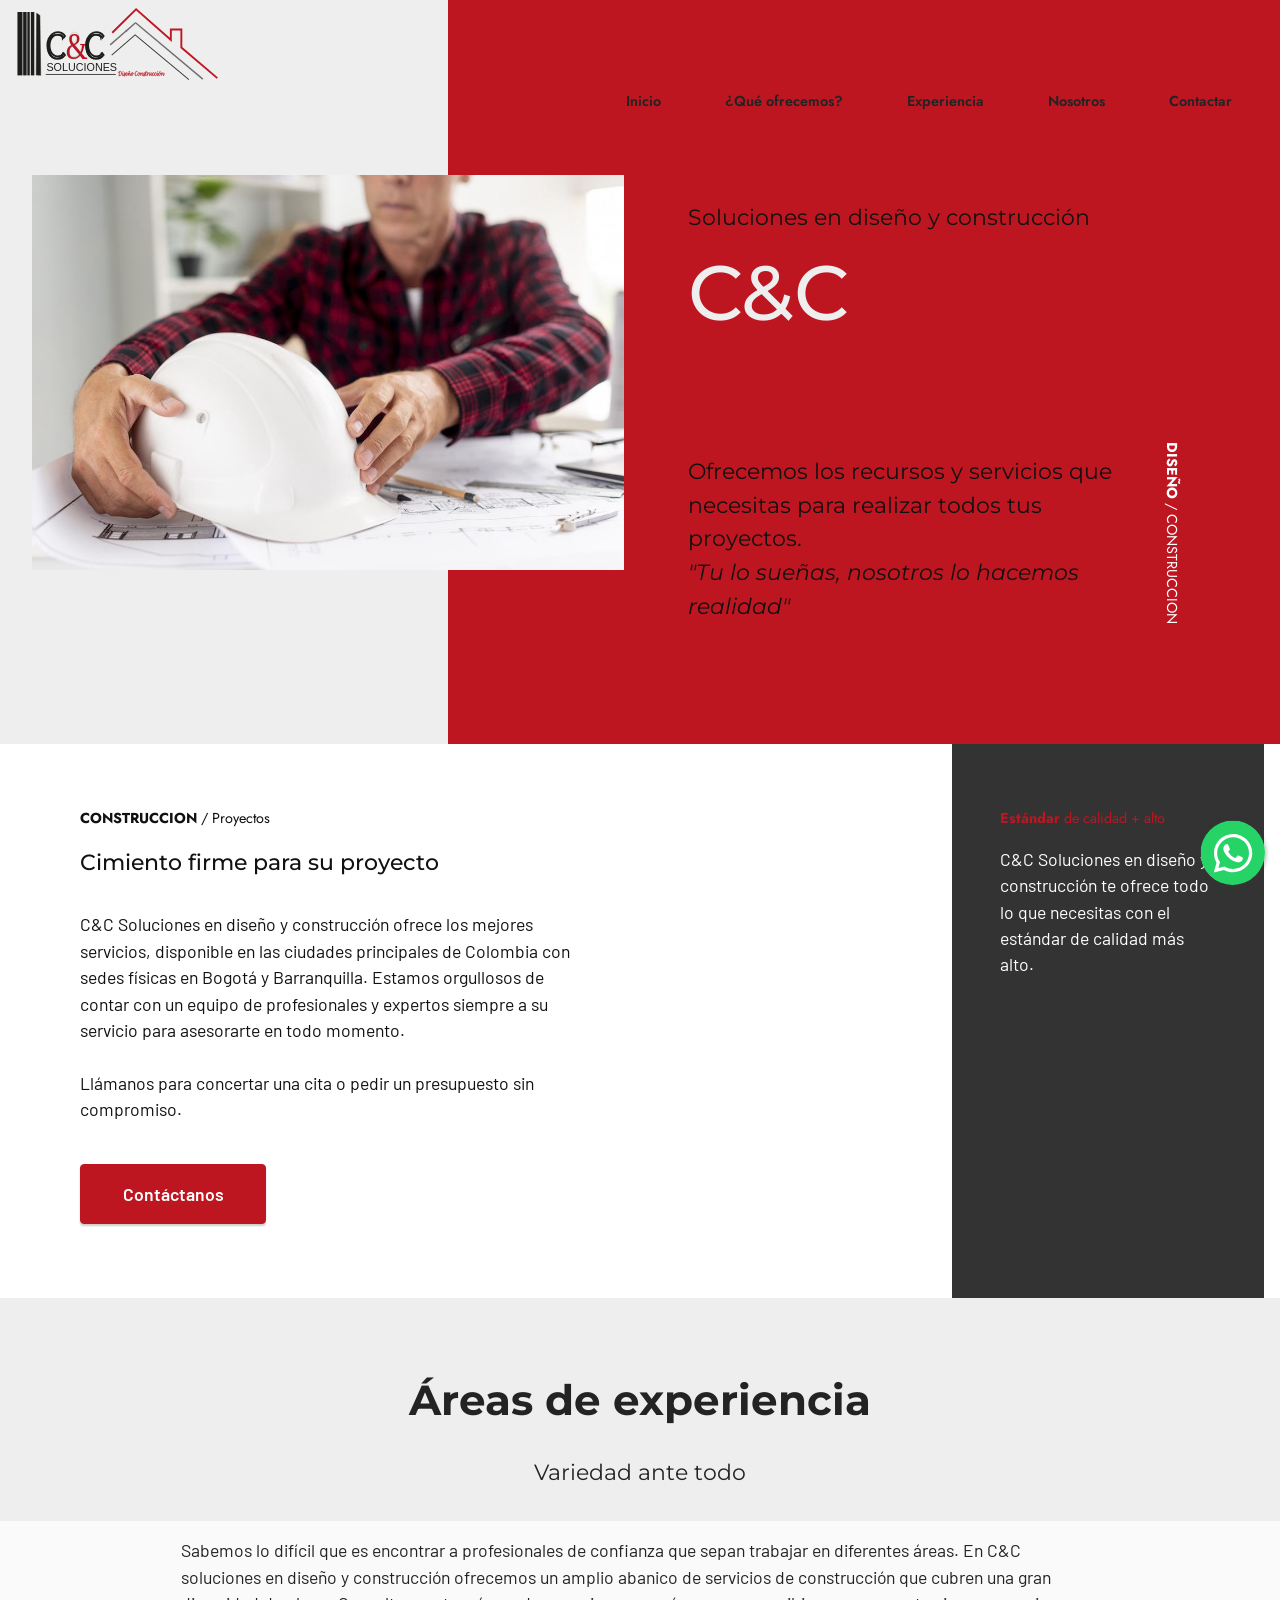
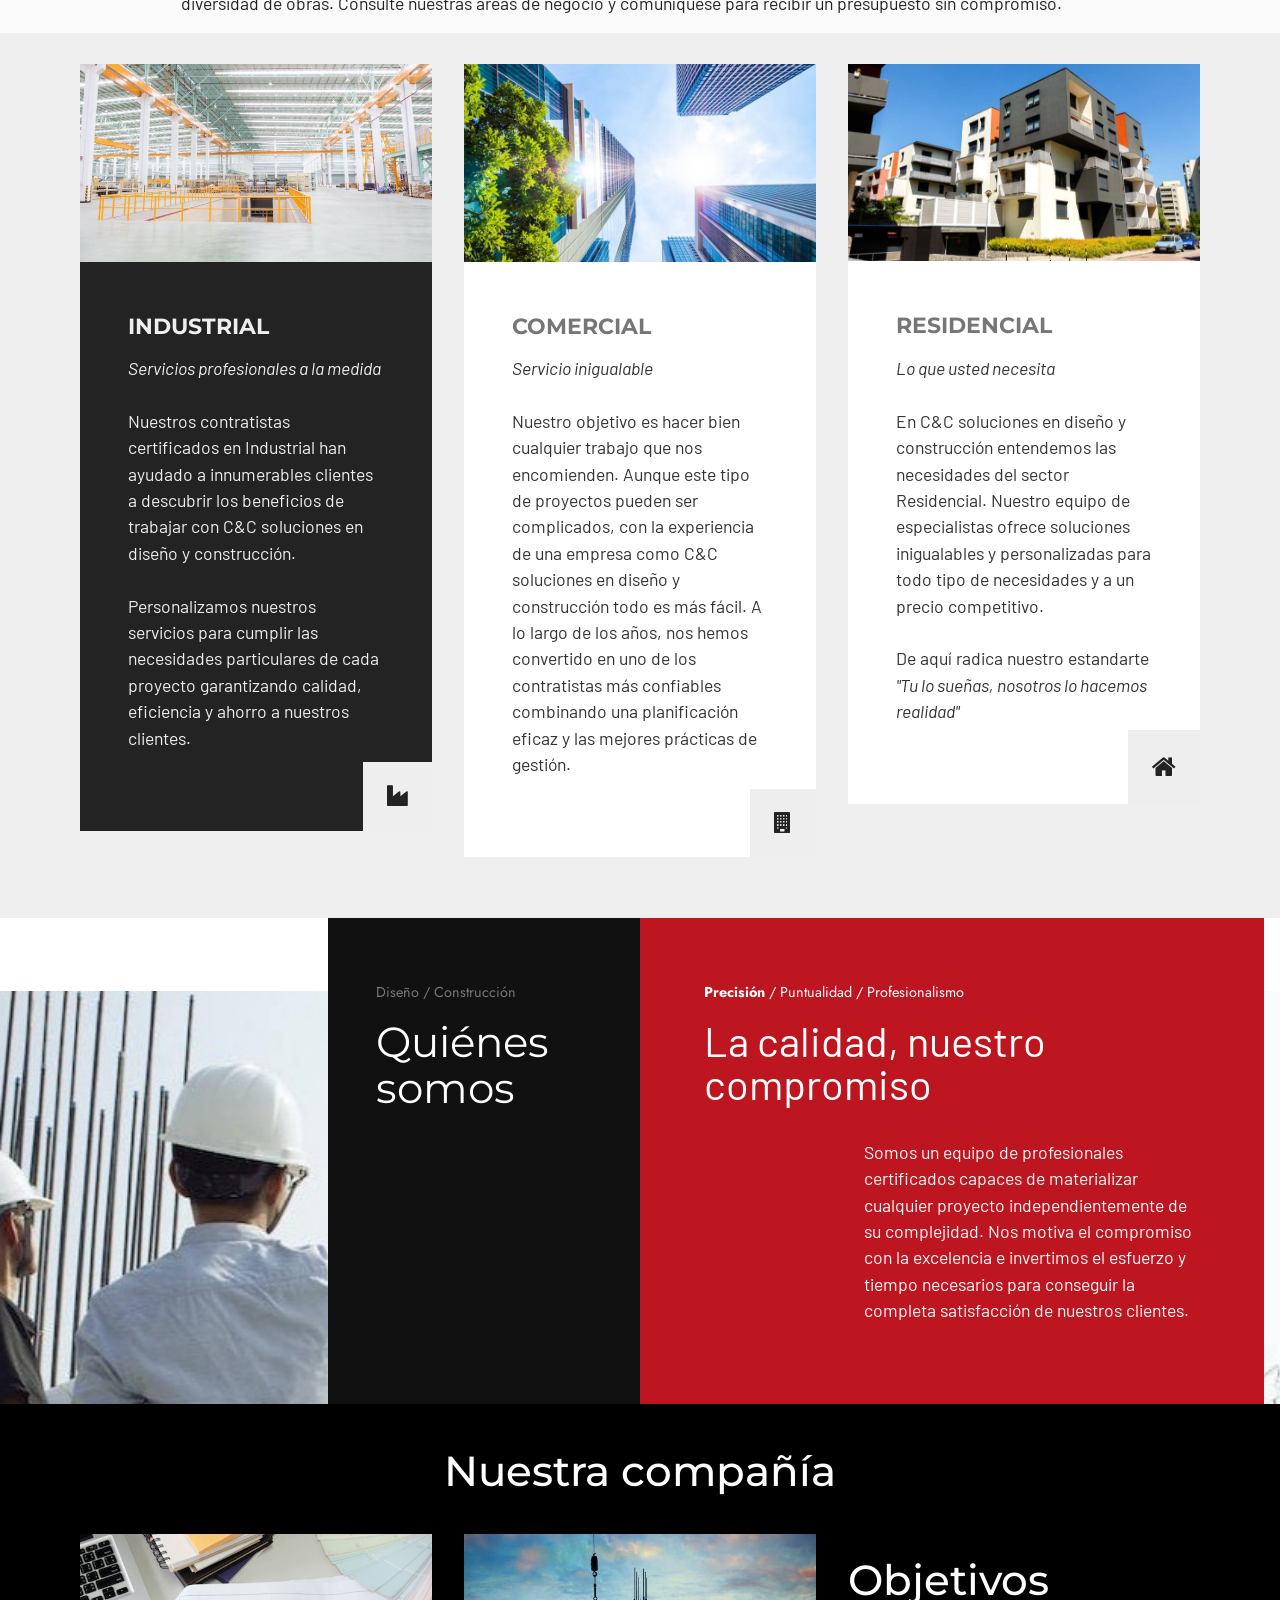
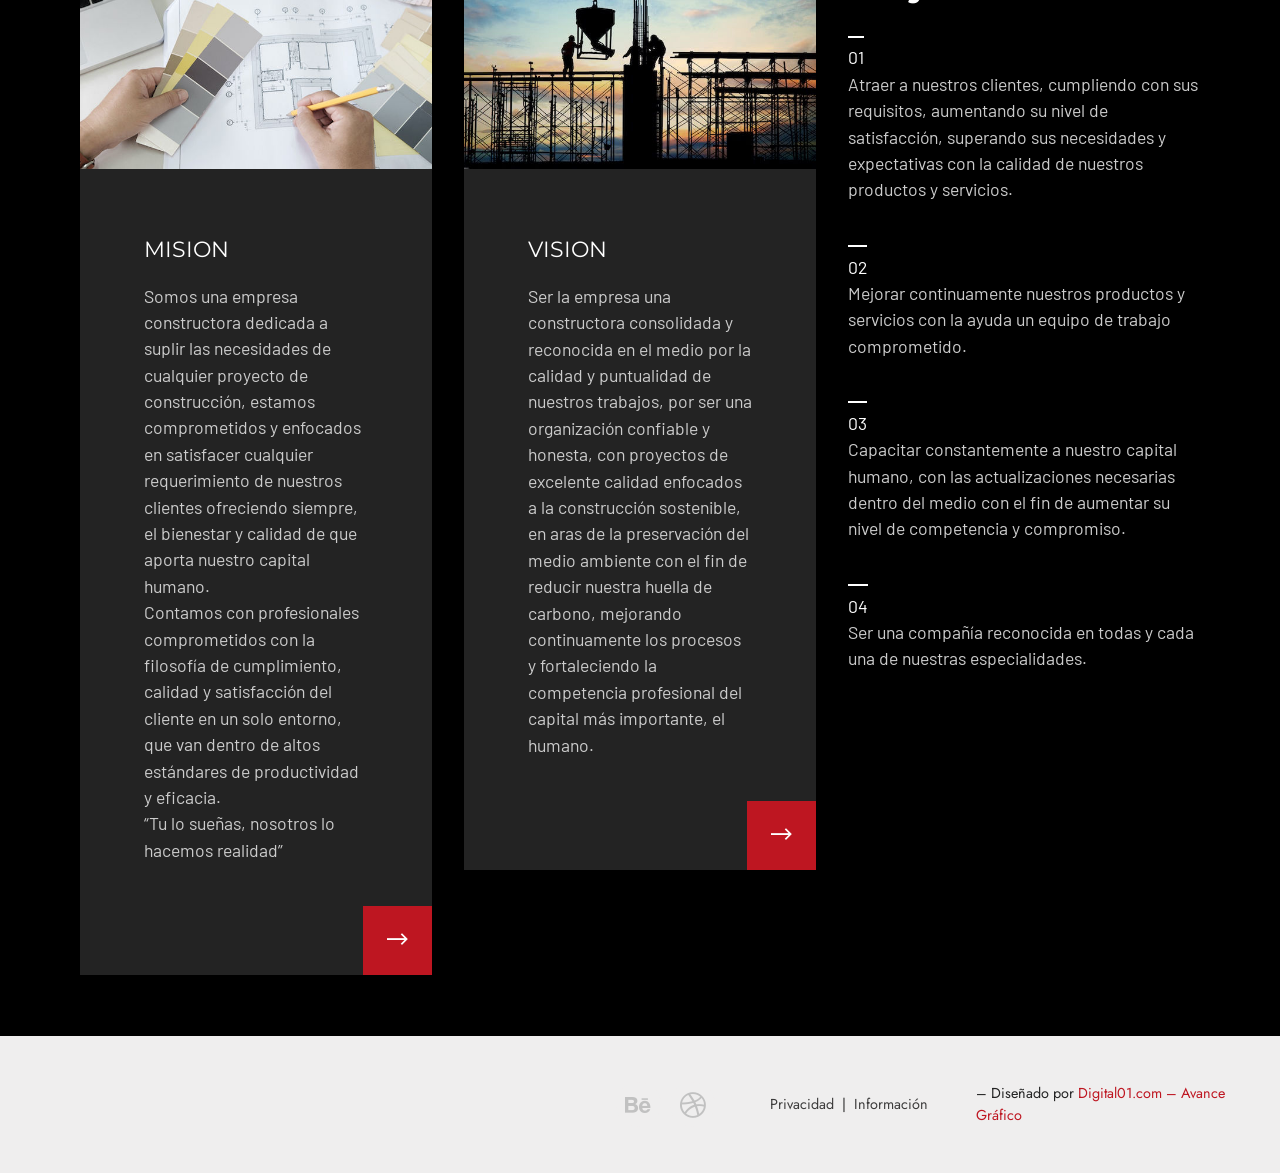
<file: index.html>
<!DOCTYPE html>
<html  lang="es">
<head>
  
  <meta charset="UTF-8">
  <meta http-equiv="X-UA-Compatible" content="IE=edge">
  
  <meta name="viewport" content="width=device-width, initial-scale=1, minimum-scale=1">
  <link rel="shortcut icon" href="assets/images/cyc-icono.svg" type="image/x-icon">
  <meta name="description" content="">
  
  
  <title>C&C Soluciones</title>
  <link rel="stylesheet" href="assets/web/assets/mobirise-icons2/mobirise2.css">
  <link rel="stylesheet" href="assets/FontAwesome/css/font-awesome.css">
  <link rel="stylesheet" href="assets/bootstrap/css/bootstrap.min.css">
  <link rel="stylesheet" href="assets/bootstrap/css/bootstrap-grid.min.css">
  <link rel="stylesheet" href="assets/bootstrap/css/bootstrap-reboot.min.css">
  <link rel="stylesheet" href="assets/parallax/jarallax.css">
  <link rel="stylesheet" href="assets/chatbutton/floating-wpp.css">
  <link rel="stylesheet" href="assets/popup-overlay-plugin/style.css">
  <link rel="stylesheet" href="assets/dropdown/css/style.css">
  <link rel="stylesheet" href="assets/socicon/css/styles.css">
  <link rel="stylesheet" href="assets/theme/css/style.css">
  <link rel="preload" href="https://fonts.googleapis.com/css?family=Montserrat:100,100i,200,200i,300,300i,400,400i,500,500i,600,600i,700,700i,800,800i,900,900i&display=swap" as="style" onload="this.onload=null;this.rel='stylesheet'">
  <noscript><link rel="stylesheet" href="https://fonts.googleapis.com/css?family=Montserrat:100,100i,200,200i,300,300i,400,400i,500,500i,600,600i,700,700i,800,800i,900,900i&display=swap"></noscript>
  <link rel="preload" href="https://fonts.googleapis.com/css?family=Barlow:100,100i,200,200i,300,300i,400,400i,500,500i,600,600i,700,700i,800,800i,900,900i&display=swap" as="style" onload="this.onload=null;this.rel='stylesheet'">
  <noscript><link rel="stylesheet" href="https://fonts.googleapis.com/css?family=Barlow:100,100i,200,200i,300,300i,400,400i,500,500i,600,600i,700,700i,800,800i,900,900i&display=swap"></noscript>
  <link rel="preload" href="https://fonts.googleapis.com/css?family=Jost:100,200,300,400,500,600,700,800,900,100i,200i,300i,400i,500i,600i,700i,800i,900i&display=swap" as="style" onload="this.onload=null;this.rel='stylesheet'">
  <noscript><link rel="stylesheet" href="https://fonts.googleapis.com/css?family=Jost:100,200,300,400,500,600,700,800,900,100i,200i,300i,400i,500i,600i,700i,800i,900i&display=swap"></noscript>
  <link rel="preload" as="style" href="assets/mobirise/css/mbr-additional.css?v=YbWikZ"><link rel="stylesheet" href="assets/mobirise/css/mbr-additional.css?v=YbWikZ" type="text/css">

  
  
  

</head>
<body>
  
  <section data-bs-version="5.1" class="menu cid-rwG64JC5c0" once="menu" id="menu01-17">

    

    <nav class="navbar navbar-expand beta-menu navbar-dropdown align-items-center navbar-fixed-top navbar-toggleable-sm bg-color transparent">
        <button class="navbar-toggler navbar-toggler-right" type="button" data-toggle="collapse" data-bs-toggle="collapse" data-target="#navbarSupportedContent" data-bs-target="#navbarSupportedContent" aria-controls="navbarSupportedContent" aria-expanded="false" aria-label="Toggle navigation">
            <div class="hamburger">
                <span></span>
                <span></span>
                <span></span>
                <span></span>
            </div>
        </button>
        <div class="menu-logo">
            <div class="navbar-brand">
                <span class="navbar-logo">
                    <a href="index.html">
                        <img src="[data-uri]" alt="C&amp;C Soluciones en diseño y construcción" style="height: 4.5rem;" loading="lazy" class="lazyload" data-src="assets/images/logo-cyc.svg">
                    </a>
                </span>
                
            </div>
        </div>
        <div class="collapse navbar-collapse" id="navbarSupportedContent">
            <ul class="navbar-nav nav-dropdown nav-right" data-app-modern-menu="true"><li class="nav-item">
                    <a class="nav-link link text-black text-primary display-4" href="index.html">Inicio</a>
                </li><li class="nav-item"><a class="nav-link link text-black text-primary display-4" href="servicios.html">¿Qué ofrecemos?</a></li>
                
                <li class="nav-item"><a class="nav-link link text-black text-primary display-4" href="index.html#content4-1">Experiencia</a></li><li class="nav-item"><a class="nav-link link text-black text-primary display-4" href="index.html#features003-2h">Nosotros</a></li>
                
                <li class="nav-item">
                    <a class="nav-link link text-black text-primary display-4" href="servicios.html#form001-h">Contactar</a>
                </li></ul>
            
        </div>
    </nav>
</section>

<section data-bs-version="5.1" class="header1 cid-rpRmsCyWoD" id="header002-1g">
    
    
    <div class="back"></div>
    <div class="container-fluid">
        <div class="row">
            <div class="col-lg-6 m-auto">
                <img src="[data-uri]" alt="CyC Soluciones Diseño y Construcción" title="" loading="lazy" class="lazyload" data-src="assets/images/architect-holding-his-safety-helmet-min-1049x700.webp">
            </div>
            <div class="col-lg-6 m-auto">
                <div class="content-wrapper align-left">
                    <h1 class="mbr-section-subtitle mbr-regular mbr-black pb-2 mbr-fonts-style display-5">Soluciones en diseño y construcción</h1>
                    <h2 class="mbr-section-title mbr-semibold mbr-black pb-4 mbr-fonts-style display-1">C&amp;C</h2>
                    <h4 class="mbr-section-subtitle mbr-regular mbr-black pb-2 mbr-fonts-style display-4"><strong>DISEÑO</strong>&nbsp;/ CONSTRUCCION</h4>
                    <p class="mbr-text mbr-white mbr-regular mbr-black mbr-fonts-style display-5">Ofrecemos los recursos y servicios que  necesitas para realizar todos tus proyectos.<br><em>"Tu lo sueñas, nosotros lo hacemos realidad" </em><br></p>
                    
                </div>
            </div>
        </div>
    </div>
</section>

<section data-bs-version="5.1" class="header1 cid-rpSdryG9aP" id="features001-2f">
    
    
    <div class="container-fluid">
        <div class="row">
            <div class="col-lg-6 col-md-12 align-left">
                <div class="content-block">
                    <h3 class="mbr-section-subtitle mbr-regular mbr-black pb-2 mbr-fonts-style display-4"><strong>CONSTRUCCION</strong> / Proyectos</h3>
                    <h2 class="mbr-section-title mbr-semibold mbr-black pb-4 mbr-fonts-style display-5">Cimiento firme para su proyecto</h2>
                    <p class="mbr-text mbr-black mbr-regular mbr-light mbr-fonts-style display-7">
                        C&amp;C Soluciones en diseño y construcción ofrece los mejores servicios, disponible en las ciudades principales de Colombia con sedes físicas en Bogotá y Barranquilla. Estamos orgullosos de contar con un equipo de profesionales y expertos siempre a su servicio para asesorarte en todo momento.&nbsp;<br><br>Llámanos para concertar una cita o pedir un presupuesto sin compromiso.<br></p>
                    <div class="mbr-section-btn pt-3"><a class="btn btn-lg btn-success display-7" href="#">Contáctanos</a></div>
                </div>
            </div>


            <div class="col-lg-6 col-md-12 col align-left">
                <div class="overlay-wrapper">
                    <div class="overlay"></div>
                    <div class="img-content">
                    </div>
                </div>


                <div class="box-content">
                    <div class="content1">
                        <h4 class="box-title2 mbr-medium mbr-white pb-2 mbr-fonts-style display-4"><strong>Estándar</strong> de calidad + alto</h4>
                        <h3 class="box-text2 mbr-regular mbr-white pb-2 mbr-fonts-style display-7">C&amp;C Soluciones en diseño y construcción te ofrece todo lo que necesitas con el estándar de calidad más alto.<br></h3>
                    </div>
                </div>

            </div>



        </div>
    </div>
</section>

<section data-bs-version="5.1" class="content4 cid-srSQ88tJLI" id="content4-1">
    
    
    <div class="container">
        <div class="row justify-content-center">
            <div class="title col-md-12 col-lg-10">
                <h3 class="mbr-section-title mbr-fonts-style align-center mb-4 display-2">
                    <strong>Áreas de experiencia</strong></h3>
                <h4 class="mbr-section-subtitle align-center mbr-fonts-style mb-4 display-5">
                    Variedad ante todo</h4>
                
            </div>
        </div>
    </div>
</section>

<section data-bs-version="5.1" class="content5 cid-srSQrCmyQx" id="content5-2">
    
    <div class="container">
        <div class="row justify-content-center">
            <div class="col-md-12 col-lg-10">
                
                
                <p class="mbr-text mbr-fonts-style display-7">
                    Sabemos lo difícil que es encontrar a profesionales de confianza que sepan trabajar en diferentes áreas. En C&amp;C soluciones en diseño y construcción ofrecemos un amplio abanico de servicios de construcción que cubren una gran diversidad de obras. Consulte nuestras áreas de negocio y comuníquese para recibir un presupuesto sin compromiso.</p>
            </div>
        </div>
    </div>
</section>

<section class="extFeatures cid-srR7Xk1HDq" id="extFeatures41-0">

    

    
    <div class="container">

        


        <div class="row justify-content-center">
            <div class="card p-3 col-12 col-md-8 col-lg-4">
                <div class="card-wrapper card1">
                    <div class="img-wrap">
                        <img src="[data-uri]" alt="Industrial" loading="lazy" class="lazyload" data-src="assets/images/factory-workshop-interior-machines-1-min-818x584.webp">
                    </div>
                    <div class="card-box">
                        <h4 class="card-title title1 pb-1 align-left mbr-white mbr-fonts-style display-5"><strong>INDUSTRIAL</strong></h4>
                        <p class="mbr-text align-left text1 mbr-regular mbr-white mbr-fonts-style display-7"><em>Servicios profesionales a la medida<br></em><br>Nuestros contratistas certificados en Industrial han ayudado a innumerables clientes a descubrir los beneficios de trabajar con C&amp;C soluciones en diseño y construcción.<br><br>Personalizamos nuestros servicios para cumplir las necesidades particulares de cada proyecto garantizando calidad, eficiencia y ahorro a nuestros clientes.</p>
                    </div>
                    <a href="#"><span class="mbr-iconfont icon fa-industry fa"></span></a>
                </div>
            </div>
            <div class="card col2 p-3 col-12 col-md-8 col-lg-4">
                <div class="card-wrapper card2">
                    <div class="img-wrap">
                        <img src="[data-uri]" alt="Comercial" loading="lazy" class="lazyload" data-src="assets/images/beautiful-skyscraper-with-architecture-and-building-around-city-min-818x614.webp">
                    </div>
                    <div class="card-box">
                        <h4 class="card-title title2 pb-1 align-left mbr-white mbr-fonts-style display-5"><strong>COMERCIAL</strong></h4>
                        <p class="mbr-text align-left text2 mbr-regular mbr-white mbr-fonts-style display-7"><em>Servicio inigualable</em><br><br>Nuestro objetivo es hacer bien cualquier trabajo que nos encomienden. Aunque este tipo de proyectos pueden ser complicados, con la experiencia de una empresa como C&amp;C soluciones en diseño y construcción todo es más fácil. A lo largo de los años, nos hemos convertido en uno de los contratistas más confiables combinando una planificación eficaz y las mejores prácticas de gestión.</p>
                    </div>
                    <a href="#"><span class="mbr-iconfont icon fa-building fa"></span></a>
                </div>
            </div>

            <div class="card col3 p-3 col-md-8 col-lg-4">
                <div class="card-wrapper card3">
                    <div class="img-wrap">
                        <img src="[data-uri]" alt="Residencial" loading="lazy" class="lazyload" data-src="assets/images/exterior-of-modern-apartment-buildings-o-min-818x545.webp">
                    </div>
                    <div class="card-box">
                        <h4 class="card-title title3 pb-1 align-left mbr-white mbr-fonts-style display-5">
                            <strong>RESIDENCIAL</strong></h4>
                        <p class="mbr-text align-left text3 mbr-regular mbr-white mbr-fonts-style display-7"><em>Lo que usted necesita</em><br><br>En C&amp;C soluciones en diseño y construcción entendemos las necesidades del sector Residencial. Nuestro equipo de especialistas ofrece soluciones inigualables y personalizadas para todo tipo de necesidades y a un precio competitivo.<br><br>​De aquí radica nuestro estandarte <em>"Tu lo sueñas, nosotros lo hacemos realidad"</em></p>
                    </div>
                    <a href="#"><span class="mbr-iconfont icon fa-home fa" style="font-size: 26px;"></span></a>
                </div>
            </div>

            

        </div>
    </div>
</section>

<section data-bs-version="5.1" class="header1 cid-rpSdrQ9n8l mbr-parallax-background" id="features003-2h">
    
    
    <div class="container-fluid">
        <div class="row">
            <div class="col-lg-6 col-md-12 col align-left">
                <div class="overlay-wrapper">
                    <div class="overlay"></div>
                    <div class="img-content">

                    </div>
                </div>
                <div class="box-content">
                    <div class="content1">
                        <h4 class="box-title2 mbr-medium mbr-white pb-2 mbr-fonts-style display-4">Diseño / Construcción</h4>
                        <h3 class="box-text2 mbr-regular mbr-white pb-2 mbr-fonts-style display-2">Quiénes somos</h3>
                    </div>
                </div>

            </div>

            <div class="col-lg-6 col-md-12 block2 align-left">
                <div class="content-block">
                    <h3 class="mbr-section-subtitle mbr-regular mbr-black pb-2 mbr-fonts-style display-4"><strong>Precisión</strong> / Puntualidad / Profesionalismo</h3>
                    <h2 class="mbr-section-title mbr-semibold mbr-black pb-4 mbr-fonts-style display-7">
<div><span style="font-size: 2.6rem;">La calidad, nuestro compromiso</span><br></div></h2>
                    <p class="mbr-text mbr-black mbr-regular mbr-light mbr-fonts-style display-7">Somos un equipo de profesionales certificados capaces de materializar cualquier proyecto independientemente de su complejidad. Nos motiva el compromiso con la excelencia e invertimos el esfuerzo y tiempo necesarios para conseguir la completa satisfacción de nuestros clientes.<br>
                    </p>
                    
                </div>
            </div>


        </div>
    </div>
</section>

<section class="extFeatures cid-srT1EcTX6u" id="extFeatures42-k">

    

    
    <div class="container">

        <h1 class="mbr-section-title mbr-semibold mbr-white align-center pb-3 mbr-fonts-style display-2">Nuestra compañía</h1>


        <div class="row justify-content-center">
            <div class="card col1 p-3 col-12 col-md-8 col-lg-4 order-lg-2">
                <div class="card-wrapper">
                    <div class="text-wrap align-left">
                        
                        <h2 class="mbr-section-title align-left py-4 mbr-semibold mbr-white mbr-fonts-style display-2">Objetivos</h2>
                        <h3 class="number mbr-medium mbr-white mbr-fonts-style display-7">01</h3>
                        <p class="mbr-text mbr-black align-left mbr-regular mbr-light mbr-fonts-style display-7">Atraer a nuestros clientes, cumpliendo con sus requisitos, aumentando su nivel de satisfacción, superando sus necesidades y expectativas con la calidad de nuestros productos y servicios.<br><br></p>
                        <h3 class="number mbr-medium mbr-white mbr-fonts-style display-7">02</h3>
                        <p class="mbr-text mbr-black align-left mbr-regular mbr-light mbr-fonts-style display-7">Mejorar continuamente nuestros productos y servicios con la ayuda un equipo de trabajo comprometido.<br><br></p>
                        <h3 class="number mbr-medium mbr-white mbr-fonts-style display-7">03</h3>
                        <p class="mbr-text mbr-black align-left mbr-regular mbr-light mbr-fonts-style display-7">Capacitar constantemente a nuestro capital humano, con las actualizaciones necesarias dentro del medio con el fin de aumentar su nivel de competencia y compromiso.<br><br></p>
                        <h3 class="number mbr-medium mbr-white mbr-fonts-style display-7">04</h3>
                        <p class="mbr-text mbr-black align-left mbr-regular mbr-light mbr-fonts-style display-7">Ser una compañía reconocida en todas y cada una de nuestras especialidades.<br></p>
                    </div>
                </div>
            </div>
            <div class="card col2 p-3 col-12 col-md-8 col-lg-4">
                <div class="card-wrapper">
                    <div class="img-wrap">
                        <img src="[data-uri]" alt="CyC - Misión" loading="lazy" class="lazyload" data-src="assets/images/graphic-design-and-color-swatches-and-pens-on-desk-architectural-drawing-with-work-tools-and-accessories-600x400.webp">
                    </div>
                    <div class="card-box">
                        <h4 class="card-title pb-2 align-left mbr-white mbr-fonts-style display-5">MISION</h4>
                        <p class="mbr-text align-left mbr-regular mbr-white mbr-fonts-style display-7">Somos una empresa constructora dedicada a suplir las necesidades de cualquier proyecto de construcción, estamos comprometidos y enfocados en satisfacer cualquier requerimiento de nuestros clientes ofreciendo siempre, el bienestar y calidad de que aporta nuestro capital humano.<br>Contamos con profesionales comprometidos con la filosofía de cumplimiento, calidad y satisfacción del cliente en un solo entorno, que van dentro de altos estándares de productividad y eficacia.<br>“Tu lo sueñas, nosotros lo hacemos realidad”</p>
                    </div>
                    <a href="#"><span class="mbr-iconfont icon mobi-mbri-right mobi-mbri"></span></a>
                </div>
            </div>

            <div class="card col3 p-3 col-md-8 col-lg-4">
                <div class="card-wrapper">
                    <div class="img-wrap">
                        <img src="[data-uri]" alt="CyC - Visión corporativa" loading="lazy" class="lazyload" data-src="assets/images/construction-silhouette-min-599x400.webp">
                    </div>
                    <div class="card-box">
                        <h4 class="card-title pb-2 align-left mbr-white mbr-fonts-style display-5">VISION</h4>
                        <p class="mbr-text mbr-regular align-left mbr-white mbr-fonts-style display-7">Ser la empresa una constructora consolidada y reconocida en el medio por la calidad y puntualidad de nuestros trabajos, por ser una organización confiable y honesta, con proyectos de excelente calidad enfocados a la construcción sostenible, en aras de la preservación del medio ambiente con el fin de reducir nuestra huella de carbono, mejorando continuamente los procesos y fortaleciendo la competencia profesional del capital más importante, el humano.</p>
                    </div>
                    <a href="#"><span class="mbr-iconfont icon mobi-mbri-right mobi-mbri"></span></a>
                </div>
            </div>
        </div>
    </div>
</section>

<section data-bs-version="5.1" class="social1 cid-rpSeO1OpDl" id="footer001-2n">

    
    
    <div class="container-fluid">
        <div class="row justify-content-center">
            <div class="col-md-12 col-lg-7 px-4 align-right">
                <div class="social-list">
                    <div class="soc-item">
                        <a href="https://twitter.com/" target="_blank">
                            <span class="mbr-iconfont mbr-iconfont-social socicon-behance socicon" style="color: rgb(87, 70, 139); fill: rgb(87, 70, 139);"></span>
                        </a>
                    </div>
                    <div class="soc-item">
                        <a href="https://www.facebook.com/" target="_blank">
                            <span class="mbr-iconfont mbr-iconfont-social socicon-dribbble socicon" style="color: rgb(87, 70, 139); fill: rgb(87, 70, 139);"></span>
                        </a>
                    </div>
                    
                    
                    

                    

                    

                    
                </div>
            </div>
            <div class="col-md-12 col-lg-2 m-auto px-4 align-right">
                <p class="mbr-text mb-0 links mbr-fonts-style display-4"><a href="#" class="text-warning">Privacidad</a>&nbsp; | &nbsp;<a href="#" class="text-warning">Información</a></p>
            </div>
            <div class="col-md-12 col-lg-3 m-auto px-4 align-left">
                <p class="mbr-text mb-0 mbr-fonts-style display-4">– Diseñado por <a href="https://digital01.com" class="text-primary" target="_blank">Digital01.com –&nbsp;Avance Gráfico</a></p>
            </div>
        </div>
    </div>
</section>


<script src="assets/bootstrap/js/bootstrap.bundle.min.js"></script>
  <script src="assets/parallax/jarallax.js"></script>
  <script src="assets/smoothscroll/smooth-scroll.js"></script>
  <script src="assets/ytplayer/index.js"></script>
  <script src="assets/chatbutton/floating-wpp.js"></script>
  <script src="assets/chatbutton/script.js"></script>
  <script src="assets/sociallikes/social-likes.js"></script>
  <script src="assets/dropdown/js/navbar-dropdown.js"></script>
  <script src="assets/theme/js/script.js"></script>
  
  
  

<div id="chatbutton-wa" data-phone="+573016195290" data-showpopup="true" data-headertitle="¡Escríbenos vía 👋  WhatsApp!" data-popupmessage="Gracias por comunicarte con 
C&amp;C Soluciones en Diseño y Construcción.
👋 Tú lo sueñas, nosotros lo hacemos realidad.
¿Cómo podemos ayudarte?" data-placeholder="Escribe aquí" data-position="left" data-headercolor="#39847a" data-backgroundcolor="#e5ddd5" data-autoopentimeout="5" data-size="65px"><div class="floating-wpp-button" style="width: 65px; height: 65px;"><div class="floating-wpp-button-image"><!--?xml version="1.0" encoding="UTF-8" standalone="no"?--><svg xmlns="http://www.w3.org/2000/svg" xmlns:xlink="http://www.w3.org/1999/xlink" style="isolation:isolate" viewBox="0 0 800 800" width="65" height="65"><defs><clipPath id="_clipPath_A3g8G5hPEGG2L0B6hFCxamU4cc8rfqzQ"><rect width="800" height="800"></rect></clipPath></defs><g clip-path="url(#_clipPath_A3g8G5hPEGG2L0B6hFCxamU4cc8rfqzQ)"><g><path d=" M 787.59 800 L 12.41 800 C 5.556 800 0 793.332 0 785.108 L 0 14.892 C 0 6.667 5.556 0 12.41 0 L 787.59 0 C 794.444 0 800 6.667 800 14.892 L 800 785.108 C 800 793.332 794.444 800 787.59 800 Z " fill="rgb(37,211,102)"></path></g><g><path d=" M 508.558 450.429 C 502.67 447.483 473.723 433.24 468.325 431.273 C 462.929 429.308 459.003 428.328 455.078 434.22 C 451.153 440.114 439.869 453.377 436.434 457.307 C 433 461.236 429.565 461.729 423.677 458.78 C 417.79 455.834 398.818 449.617 376.328 429.556 C 358.825 413.943 347.008 394.663 343.574 388.768 C 340.139 382.873 343.207 379.687 346.155 376.752 C 348.804 374.113 352.044 369.874 354.987 366.436 C 357.931 362.999 358.912 360.541 360.875 356.614 C 362.837 352.683 361.857 349.246 360.383 346.299 C 358.912 343.352 347.136 314.369 342.231 302.579 C 337.451 291.099 332.597 292.654 328.983 292.472 C 325.552 292.301 321.622 292.265 317.698 292.265 C 313.773 292.265 307.394 293.739 301.996 299.632 C 296.6 305.527 281.389 319.772 281.389 348.752 C 281.389 377.735 302.487 405.731 305.431 409.661 C 308.376 413.592 346.949 473.062 406.015 498.566 C 420.062 504.634 431.03 508.256 439.581 510.969 C 453.685 515.451 466.521 514.818 476.666 513.302 C 487.978 511.613 511.502 499.06 516.409 485.307 C 521.315 471.55 521.315 459.762 519.842 457.307 C 518.371 454.851 514.446 453.377 508.558 450.429 Z  M 401.126 597.117 L 401.047 597.117 C 365.902 597.104 331.431 587.661 301.36 569.817 L 294.208 565.572 L 220.08 585.017 L 239.866 512.743 L 235.21 505.332 C 215.604 474.149 205.248 438.108 205.264 401.1 C 205.307 293.113 293.17 205.257 401.204 205.257 C 453.518 205.275 502.693 225.674 539.673 262.696 C 576.651 299.716 597.004 348.925 596.983 401.258 C 596.939 509.254 509.078 597.117 401.126 597.117 Z  M 567.816 234.565 C 523.327 190.024 464.161 165.484 401.124 165.458 C 271.24 165.458 165.529 271.161 165.477 401.085 C 165.46 442.617 176.311 483.154 196.932 518.892 L 163.502 641 L 288.421 608.232 C 322.839 627.005 361.591 636.901 401.03 636.913 L 401.126 636.913 L 401.127 636.913 C 530.998 636.913 636.717 531.2 636.77 401.274 C 636.794 338.309 612.306 279.105 567.816 234.565" fill-rule="evenodd" fill="rgb(255,255,255)"></path></g></g></svg></div></div></div>
 <script>"use strict";if("loading"in HTMLImageElement.prototype){document.querySelectorAll('img[loading="lazy"]').forEach(e=>{e.src=e.dataset.src;if(e.getAttribute("style")){e.setAttribute("data-temp-style",e.getAttribute("style"))};if(e.getAttribute("data-aspectratio")){e.style.paddingTop=100*e.getAttribute("data-aspectratio")+"%";e.style.height=0;}e.onload=function(){if(e.getAttribute("data-temp-style")){e.setAttribute("style", e.getAttribute("data-temp-style"))}else{e.removeAttribute("style")};e.removeAttribute("data-temp-style")}})}else{const e=document.createElement("script");e.src="https://cdnjs.cloudflare.com/ajax/libs/lazysizes/5.1.2/lazysizes.min.js";document.body.appendChild(e)}</script>
</body>
</html>
</file>
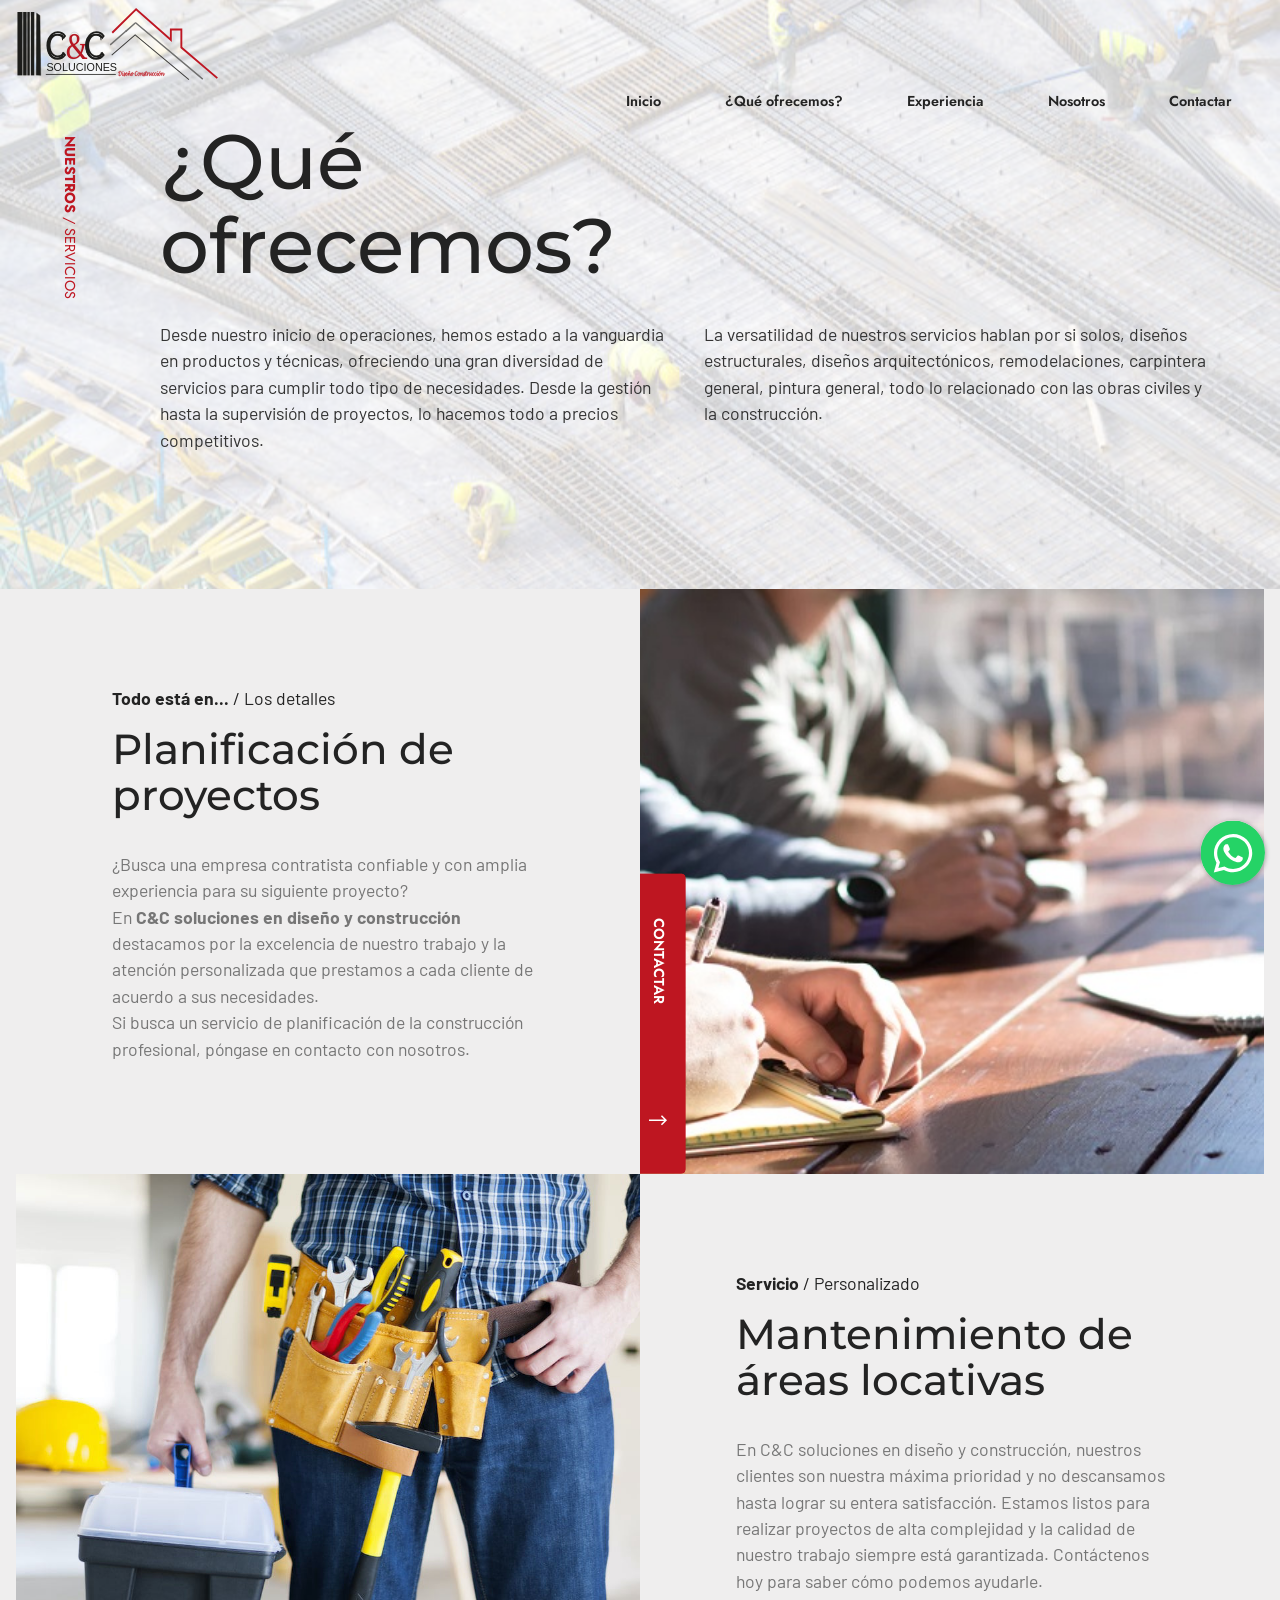
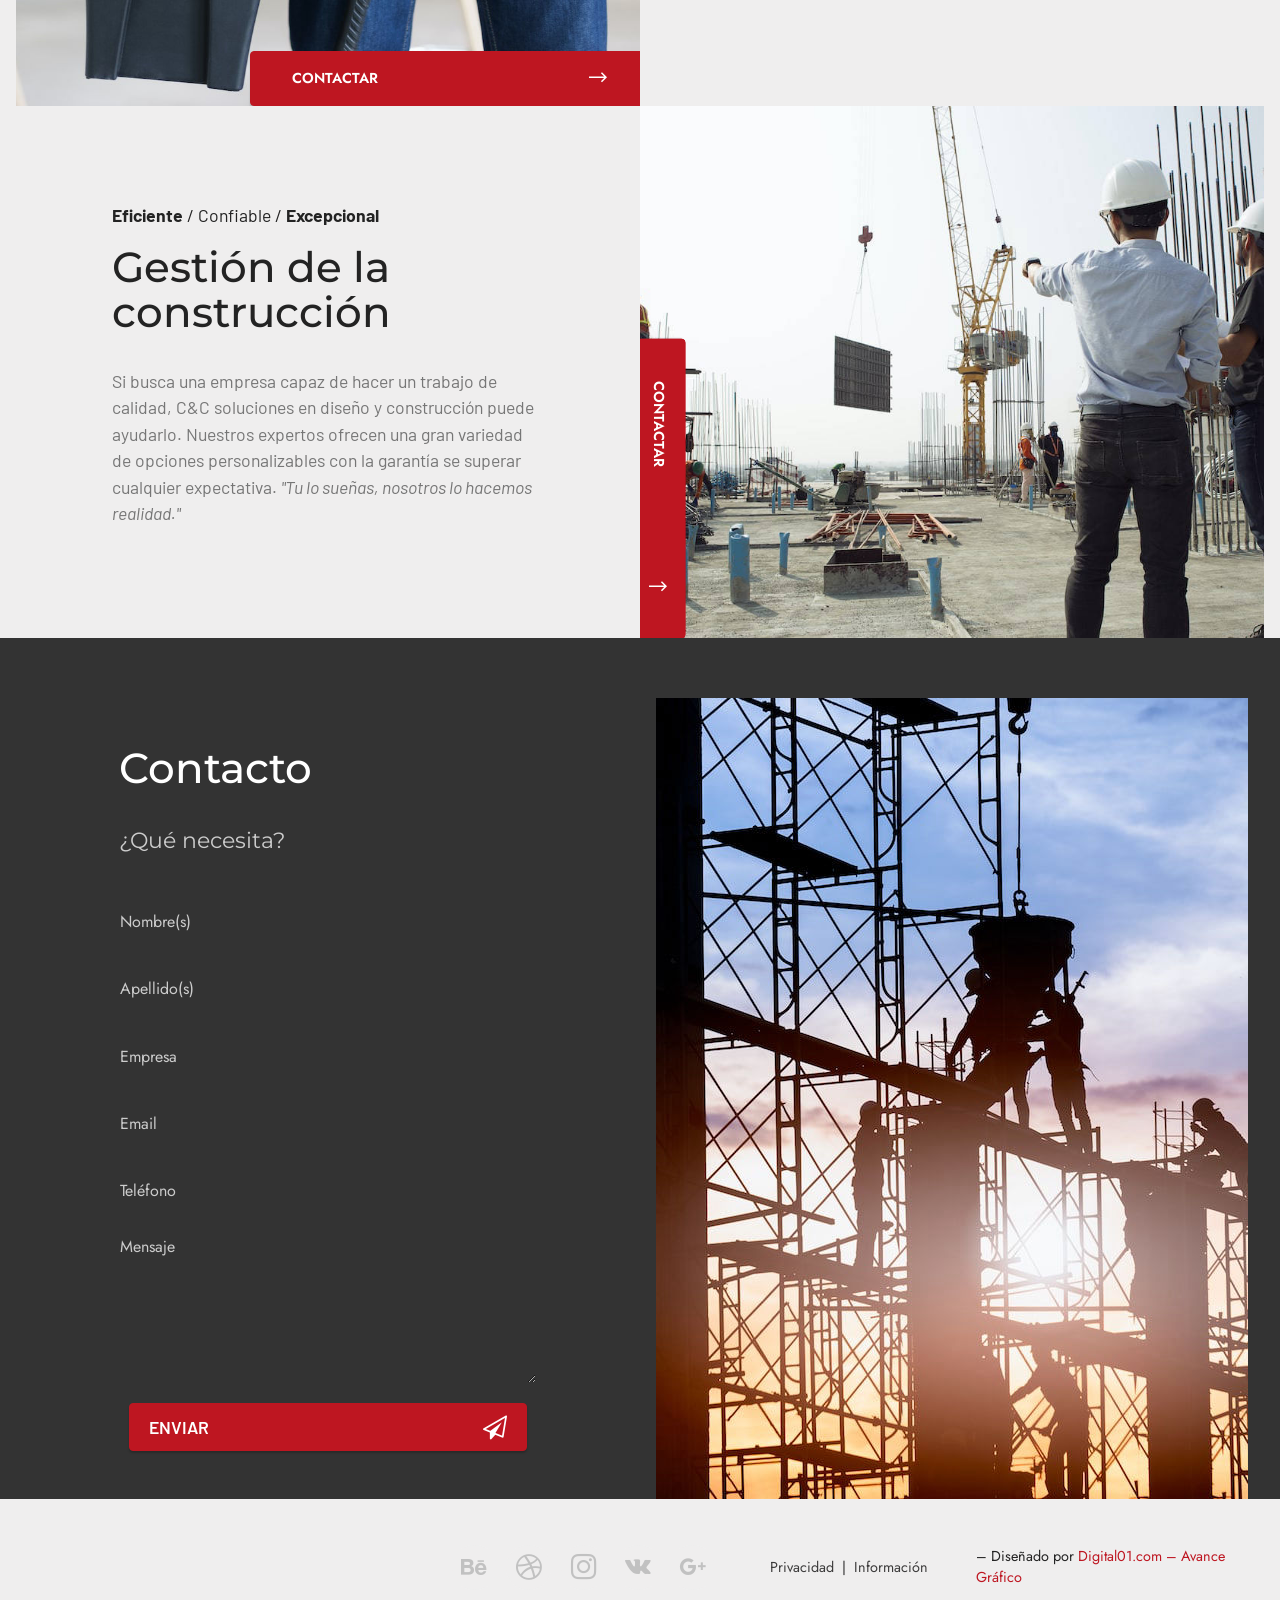
<file: servicios.html>
<!DOCTYPE html>
<html  lang="es">
<head>
  
  <meta charset="UTF-8">
  <meta http-equiv="X-UA-Compatible" content="IE=edge">
  
  <meta name="viewport" content="width=device-width, initial-scale=1, minimum-scale=1">
  <link rel="shortcut icon" href="assets/images/cyc-icono.svg" type="image/x-icon">
  <meta name="description" content="">
  
  
  <title>C&C - Servicios</title>
  <link rel="stylesheet" href="assets/web/assets/mobirise-icons2/mobirise2.css">
  <link rel="stylesheet" href="assets/FontAwesome/css/font-awesome.css">
  <link rel="stylesheet" href="assets/bootstrap/css/bootstrap.min.css">
  <link rel="stylesheet" href="assets/bootstrap/css/bootstrap-grid.min.css">
  <link rel="stylesheet" href="assets/bootstrap/css/bootstrap-reboot.min.css">
  <link rel="stylesheet" href="assets/parallax/jarallax.css">
  <link rel="stylesheet" href="assets/chatbutton/floating-wpp.css">
  <link rel="stylesheet" href="assets/popup-overlay-plugin/style.css">
  <link rel="stylesheet" href="assets/dropdown/css/style.css">
  <link rel="stylesheet" href="assets/socicon/css/styles.css">
  <link rel="stylesheet" href="assets/theme/css/style.css">
  <link rel="stylesheet" href="assets/recaptcha.css">
  <link rel="preload" href="https://fonts.googleapis.com/css?family=Montserrat:100,100i,200,200i,300,300i,400,400i,500,500i,600,600i,700,700i,800,800i,900,900i&display=swap" as="style" onload="this.onload=null;this.rel='stylesheet'">
  <noscript><link rel="stylesheet" href="https://fonts.googleapis.com/css?family=Montserrat:100,100i,200,200i,300,300i,400,400i,500,500i,600,600i,700,700i,800,800i,900,900i&display=swap"></noscript>
  <link rel="preload" href="https://fonts.googleapis.com/css?family=Barlow:100,100i,200,200i,300,300i,400,400i,500,500i,600,600i,700,700i,800,800i,900,900i&display=swap" as="style" onload="this.onload=null;this.rel='stylesheet'">
  <noscript><link rel="stylesheet" href="https://fonts.googleapis.com/css?family=Barlow:100,100i,200,200i,300,300i,400,400i,500,500i,600,600i,700,700i,800,800i,900,900i&display=swap"></noscript>
  <link rel="preload" href="https://fonts.googleapis.com/css?family=Jost:100,200,300,400,500,600,700,800,900,100i,200i,300i,400i,500i,600i,700i,800i,900i&display=swap" as="style" onload="this.onload=null;this.rel='stylesheet'">
  <noscript><link rel="stylesheet" href="https://fonts.googleapis.com/css?family=Jost:100,200,300,400,500,600,700,800,900,100i,200i,300i,400i,500i,600i,700i,800i,900i&display=swap"></noscript>
  <link rel="preload" as="style" href="assets/mobirise/css/mbr-additional.css?v=61UkUc"><link rel="stylesheet" href="assets/mobirise/css/mbr-additional.css?v=61UkUc" type="text/css">

  
  
  

</head>
<body>
  
  <section class="menu cid-srSUk7NRng" once="menu" id="menu01-j">

    

    <nav class="navbar navbar-expand beta-menu navbar-dropdown align-items-center navbar-fixed-top navbar-toggleable-sm bg-color transparent">
        <button class="navbar-toggler navbar-toggler-right" type="button" data-toggle="collapse" data-target="#navbarSupportedContent" aria-controls="navbarSupportedContent" aria-expanded="false" aria-label="Toggle navigation">
            <div class="hamburger">
                <span></span>
                <span></span>
                <span></span>
                <span></span>
            </div>
        </button>
        <div class="menu-logo">
            <div class="navbar-brand">
                <span class="navbar-logo">
                    <a href="index.html">
                        <img src="[data-uri]" alt="C&amp;C Soluciones en diseño y construcción" style="height: 4.5rem;" loading="lazy" class="lazyload" data-src="assets/images/logo-cyc.svg">
                    </a>
                </span>
                
            </div>
        </div>
        <div class="collapse navbar-collapse" id="navbarSupportedContent">
            <ul class="navbar-nav nav-dropdown nav-right" data-app-modern-menu="true"><li class="nav-item">
                    <a class="nav-link link text-black text-primary display-4" href="index.html">Inicio</a>
                </li><li class="nav-item"><a class="nav-link link text-black text-primary display-4" href="servicios.html">¿Qué ofrecemos?</a></li>
                
                <li class="nav-item"><a class="nav-link link text-black text-primary display-4" href="index.html#content4-1">Experiencia</a></li><li class="nav-item"><a class="nav-link link text-black text-primary display-4" href="index.html#features003-2h">Nosotros</a></li>
                
                <li class="nav-item">
                    <a class="nav-link link text-black text-primary display-4" href="servicios.html#form001-h">Contactar</a>
                </li></ul>
            
        </div>
    </nav>
</section>

<section class="header1 cid-srSUjZaWEE mbr-parallax-background" id="content005-b">
    
    <div class="mbr-overlay" style="opacity: 0.8; background-color: rgb(255, 255, 255);">
    </div>
    <div class="container">
        <div class="row">
            <h4 class="mbr-section-subtitle mbr-regular pb-2 mbr-fonts-style display-4"><strong>NUESTROS</strong>&nbsp;/ SERVICIOS</h4>
            <div class="col-lg-12">
                <div class="content-wrapper align-left">
                    
                    <h2 class="mbr-section-title mbr-semibold pb-4 mbr-fonts-style display-1">¿Qué ofrecemos?</h2>
                </div>
            </div>
            <div class="col-lg-6">
                <p class="mbr-text mbr-regular align-left mbr-fonts-style display-7">Desde nuestro inicio de operaciones, hemos estado a la vanguardia en productos y técnicas, ofreciendo una gran diversidad de servicios para cumplir todo tipo de necesidades. Desde la gestión hasta la supervisión de proyectos, lo hacemos todo a precios competitivos. </p>
                
            </div>
            <div class="col-lg-6">
                <p class="mbr-text mbr-regular align-left mbr-fonts-style display-7">La versatilidad de nuestros servicios hablan por si solos, diseños estructurales, diseños arquitectónicos, remodelaciones, carpintera general, pintura general, todo lo relacionado con las obras civiles y la construcción.</p>
                
            </div>
        </div>
    </div>
</section>

<section class="header1 cid-srSUk2oswp" id="content004-e">
    
    
    <div class="container-fluid">
        <div class="row">
            <div class="col-lg-6 text-col align-left">
                <h3 class="mbr-section-subtitle mbr-regular pb-2 mbr-fonts-style display-7"><strong>Todo está en...</strong> / Los detalles</h3>
                <h1 class="mbr-section-title mbr-semibold pb-4 mbr-fonts-style display-2">Planificación de proyectos</h1>
                <p class="mbr-text mbr-black mbr-regular mbr-light mbr-fonts-style display-7">¿Busca una empresa contratista confiable y con amplia experiencia para su siguiente proyecto?<br>En <strong>C&amp;C soluciones en diseño y construcción</strong> destacamos por la excelencia de nuestro trabajo y la atención personalizada que prestamos a cada cliente de acuerdo a sus necesidades.<br>Si busca un servicio de planificación de la construcción profesional, póngase en contacto con nosotros.</p>
            </div>
            <div class="col-lg-6 img-col">
                <img src="[data-uri]" alt="Simple Bootstrap Best Template" title="" loading="lazy" class="lazyload" data-src="assets/images/04.webp">
                <div class="mbr-section-btn pt-3"><a class="btn btn-lg btn-success display-4" href="#"><span class="mobi-mbri mobi-mbri-right mbr-iconfont mbr-iconfont-btn"></span>CONTACTAR&nbsp; &nbsp; &nbsp; &nbsp; &nbsp; &nbsp; &nbsp; &nbsp; &nbsp; &nbsp; &nbsp; &nbsp; &nbsp; &nbsp;</a></div>
            </div>
        </div>
    </div>
</section>

<section class="extСontent cid-srSUk3nZaV" id="extContent7-f">
    
    
    <div class="container-fluid">
        <div class="row">
            <div class="col-lg-6 img-col">
                <img src="[data-uri]" alt="Mantenimiento áreas locativas" loading="lazy" class="lazyload" data-src="assets/images/part-of-male-construction-worker-min-1200x800.webp">
                <div class="mbr-section-btn pt-3"><a class="btn btn-lg btn-success display-4" href="#"><span class="mobi-mbri mobi-mbri-right mbr-iconfont mbr-iconfont-btn"></span>CONTACTAR</a></div>
            </div>
            <div class="col-lg-6 text-col align-left">
                <h3 class="mbr-section-subtitle mbr-regular pb-2 mbr-fonts-style display-7"><strong>Servicio</strong> / Personalizado</h3>
                <h1 class="mbr-section-title mbr-semibold pb-4 mbr-fonts-style display-2">Mantenimiento de áreas locativas</h1>
                <p class="mbr-text mbr-black mbr-regular mbr-light mbr-fonts-style display-7">En C&amp;C soluciones en diseño y construcción, nuestros clientes son nuestra máxima prioridad y no descansamos hasta lograr su entera satisfacción. Estamos listos para realizar proyectos de alta complejidad y la calidad de nuestro trabajo siempre está garantizada. Contáctenos hoy para saber cómo podemos ayudarle.</p>
            </div>
        </div>
    </div>
</section>

<section class="extСontent cid-srSUk4lKiR" id="extContent8-g">
    
    
    <div class="container-fluid">
        <div class="row">
            <div class="col-lg-6 text-col align-left">
                <h3 class="mbr-section-subtitle mbr-regular pb-2 mbr-fonts-style display-7"><strong>Eficiente</strong> / Confiable / <strong>Excepcional</strong></h3>
                <h1 class="mbr-section-title mbr-semibold pb-4 mbr-fonts-style display-2">Gestión de la construcción</h1>
                <p class="mbr-text mbr-black mbr-regular mbr-light mbr-fonts-style display-7">Si busca una empresa capaz de hacer un trabajo de calidad, C&amp;C soluciones en diseño y construcción puede ayudarlo. Nuestros expertos ofrecen una gran variedad de opciones personalizables con la garantía se superar cualquier expectativa.&nbsp;<em>"Tu lo sueñas, nosotros lo hacemos realidad."</em></p>
            </div>
            <div class="col-lg-6 img-col">
                <img src="[data-uri]" alt="Gestión de la construcción" loading="lazy" class="lazyload" data-src="assets/images/two-engineers-work-construction-site-min-1050x700.webp">
                <div class="mbr-section-btn pt-3"><a class="btn btn-lg btn-success display-4" href="#"><span class="mobi-mbri mobi-mbri-right mbr-iconfont mbr-iconfont-btn"></span>CONTACTAR</a></div>
            </div>
        </div>
    </div>
</section>

<section class="form cid-srSUk5ctUX" id="form001-h">
    
    
    <div class="container-fluid">
        <div class="row">
            <div class="col-lg-6 mx-auto py-5 mbr-form" data-form-type="formoid">
<!--Formbuilder Form-->
<form action="https://mobirise.eu/" method="POST" class="mbr-form form-with-styler" data-form-title="Form Name"><input type="hidden" name="email" data-form-email="true" value="Vh3ykWj+f1ST9r44WhmRggvE1K59kYyVv8pMtF1sqMKcF4eW4lDuQhwMCF7YpTUi2LDKMM1SAFKnSkHHCZtDXnuCfvPi3sn0kvpA9lcU+sRt+LQJ6dF/b1KJi77OPfU/.foBkXHoIwV1HdWssf/4yl7a5lKJ5BCLEJCYfLoCVlIc3GSfrozWPbVeqLUIZ3Drq46/Yo9NZugsezVawSO16qcf/M9nCQpln7ZCncnsyO/4LEBVRATPthJYw4cnFs/IU">
<div class="form-row">
<div hidden="hidden" data-form-alert="" class="alert alert-success col-12">¡Gracias por comunicarse con nosotros!</div>
<div hidden="hidden" data-form-alert-danger="" class="alert alert-danger col-12">Oops...! some problem!</div>
</div>
<div class="dragArea form-row">
<div class="col-lg-12">
<h2 class="mbr-section-title align-left pb-4 mbr-semibold mbr-white mbr-fonts-style display-2">Contacto<br></h2>
</div>
<div class="col-lg-12">
<p class="mbr-text mbr-black align-left pb-4 mbr-regular mbr-light mbr-fonts-style display-5">¿Qué necesita?</p>
</div>
<div data-for="first-name" class="col-lg-12 form-group">
<input type="text" name="first-name" placeholder="Nombre(s)" data-form-field="first-name" class="form-control display-7" value="" id="first-name-form001-h">
</div>
<div data-for="last-name" class="col-lg-12 form-group">
<input type="text" name="last-name" placeholder="Apellido(s)" data-form-field="last-name" class="form-control display-7" value="" id="last-name-form001-h">
</div>
<div data-for="company" class="col-lg-12 form-group">
<input type="text" name="company" placeholder="Empresa" data-form-field="company" class="form-control display-7" value="" id="company-form001-h">
</div>
<div data-for="email" class="col-lg-12 form-group">
<input type="email" name="email" placeholder="Email" data-form-field="email" class="form-control display-7" value="" id="email-form001-h">
</div>
<div class="col-lg-12 form-group" data-for="phone">
<input type="tel" name="phone" placeholder="Teléfono" pattern="*" data-form-field="phone" class="form-control display-7" value="" id="phone-form001-h">
</div>
<div data-for="message" class="col-lg-12 form-group">
<textarea name="message" placeholder="Mensaje" data-form-field="message" class="form-control display-7" id="message-form001-h"></textarea>
</div>
<div class="col-lg-12 mbr-section-btn"><button type="submit" class="btn btn-success display-7"><span class="fa fa-send-o mbr-iconfont mbr-iconfont-btn"></span>ENVIAR</button></div>
</div>
</form><!--Formbuilder Form-->
</div>

            <div class="col-lg-6 img-col">
                <img src="[data-uri]" alt="Diseño - Construcción" title="" loading="lazy" class="lazyload" data-src="assets/images/silhouette-worker-construction-building-casting-concrete-work-scaffolding-min-1200x801.webp">
            </div>
        </div>

    </div>
</section>

<section class="social1 cid-srSUk6hlbx" id="footer001-i">

    
    
    <div class="container-fluid">
        <div class="row justify-content-center">
            <div class="col-md-12 col-lg-7 px-4 align-right">
                <div class="social-list">
                    <div class="soc-item">
                        <a href="https://twitter.com/mobirise" target="_blank">
                            <span class="mbr-iconfont mbr-iconfont-social socicon-behance socicon" style="color: rgb(87, 70, 139); fill: rgb(87, 70, 139);"></span>
                        </a>
                    </div>
                    <div class="soc-item">
                        <a href="https://www.facebook.com/pages/Mobirise/1616226671953247" target="_blank">
                            <span class="mbr-iconfont mbr-iconfont-social socicon-dribbble socicon" style="color: rgb(87, 70, 139); fill: rgb(87, 70, 139);"></span>
                        </a>
                    </div>
                    <div class="soc-item">
                        <a href="https://www.youtube.com/c/mobirise" target="_blank">
                            <span class="mbr-iconfont mbr-iconfont-social socicon-instagram socicon" style="color: rgb(87, 70, 139); fill: rgb(87, 70, 139);"></span>
                        </a>
                    </div>
                    <div class="soc-item">
                        <a href="https://instagram.com/mobirise" target="_blank">
                            <span class="mbr-iconfont mbr-iconfont-social socicon-vkontakte socicon" style="color: rgb(87, 70, 139); fill: rgb(87, 70, 139);"></span>
                        </a>
                    </div>
                    <div class="soc-item">
                        <a href="https://plus.google.com/u/0/+Mobirise" target="_blank">
                            <span class="mbr-iconfont mbr-iconfont-social socicon-googleplus socicon" style="color: rgb(87, 70, 139); fill: rgb(87, 70, 139);"></span>
                        </a>
                    </div>

                    

                    

                    
                </div>
            </div>
            <div class="col-md-12 col-lg-2 m-auto px-4 align-right">
                <p class="mbr-text mb-0 links mbr-fonts-style display-4"><a href="#" class="text-warning">Privacidad</a>&nbsp; | &nbsp;<a href="#" class="text-warning">Información</a></p>
            </div>
            <div class="col-md-12 col-lg-3 m-auto px-4 align-left">
                <p class="mbr-text mb-0 mbr-fonts-style display-4">– Diseñado por <a href="https://digital01.com" class="text-primary" target="_blank">Digital01.com –&nbsp;Avance Gráfico</a></p>
            </div>
        </div>
    </div>
</section>


<script src="assets/bootstrap/js/bootstrap.bundle.min.js"></script>
  <script src="assets/parallax/jarallax.js"></script>
  <script src="assets/smoothscroll/smooth-scroll.js"></script>
  <script src="assets/ytplayer/index.js"></script>
  <script src="assets/chatbutton/floating-wpp.js"></script>
  <script src="assets/chatbutton/script.js"></script>
  <script src="assets/sociallikes/social-likes.js"></script>
  <script src="assets/dropdown/js/navbar-dropdown.js"></script>
  <script src="assets/theme/js/script.js"></script>
  <script src="assets/formoid.min.js"></script>
  
  
  

<div id="chatbutton-wa" data-phone="+573016195290" data-showpopup="true" data-headertitle="¡Escríbenos vía 👋  WhatsApp!" data-popupmessage="Gracias por comunicarte con 
C&amp;C Soluciones en Diseño y Construcción.
👋 Tú lo sueñas, nosotros lo hacemos realidad.
¿Cómo podemos ayudarte?" data-placeholder="Escribe aquí" data-position="left" data-headercolor="#39847a" data-backgroundcolor="#e5ddd5" data-autoopentimeout="5" data-size="65px"><div class="floating-wpp-button" style="width: 65px; height: 65px;"><div class="floating-wpp-button-image"><!--?xml version="1.0" encoding="UTF-8" standalone="no"?--><svg xmlns="http://www.w3.org/2000/svg" xmlns:xlink="http://www.w3.org/1999/xlink" style="isolation:isolate" viewBox="0 0 800 800" width="65" height="65"><defs><clipPath id="_clipPath_A3g8G5hPEGG2L0B6hFCxamU4cc8rfqzQ"><rect width="800" height="800"></rect></clipPath></defs><g clip-path="url(#_clipPath_A3g8G5hPEGG2L0B6hFCxamU4cc8rfqzQ)"><g><path d=" M 787.59 800 L 12.41 800 C 5.556 800 0 793.332 0 785.108 L 0 14.892 C 0 6.667 5.556 0 12.41 0 L 787.59 0 C 794.444 0 800 6.667 800 14.892 L 800 785.108 C 800 793.332 794.444 800 787.59 800 Z " fill="rgb(37,211,102)"></path></g><g><path d=" M 508.558 450.429 C 502.67 447.483 473.723 433.24 468.325 431.273 C 462.929 429.308 459.003 428.328 455.078 434.22 C 451.153 440.114 439.869 453.377 436.434 457.307 C 433 461.236 429.565 461.729 423.677 458.78 C 417.79 455.834 398.818 449.617 376.328 429.556 C 358.825 413.943 347.008 394.663 343.574 388.768 C 340.139 382.873 343.207 379.687 346.155 376.752 C 348.804 374.113 352.044 369.874 354.987 366.436 C 357.931 362.999 358.912 360.541 360.875 356.614 C 362.837 352.683 361.857 349.246 360.383 346.299 C 358.912 343.352 347.136 314.369 342.231 302.579 C 337.451 291.099 332.597 292.654 328.983 292.472 C 325.552 292.301 321.622 292.265 317.698 292.265 C 313.773 292.265 307.394 293.739 301.996 299.632 C 296.6 305.527 281.389 319.772 281.389 348.752 C 281.389 377.735 302.487 405.731 305.431 409.661 C 308.376 413.592 346.949 473.062 406.015 498.566 C 420.062 504.634 431.03 508.256 439.581 510.969 C 453.685 515.451 466.521 514.818 476.666 513.302 C 487.978 511.613 511.502 499.06 516.409 485.307 C 521.315 471.55 521.315 459.762 519.842 457.307 C 518.371 454.851 514.446 453.377 508.558 450.429 Z  M 401.126 597.117 L 401.047 597.117 C 365.902 597.104 331.431 587.661 301.36 569.817 L 294.208 565.572 L 220.08 585.017 L 239.866 512.743 L 235.21 505.332 C 215.604 474.149 205.248 438.108 205.264 401.1 C 205.307 293.113 293.17 205.257 401.204 205.257 C 453.518 205.275 502.693 225.674 539.673 262.696 C 576.651 299.716 597.004 348.925 596.983 401.258 C 596.939 509.254 509.078 597.117 401.126 597.117 Z  M 567.816 234.565 C 523.327 190.024 464.161 165.484 401.124 165.458 C 271.24 165.458 165.529 271.161 165.477 401.085 C 165.46 442.617 176.311 483.154 196.932 518.892 L 163.502 641 L 288.421 608.232 C 322.839 627.005 361.591 636.901 401.03 636.913 L 401.126 636.913 L 401.127 636.913 C 530.998 636.913 636.717 531.2 636.77 401.274 C 636.794 338.309 612.306 279.105 567.816 234.565" fill-rule="evenodd" fill="rgb(255,255,255)"></path></g></g></svg></div></div></div>
 <script>"use strict";if("loading"in HTMLImageElement.prototype){document.querySelectorAll('img[loading="lazy"]').forEach(e=>{e.src=e.dataset.src;if(e.getAttribute("style")){e.setAttribute("data-temp-style",e.getAttribute("style"))};if(e.getAttribute("data-aspectratio")){e.style.paddingTop=100*e.getAttribute("data-aspectratio")+"%";e.style.height=0;}e.onload=function(){if(e.getAttribute("data-temp-style")){e.setAttribute("style", e.getAttribute("data-temp-style"))}else{e.removeAttribute("style")};e.removeAttribute("data-temp-style")}})}else{const e=document.createElement("script");e.src="https://cdnjs.cloudflare.com/ajax/libs/lazysizes/5.1.2/lazysizes.min.js";document.body.appendChild(e)}</script>
</body>
</html>
</file>
<file: assets/web/assets/mobirise-icons2/mobirise2.css>
@font-face {
  font-family: 'Moririse2';
  font-display: swap;
  src:  url('mobirise2.eot?f2bix4');
  src:  url('mobirise2.eot?f2bix4#iefix') format('embedded-opentype'),
    url('mobirise2.ttf?f2bix4') format('truetype'),
    url('mobirise2.woff?f2bix4') format('woff'),
    url('mobirise2.svg?f2bix4#mobirise2') format('svg');
  font-weight: normal;
  font-style: normal;
}

[class^="mobi-"], [class*=" mobi-"] {
  /* use !important to prevent issues with browser extensions that change fonts */
  font-family: 'Moririse2' !important;
  speak: none;
  font-style: normal;
  font-weight: normal;
  font-variant: normal;
  text-transform: none;
  line-height: 1;

  /* Better Font Rendering =========== */
  -webkit-font-smoothing: antialiased;
  -moz-osx-font-smoothing: grayscale;
}

.mobi-mbri-add-submenu:before {
  content: "\e900";
}
.mobi-mbri-alert:before {
  content: "\e901";
}
.mobi-mbri-align-center:before {
  content: "\e902";
}
.mobi-mbri-align-justify:before {
  content: "\e903";
}
.mobi-mbri-align-left:before {
  content: "\e904";
}
.mobi-mbri-align-right:before {
  content: "\e905";
}
.mobi-mbri-android:before {
  content: "\e906";
}
.mobi-mbri-apple:before {
  content: "\e907";
}
.mobi-mbri-arrow-down:before {
  content: "\e908";
}
.mobi-mbri-arrow-next:before {
  content: "\e909";
}
.mobi-mbri-arrow-prev:before {
  content: "\e90a";
}
.mobi-mbri-arrow-up:before {
  content: "\e90b";
}
.mobi-mbri-bold:before {
  content: "\e90c";
}
.mobi-mbri-bookmark:before {
  content: "\e90d";
}
.mobi-mbri-bootstrap:before {
  content: "\e90e";
}
.mobi-mbri-briefcase:before {
  content: "\e90f";
}
.mobi-mbri-browse:before {
  content: "\e910";
}
.mobi-mbri-bulleted-list:before {
  content: "\e911";
}
.mobi-mbri-calendar:before {
  content: "\e912";
}
.mobi-mbri-camera:before {
  content: "\e913";
}
.mobi-mbri-cart-add:before {
  content: "\e914";
}
.mobi-mbri-cart-full:before {
  content: "\e915";
}
.mobi-mbri-cash:before {
  content: "\e916";
}
.mobi-mbri-change-style:before {
  content: "\e917";
}
.mobi-mbri-chat:before {
  content: "\e918";
}
.mobi-mbri-clock:before {
  content: "\e919";
}
.mobi-mbri-close:before {
  content: "\e91a";
}
.mobi-mbri-cloud:before {
  content: "\e91b";
}
.mobi-mbri-code:before {
  content: "\e91c";
}
.mobi-mbri-contact-form:before {
  content: "\e91d";
}
.mobi-mbri-credit-card:before {
  content: "\e91e";
}
.mobi-mbri-cursor-click:before {
  content: "\e91f";
}
.mobi-mbri-cust-feedback:before {
  content: "\e920";
}
.mobi-mbri-database:before {
  content: "\e921";
}
.mobi-mbri-delivery:before {
  content: "\e922";
}
.mobi-mbri-desktop:before {
  content: "\e923";
}
.mobi-mbri-devices:before {
  content: "\e924";
}
.mobi-mbri-down:before {
  content: "\e925";
}
.mobi-mbri-download-2:before {
  content: "\e926";
}
.mobi-mbri-download:before {
  content: "\e927";
}
.mobi-mbri-drag-n-drop-2:before {
  content: "\e928";
}
.mobi-mbri-drag-n-drop:before {
  content: "\e929";
}
.mobi-mbri-edit-2:before {
  content: "\e92a";
}
.mobi-mbri-edit:before {
  content: "\e92b";
}
.mobi-mbri-error:before {
  content: "\e92c";
}
.mobi-mbri-extension:before {
  content: "\e92d";
}
.mobi-mbri-features:before {
  content: "\e92e";
}
.mobi-mbri-file:before {
  content: "\e92f";
}
.mobi-mbri-flag:before {
  content: "\e930";
}
.mobi-mbri-folder:before {
  content: "\e931";
}
.mobi-mbri-gift:before {
  content: "\e932";
}
.mobi-mbri-github:before {
  content: "\e933";
}
.mobi-mbri-globe-2:before {
  content: "\e934";
}
.mobi-mbri-globe:before {
  content: "\e935";
}
.mobi-mbri-growing-chart:before {
  content: "\e936";
}
.mobi-mbri-hearth:before {
  content: "\e937";
}
.mobi-mbri-help:before {
  content: "\e938";
}
.mobi-mbri-home:before {
  content: "\e939";
}
.mobi-mbri-hot-cup:before {
  content: "\e93a";
}
.mobi-mbri-idea:before {
  content: "\e93b";
}
.mobi-mbri-image-gallery:before {
  content: "\e93c";
}
.mobi-mbri-image-slider:before {
  content: "\e93d";
}
.mobi-mbri-info:before {
  content: "\e93e";
}
.mobi-mbri-italic:before {
  content: "\e93f";
}
.mobi-mbri-key:before {
  content: "\e940";
}
.mobi-mbri-laptop:before {
  content: "\e941";
}
.mobi-mbri-layers:before {
  content: "\e942";
}
.mobi-mbri-left-right:before {
  content: "\e943";
}
.mobi-mbri-left:before {
  content: "\e944";
}
.mobi-mbri-letter:before {
  content: "\e945";
}
.mobi-mbri-like:before {
  content: "\e946";
}
.mobi-mbri-link:before {
  content: "\e947";
}
.mobi-mbri-lock:before {
  content: "\e948";
}
.mobi-mbri-login:before {
  content: "\e949";
}
.mobi-mbri-logout:before {
  content: "\e94a";
}
.mobi-mbri-magic-stick:before {
  content: "\e94b";
}
.mobi-mbri-map-pin:before {
  content: "\e94c";
}
.mobi-mbri-menu:before {
  content: "\e94d";
}
.mobi-mbri-mobile-2:before {
  content: "\e94e";
}
.mobi-mbri-mobile-horizontal:before {
  content: "\e94f";
}
.mobi-mbri-mobile:before {
  content: "\e950";
}
.mobi-mbri-mobirise:before {
  content: "\e951";
}
.mobi-mbri-more-horizontal:before {
  content: "\e952";
}
.mobi-mbri-more-vertical:before {
  content: "\e953";
}
.mobi-mbri-music:before {
  content: "\e954";
}
.mobi-mbri-new-file:before {
  content: "\e955";
}
.mobi-mbri-numbered-list:before {
  content: "\e956";
}
.mobi-mbri-opened-folder:before {
  content: "\e957";
}
.mobi-mbri-pages:before {
  content: "\e958";
}
.mobi-mbri-paper-plane:before {
  content: "\e959";
}
.mobi-mbri-paperclip:before {
  content: "\e95a";
}
.mobi-mbri-phone:before {
  content: "\e95b";
}
.mobi-mbri-photo:before {
  content: "\e95c";
}
.mobi-mbri-photos:before {
  content: "\e95d";
}
.mobi-mbri-pin:before {
  content: "\e95e";
}
.mobi-mbri-play:before {
  content: "\e95f";
}
.mobi-mbri-plus:before {
  content: "\e960";
}
.mobi-mbri-preview:before {
  content: "\e961";
}
.mobi-mbri-print:before {
  content: "\e962";
}
.mobi-mbri-protect:before {
  content: "\e963";
}
.mobi-mbri-question:before {
  content: "\e964";
}
.mobi-mbri-quote-left:before {
  content: "\e965";
}
.mobi-mbri-quote-right:before {
  content: "\e966";
}
.mobi-mbri-redo:before {
  content: "\e967";
}
.mobi-mbri-refresh:before {
  content: "\e968";
}
.mobi-mbri-responsive-2:before {
  content: "\e969";
}
.mobi-mbri-responsive:before {
  content: "\e96a";
}
.mobi-mbri-right:before {
  content: "\e96b";
}
.mobi-mbri-rocket:before {
  content: "\e96c";
}
.mobi-mbri-sad-face:before {
  content: "\e96d";
}
.mobi-mbri-sale:before {
  content: "\e96e";
}
.mobi-mbri-save:before {
  content: "\e96f";
}
.mobi-mbri-search:before {
  content: "\e970";
}
.mobi-mbri-setting-2:before {
  content: "\e971";
}
.mobi-mbri-setting-3:before {
  content: "\e972";
}
.mobi-mbri-setting:before {
  content: "\e973";
}
.mobi-mbri-share:before {
  content: "\e974";
}
.mobi-mbri-shopping-bag:before {
  content: "\e975";
}
.mobi-mbri-shopping-basket:before {
  content: "\e976";
}
.mobi-mbri-shopping-cart:before {
  content: "\e977";
}
.mobi-mbri-sites:before {
  content: "\e978";
}
.mobi-mbri-smile-face:before {
  content: "\e979";
}
.mobi-mbri-speed:before {
  content: "\e97a";
}
.mobi-mbri-star:before {
  content: "\e97b";
}
.mobi-mbri-success:before {
  content: "\e97c";
}
.mobi-mbri-sun:before {
  content: "\e97d";
}
.mobi-mbri-sun2:before {
  content: "\e97e";
}
.mobi-mbri-tablet-vertical:before {
  content: "\e97f";
}
.mobi-mbri-tablet:before {
  content: "\e980";
}
.mobi-mbri-target:before {
  content: "\e981";
}
.mobi-mbri-timer:before {
  content: "\e982";
}
.mobi-mbri-to-ftp:before {
  content: "\e983";
}
.mobi-mbri-to-local-drive:before {
  content: "\e984";
}
.mobi-mbri-touch-swipe:before {
  content: "\e985";
}
.mobi-mbri-touch:before {
  content: "\e986";
}
.mobi-mbri-trash:before {
  content: "\e987";
}
.mobi-mbri-underline:before {
  content: "\e988";
}
.mobi-mbri-undo:before {
  content: "\e989";
}
.mobi-mbri-unlink:before {
  content: "\e98a";
}
.mobi-mbri-unlock:before {
  content: "\e98b";
}
.mobi-mbri-up-down:before {
  content: "\e98c";
}
.mobi-mbri-up:before {
  content: "\e98d";
}
.mobi-mbri-update:before {
  content: "\e98e";
}
.mobi-mbri-upload-2:before {
  content: "\e98f";
}
.mobi-mbri-upload:before {
  content: "\e990";
}
.mobi-mbri-user-2:before {
  content: "\e991";
}
.mobi-mbri-user:before {
  content: "\e992";
}
.mobi-mbri-users:before {
  content: "\e993";
}
.mobi-mbri-video-play:before {
  content: "\e994";
}
.mobi-mbri-video:before {
  content: "\e995";
}
.mobi-mbri-watch:before {
  content: "\e996";
}
.mobi-mbri-website-theme-2:before {
  content: "\e997";
}
.mobi-mbri-website-theme:before {
  content: "\e998";
}
.mobi-mbri-wifi:before {
  content: "\e999";
}
.mobi-mbri-windows:before {
  content: "\e99a";
}
.mobi-mbri-zoom-in:before {
  content: "\e99b";
}
.mobi-mbri-zoom-out:before {
  content: "\e99c";
}
</file>
<file: assets/parallax/jarallax.css>
.jarallax {
    position: relative;
    z-index: 0;
}
.jarallax > .jarallax-img {
    position: absolute;
    object-fit: cover;
    /* support for plugin https://github.com/bfred-it/object-fit-images */
    font-family: 'object-fit: cover;';
    top: 0;
    left: 0;
    width: 100%;
    height: 100%;
    z-index: -1;
}
</file>
<file: assets/chatbutton/floating-wpp.css>
.floating-wpp {
    position: fixed;
    bottom: 15px;
    left: 15px;
    font-size: 14px;
    transition: bottom 0.2s;
    z-index: 1021;
}

.floating-wpp .floating-wpp-button {
    position: relative;
    border-radius: 50%;
    box-shadow: 1px 1px 4px rgba(60, 60, 60, 0.4);
    transition: box-shadow 0.2s;
    cursor: pointer;
    overflow: hidden;
}

.floating-wpp .floating-wpp-button img,
.floating-wpp .floating-wpp-button svg {
    position: absolute;
    width: 100%;
    height: auto;
    object-fit: cover;
    top: 50%;
    left: 50%;
    transform: translate3d(-50%, -50%, 0);
    border-radius: 50%;
}

.floating-wpp:hover .floating-wpp-button {
    box-shadow: 1px 2px 8px rgba(60, 60, 60, 0.4);
}

.floating-wpp .floating-wpp-popup {
    /*border: 2px solid white;*/
    border-radius: 8px;
    background-color: #e5ddd5;
    position: absolute;
    overflow: hidden;
    padding: 0;
    box-shadow: 1px 2px 8px rgba(60, 60, 60, 0.25);
    width: 0px;
    height: 0px;
    bottom: 0;
    opacity: 0;
    transition: bottom 0.1s ease-out, opacity 0.2s ease-out;
    transform-origin: bottom;
}

.floating-wpp .floating-wpp-popup.active {
    padding: 0 15px 12px 15px;
    width: 280px;
    height: auto;
    bottom: 82px;
    opacity: 1;
}

.floating-wpp .floating-wpp-popup .floating-wpp-message {
    background-color: white;
    padding: 8px;
    border-radius: 7.5px 7.5px 7.5px 7.5px;
    box-shadow: 1px 1px 5px rgba(0, 0, 0, 0.15);
    opacity: 0;
    transition: opacity 0.2s;
    max-width: 100%;
}

.floating-wpp .floating-wpp-popup.active .floating-wpp-message {
    opacity: 1;
    transition-delay: 0.2s;
}

.floating-wpp .floating-wpp-popup .floating-wpp-head {
    text-align: left;
    color: white;
    margin: 0 -15px 15px -15px;
    padding: 15px 15px;
    display: flex;
    flex-direction: column;
    justify-content: space-between;
    cursor: pointer;
}

.floating-wpp-headName {
    margin: 0;
}

.floating-wpp .floating-wpp-popup .floating-wpp-head .close {
    position: absolute;
    top: 14px;
    right: 8px;
    color: #ffffff;
    text-shadow: none;
    opacity: 1;
    font-size: inherit;
}

.floating-wpp .floating-wpp-input-message {
    background-color: #e5ddd5;
    margin: 5px -15px -15px -15px;
    padding: 0 15px;
    display: flex;
    align-items: center;
}

.floating-wpp .floating-wpp-input-message textarea {
    border: 1px solid #ffffff;
    border-radius: 21px;
    box-shadow: none;
    padding: 8px 12px;
    margin: 10px 0 15px 0;
    width: 100%;
    max-width: 100%;
    font-family: inherit;
    font-size: inherit;
    resize: none;
    outline: none;
    color: #4a4a4a;
    box-shadow: 1px 2px 8px rgba(60, 60, 60, 0.25);
    visibility: visible !important;
    animation-delay: 0s;
    animation-duration: 0s;
}

.floating-wpp .floating-wpp-btn-send {
    margin: 10px 0 15px 12px;
    font-size: 0;
    cursor: pointer;
    box-shadow: 1px 2px 8px rgba(60, 60, 60, 0.25);
    border-radius: 50%;
}
</file>
<file: assets/popup-overlay-plugin/style.css>
html.is-builder .modal-backdrop.show {
    display: none !important;
}
</file>
<file: assets/dropdown/css/style.css>
.navbar-dropdown {
  left: 0;
  padding: 0;
  position: absolute;
  right: 0;
  top: 0;
  transition: all 0.45s ease;
  z-index: 1030;
  background: #282828; }
  .navbar-dropdown .navbar-logo {
    margin-right: 0.8rem;
    transition: margin 0.3s ease-in-out;
    vertical-align: middle; }
    .navbar-dropdown .navbar-logo img {
      height: 3.125rem;
      transition: all 0.3s ease-in-out; }
    .navbar-dropdown .navbar-logo.mbr-iconfont {
      font-size: 3.125rem;
      line-height: 3.125rem; }
  .navbar-dropdown .navbar-caption {
    font-weight: 700;
    white-space: normal;
    vertical-align: -4px;
    line-height: 3.125rem !important; }
    .navbar-dropdown .navbar-caption, .navbar-dropdown .navbar-caption:hover {
      color: inherit;
      text-decoration: none; }
  .navbar-dropdown .mbr-iconfont + .navbar-caption {
    vertical-align: -1px; }
  .navbar-dropdown.navbar-fixed-top {
    position: fixed; }
  .navbar-dropdown .navbar-brand span {
    vertical-align: -4px; }
  .navbar-dropdown.bg-color.transparent {
    background: none; }
  .navbar-dropdown.navbar-short .navbar-brand {
    padding: 0.625rem 0; }
    .navbar-dropdown.navbar-short .navbar-brand span {
      vertical-align: -1px; }
  .navbar-dropdown.navbar-short .navbar-caption {
    line-height: 2.375rem !important;
    vertical-align: -2px; }
  .navbar-dropdown.navbar-short .navbar-logo {
    margin-right: 0.5rem; }
    .navbar-dropdown.navbar-short .navbar-logo img {
      height: 2.375rem; }
    .navbar-dropdown.navbar-short .navbar-logo.mbr-iconfont {
      font-size: 2.375rem;
      line-height: 2.375rem; }
  .navbar-dropdown.navbar-short .mbr-table-cell {
    height: 3.625rem; }
  .navbar-dropdown .navbar-close {
    left: 0.6875rem;
    position: fixed;
    top: 0.75rem;
    z-index: 1000; }
  .navbar-dropdown .hamburger-icon {
    content: "";
    display: inline-block;
    vertical-align: middle;
    width: 16px;
    -webkit-box-shadow: 0 -6px 0 1px #282828,0 0 0 1px #282828,0 6px 0 1px #282828;
    -moz-box-shadow: 0 -6px 0 1px #282828,0 0 0 1px #282828,0 6px 0 1px #282828;
    box-shadow: 0 -6px 0 1px #282828,0 0 0 1px #282828,0 6px 0 1px #282828; }

.dropdown-menu .dropdown-toggle[data-toggle="dropdown-submenu"]::after {
  border-bottom: 0.35em solid transparent;
  border-left: 0.35em solid;
  border-right: 0;
  border-top: 0.35em solid transparent;
  margin-left: 0.3rem; }

.dropdown-menu .dropdown-item:focus {
  outline: 0; }

.nav-dropdown {
  font-size: 0.75rem;
  font-weight: 500;
  height: auto !important; }
  .nav-dropdown .nav-btn {
    padding-left: 1rem; }
  .nav-dropdown .link {
    margin: .667em 1.667em;
    font-weight: 500;
    padding: 0;
    transition: color .2s ease-in-out; }
    .nav-dropdown .link.dropdown-toggle {
      margin-right: 2.583em; }
      .nav-dropdown .link.dropdown-toggle::after {
        margin-left: .25rem;
        border-top: 0.35em solid;
        border-right: 0.35em solid transparent;
        border-left: 0.35em solid transparent;
        border-bottom: 0; }
      .nav-dropdown .link.dropdown-toggle[aria-expanded="true"] {
        margin: 0;
        padding: 0.667em 3.263em  0.667em 1.667em; }
  .nav-dropdown .link::after,
  .nav-dropdown .dropdown-item::after {
    color: inherit; }
  .nav-dropdown .btn {
    font-size: 0.75rem;
    font-weight: 700;
    letter-spacing: 0;
    margin-bottom: 0;
    padding-left: 1.25rem;
    padding-right: 1.25rem; }
  .nav-dropdown .dropdown-menu {
    border-radius: 0;
    border: 0;
    left: 0;
    margin: 0;
    padding-bottom: 1.25rem;
    padding-top: 1.25rem;
    position: relative; }
  .nav-dropdown .dropdown-submenu {
    margin-left: 0.125rem;
    top: 0; }
  .nav-dropdown .dropdown-item {
    font-weight: 500;
    line-height: 2;
    padding: 0.3846em 4.615em 0.3846em 1.5385em;
    position: relative;
    transition: color .2s ease-in-out, background-color .2s ease-in-out; }
    .nav-dropdown .dropdown-item::after {
      margin-top: -0.3077em;
      position: absolute;
      right: 1.1538em;
      top: 50%; }
    .nav-dropdown .dropdown-item:focus, .nav-dropdown .dropdown-item:hover {
      background: none; }

@media (max-width: 767px) {
  .nav-dropdown.navbar-toggleable-sm {
    bottom: 0;
    display: none;
    left: 0;
    overflow-x: hidden;
    position: fixed;
    top: 0;
    transform: translateX(-100%);
    -ms-transform: translateX(-100%);
    -webkit-transform: translateX(-100%);
    width: 18.75rem;
    z-index: 999; } }
.nav-dropdown.navbar-toggleable-xl {
  bottom: 0;
  display: none;
  left: 0;
  overflow-x: hidden;
  position: fixed;
  top: 0;
  transform: translateX(-100%);
  -ms-transform: translateX(-100%);
  -webkit-transform: translateX(-100%);
  width: 18.75rem;
  z-index: 999; }

.nav-dropdown-sm {
  display: block !important;
  overflow-x: hidden;
  overflow: auto;
  padding-top: 3.875rem; }
  .nav-dropdown-sm::after {
    content: "";
    display: block;
    height: 3rem;
    width: 100%; }
  .nav-dropdown-sm.collapse.in ~ .navbar-close {
    display: block !important; }
  .nav-dropdown-sm.collapsing, .nav-dropdown-sm.collapse.in {
    transform: translateX(0);
    -ms-transform: translateX(0);
    -webkit-transform: translateX(0);
    transition: all 0.25s ease-out;
    -webkit-transition: all 0.25s ease-out;
    background: #282828; }
  .nav-dropdown-sm.collapsing[aria-expanded="false"] {
    transform: translateX(-100%);
    -ms-transform: translateX(-100%);
    -webkit-transform: translateX(-100%); }
  .nav-dropdown-sm .nav-item {
    display: block;
    margin-left: 0 !important;
    padding-left: 0; }
  .nav-dropdown-sm .link,
  .nav-dropdown-sm .dropdown-item {
    border-top: 1px dotted rgba(255, 255, 255, 0.1);
    font-size: 0.8125rem;
    line-height: 1.6;
    margin: 0 !important;
    padding: 0.875rem 2.4rem 0.875rem 1.5625rem !important;
    position: relative;
    white-space: normal; }
    .nav-dropdown-sm .link:focus, .nav-dropdown-sm .link:hover,
    .nav-dropdown-sm .dropdown-item:focus,
    .nav-dropdown-sm .dropdown-item:hover {
      background: rgba(0, 0, 0, 0.2) !important;
      color: #c0a375; }
  .nav-dropdown-sm .nav-btn {
    position: relative;
    padding: 1.5625rem 1.5625rem 0 1.5625rem; }
    .nav-dropdown-sm .nav-btn::before {
      border-top: 1px dotted rgba(255, 255, 255, 0.1);
      content: "";
      left: 0;
      position: absolute;
      top: 0;
      width: 100%; }
    .nav-dropdown-sm .nav-btn + .nav-btn {
      padding-top: 0.625rem; }
      .nav-dropdown-sm .nav-btn + .nav-btn::before {
        display: none; }
  .nav-dropdown-sm .btn {
    padding: 0.625rem 0; }
  .nav-dropdown-sm .dropdown-toggle[data-toggle="dropdown-submenu"]::after {
    margin-left: .25rem;
    border-top: 0.35em solid;
    border-right: 0.35em solid transparent;
    border-left: 0.35em solid transparent;
    border-bottom: 0; }
  .nav-dropdown-sm .dropdown-toggle[data-toggle="dropdown-submenu"][aria-expanded="true"]::after {
    border-top: 0;
    border-right: 0.35em solid transparent;
    border-left: 0.35em solid transparent;
    border-bottom: 0.35em solid; }
  .nav-dropdown-sm .dropdown-menu {
    margin: 0;
    padding: 0;
    position: relative;
    top: 0;
    left: 0;
    width: 100%;
    border: 0;
    float: none;
    border-radius: 0;
    background: none; }
  .nav-dropdown-sm .dropdown-submenu {
    left: 100%;
    margin-left: 0.125rem;
    margin-top: -1.25rem;
    top: 0; }

.navbar-toggleable-sm .nav-dropdown .dropdown-menu {
  position: absolute; }

.navbar-toggleable-sm .nav-dropdown .dropdown-submenu {
  left: 100%;
  margin-left: 0.125rem;
  margin-top: -1.25rem;
  top: 0; }

.navbar-toggleable-sm.opened .nav-dropdown .dropdown-menu {
  position: relative; }

.navbar-toggleable-sm.opened .nav-dropdown .dropdown-submenu {
  left: 0;
  margin-left: 00rem;
  margin-top: 0rem;
  top: 0; }

.is-builder .nav-dropdown.collapsing {
  transition: none !important; }
</file>
<file: assets/socicon/css/styles.css>
@charset "UTF-8";

@font-face {
  font-family: 'Socicon';
  src:  url('../fonts/socicon.eot');
  src:  url('../fonts/socicon.eot?#iefix') format('embedded-opentype'),
    url('../fonts/socicon.woff2') format('woff2'),
    url('../fonts/socicon.ttf') format('truetype'),
    url('../fonts/socicon.woff') format('woff'),
    url('../fonts/socicon.svg#socicon') format('svg');
  font-weight: normal;
  font-style: normal;
  font-display: swap;
}

[data-icon]:before {
  font-family: "socicon" !important;
  content: attr(data-icon);
  font-style: normal !important;
  font-weight: normal !important;
  font-variant: normal !important;
  text-transform: none !important;
  speak: none;
  line-height: 1;
  -webkit-font-smoothing: antialiased;
  -moz-osx-font-smoothing: grayscale;
}

[class^="socicon-"], [class*=" socicon-"] {
  /* use !important to prevent issues with browser extensions that change fonts */
  font-family: 'Socicon' !important;
  speak: none;
  font-style: normal;
  font-weight: normal;
  font-variant: normal;
  text-transform: none;
  line-height: 1;

  /* Better Font Rendering =========== */
  -webkit-font-smoothing: antialiased;
  -moz-osx-font-smoothing: grayscale;
}

.socicon-500px:before {
  content: "\e000";
}
.socicon-8tracks:before {
  content: "\e001";
}
.socicon-airbnb:before {
  content: "\e002";
}
.socicon-alliance:before {
  content: "\e003";
}
.socicon-amazon:before {
  content: "\e004";
}
.socicon-amplement:before {
  content: "\e005";
}
.socicon-android:before {
  content: "\e006";
}
.socicon-angellist:before {
  content: "\e007";
}
.socicon-apple:before {
  content: "\e008";
}
.socicon-appnet:before {
  content: "\e009";
}
.socicon-baidu:before {
  content: "\e00a";
}
.socicon-bandcamp:before {
  content: "\e00b";
}
.socicon-battlenet:before {
  content: "\e00c";
}
.socicon-mixer:before {
  content: "\e00d";
}
.socicon-bebee:before {
  content: "\e00e";
}
.socicon-bebo:before {
  content: "\e00f";
}
.socicon-behance:before {
  content: "\e010";
}
.socicon-blizzard:before {
  content: "\e011";
}
.socicon-blogger:before {
  content: "\e012";
}
.socicon-buffer:before {
  content: "\e013";
}
.socicon-chrome:before {
  content: "\e014";
}
.socicon-coderwall:before {
  content: "\e015";
}
.socicon-curse:before {
  content: "\e016";
}
.socicon-dailymotion:before {
  content: "\e017";
}
.socicon-deezer:before {
  content: "\e018";
}
.socicon-delicious:before {
  content: "\e019";
}
.socicon-deviantart:before {
  content: "\e01a";
}
.socicon-diablo:before {
  content: "\e01b";
}
.socicon-digg:before {
  content: "\e01c";
}
.socicon-discord:before {
  content: "\e01d";
}
.socicon-disqus:before {
  content: "\e01e";
}
.socicon-douban:before {
  content: "\e01f";
}
.socicon-draugiem:before {
  content: "\e020";
}
.socicon-dribbble:before {
  content: "\e021";
}
.socicon-drupal:before {
  content: "\e022";
}
.socicon-ebay:before {
  content: "\e023";
}
.socicon-ello:before {
  content: "\e024";
}
.socicon-endomodo:before {
  content: "\e025";
}
.socicon-envato:before {
  content: "\e026";
}
.socicon-etsy:before {
  content: "\e027";
}
.socicon-facebook:before {
  content: "\e028";
}
.socicon-feedburner:before {
  content: "\e029";
}
.socicon-filmweb:before {
  content: "\e02a";
}
.socicon-firefox:before {
  content: "\e02b";
}
.socicon-flattr:before {
  content: "\e02c";
}
.socicon-flickr:before {
  content: "\e02d";
}
.socicon-formulr:before {
  content: "\e02e";
}
.socicon-forrst:before {
  content: "\e02f";
}
.socicon-foursquare:before {
  content: "\e030";
}
.socicon-friendfeed:before {
  content: "\e031";
}
.socicon-github:before {
  content: "\e032";
}
.socicon-goodreads:before {
  content: "\e033";
}
.socicon-google:before {
  content: "\e034";
}
.socicon-googlescholar:before {
  content: "\e035";
}
.socicon-googlegroups:before {
  content: "\e036";
}
.socicon-googlephotos:before {
  content: "\e037";
}
.socicon-googleplus:before {
  content: "\e038";
}
.socicon-grooveshark:before {
  content: "\e039";
}
.socicon-hackerrank:before {
  content: "\e03a";
}
.socicon-hearthstone:before {
  content: "\e03b";
}
.socicon-hellocoton:before {
  content: "\e03c";
}
.socicon-heroes:before {
  content: "\e03d";
}
.socicon-smashcast:before {
  content: "\e03e";
}
.socicon-horde:before {
  content: "\e03f";
}
.socicon-houzz:before {
  content: "\e040";
}
.socicon-icq:before {
  content: "\e041";
}
.socicon-identica:before {
  content: "\e042";
}
.socicon-imdb:before {
  content: "\e043";
}
.socicon-instagram:before {
  content: "\e044";
}
.socicon-issuu:before {
  content: "\e045";
}
.socicon-istock:before {
  content: "\e046";
}
.socicon-itunes:before {
  content: "\e047";
}
.socicon-keybase:before {
  content: "\e048";
}
.socicon-lanyrd:before {
  content: "\e049";
}
.socicon-lastfm:before {
  content: "\e04a";
}
.socicon-line:before {
  content: "\e04b";
}
.socicon-linkedin:before {
  content: "\e04c";
}
.socicon-livejournal:before {
  content: "\e04d";
}
.socicon-lyft:before {
  content: "\e04e";
}
.socicon-macos:before {
  content: "\e04f";
}
.socicon-mail:before {
  content: "\e050";
}
.socicon-medium:before {
  content: "\e051";
}
.socicon-meetup:before {
  content: "\e052";
}
.socicon-mixcloud:before {
  content: "\e053";
}
.socicon-modelmayhem:before {
  content: "\e054";
}
.socicon-mumble:before {
  content: "\e055";
}
.socicon-myspace:before {
  content: "\e056";
}
.socicon-newsvine:before {
  content: "\e057";
}
.socicon-nintendo:before {
  content: "\e058";
}
.socicon-npm:before {
  content: "\e059";
}
.socicon-odnoklassniki:before {
  content: "\e05a";
}
.socicon-openid:before {
  content: "\e05b";
}
.socicon-opera:before {
  content: "\e05c";
}
.socicon-outlook:before {
  content: "\e05d";
}
.socicon-overwatch:before {
  content: "\e05e";
}
.socicon-patreon:before {
  content: "\e05f";
}
.socicon-paypal:before {
  content: "\e060";
}
.socicon-periscope:before {
  content: "\e061";
}
.socicon-persona:before {
  content: "\e062";
}
.socicon-pinterest:before {
  content: "\e063";
}
.socicon-play:before {
  content: "\e064";
}
.socicon-player:before {
  content: "\e065";
}
.socicon-playstation:before {
  content: "\e066";
}
.socicon-pocket:before {
  content: "\e067";
}
.socicon-qq:before {
  content: "\e068";
}
.socicon-quora:before {
  content: "\e069";
}
.socicon-raidcall:before {
  content: "\e06a";
}
.socicon-ravelry:before {
  content: "\e06b";
}
.socicon-reddit:before {
  content: "\e06c";
}
.socicon-renren:before {
  content: "\e06d";
}
.socicon-researchgate:before {
  content: "\e06e";
}
.socicon-residentadvisor:before {
  content: "\e06f";
}
.socicon-reverbnation:before {
  content: "\e070";
}
.socicon-rss:before {
  content: "\e071";
}
.socicon-sharethis:before {
  content: "\e072";
}
.socicon-skype:before {
  content: "\e073";
}
.socicon-slideshare:before {
  content: "\e074";
}
.socicon-smugmug:before {
  content: "\e075";
}
.socicon-snapchat:before {
  content: "\e076";
}
.socicon-songkick:before {
  content: "\e077";
}
.socicon-soundcloud:before {
  content: "\e078";
}
.socicon-spotify:before {
  content: "\e079";
}
.socicon-stackexchange:before {
  content: "\e07a";
}
.socicon-stackoverflow:before {
  content: "\e07b";
}
.socicon-starcraft:before {
  content: "\e07c";
}
.socicon-stayfriends:before {
  content: "\e07d";
}
.socicon-steam:before {
  content: "\e07e";
}
.socicon-storehouse:before {
  content: "\e07f";
}
.socicon-strava:before {
  content: "\e080";
}
.socicon-streamjar:before {
  content: "\e081";
}
.socicon-stumbleupon:before {
  content: "\e082";
}
.socicon-swarm:before {
  content: "\e083";
}
.socicon-teamspeak:before {
  content: "\e084";
}
.socicon-teamviewer:before {
  content: "\e085";
}
.socicon-technorati:before {
  content: "\e086";
}
.socicon-telegram:before {
  content: "\e087";
}
.socicon-tripadvisor:before {
  content: "\e088";
}
.socicon-tripit:before {
  content: "\e089";
}
.socicon-triplej:before {
  content: "\e08a";
}
.socicon-tumblr:before {
  content: "\e08b";
}
.socicon-twitch:before {
  content: "\e08c";
}
.socicon-twitter:before {
  content: "\e08d";
}
.socicon-uber:before {
  content: "\e08e";
}
.socicon-ventrilo:before {
  content: "\e08f";
}
.socicon-viadeo:before {
  content: "\e090";
}
.socicon-viber:before {
  content: "\e091";
}
.socicon-viewbug:before {
  content: "\e092";
}
.socicon-vimeo:before {
  content: "\e093";
}
.socicon-vine:before {
  content: "\e094";
}
.socicon-vkontakte:before {
  content: "\e095";
}
.socicon-warcraft:before {
  content: "\e096";
}
.socicon-wechat:before {
  content: "\e097";
}
.socicon-weibo:before {
  content: "\e098";
}
.socicon-whatsapp:before {
  content: "\e099";
}
.socicon-wikipedia:before {
  content: "\e09a";
}
.socicon-windows:before {
  content: "\e09b";
}
.socicon-wordpress:before {
  content: "\e09c";
}
.socicon-wykop:before {
  content: "\e09d";
}
.socicon-xbox:before {
  content: "\e09e";
}
.socicon-xing:before {
  content: "\e09f";
}
.socicon-yahoo:before {
  content: "\e0a0";
}
.socicon-yammer:before {
  content: "\e0a1";
}
.socicon-yandex:before {
  content: "\e0a2";
}
.socicon-yelp:before {
  content: "\e0a3";
}
.socicon-younow:before {
  content: "\e0a4";
}
.socicon-youtube:before {
  content: "\e0a5";
}
.socicon-zapier:before {
  content: "\e0a6";
}
.socicon-zerply:before {
  content: "\e0a7";
}
.socicon-zomato:before {
  content: "\e0a8";
}
.socicon-zynga:before {
  content: "\e0a9";
}
.socicon-spreadshirt:before {
  content: "\e901";
}
.socicon-gamejolt:before {
  content: "\e902";
}
.socicon-trello:before {
  content: "\e903";
}
.socicon-tunein:before {
  content: "\e904";
}
.socicon-bloglovin:before {
  content: "\e905";
}
.socicon-gamewisp:before {
  content: "\e906";
}
.socicon-messenger:before {
  content: "\e907";
}
.socicon-pandora:before {
  content: "\e908";
}
.socicon-augment:before {
  content: "\e909";
}
.socicon-bitbucket:before {
  content: "\e90a";
}
.socicon-fyuse:before {
  content: "\e90b";
}
.socicon-yt-gaming:before {
  content: "\e90c";
}
.socicon-sketchfab:before {
  content: "\e90d";
}
.socicon-mobcrush:before {
  content: "\e90e";
}
.socicon-microsoft:before {
  content: "\e90f";
}
.socicon-realtor:before {
  content: "\e910";
}
.socicon-tidal:before {
  content: "\e911";
}
.socicon-qobuz:before {
  content: "\e912";
}
.socicon-natgeo:before {
  content: "\e913";
}
.socicon-mastodon:before {
  content: "\e914";
}
.socicon-unsplash:before {
  content: "\e915";
}
.socicon-homeadvisor:before {
  content: "\e916";
}
.socicon-angieslist:before {
  content: "\e917";
}
.socicon-codepen:before {
  content: "\e918";
}
.socicon-slack:before {
  content: "\e919";
}
.socicon-openaigym:before {
  content: "\e91a";
}
.socicon-logmein:before {
  content: "\e91b";
}
.socicon-fiverr:before {
  content: "\e91c";
}
.socicon-gotomeeting:before {
  content: "\e91d";
}
.socicon-aliexpress:before {
  content: "\e91e";
}
.socicon-guru:before {
  content: "\e91f";
}
.socicon-appstore:before {
  content: "\e920";
}
.socicon-homes:before {
  content: "\e921";
}
.socicon-zoom:before {
  content: "\e922";
}
.socicon-alibaba:before {
  content: "\e923";
}
.socicon-craigslist:before {
  content: "\e924";
}
.socicon-wix:before {
  content: "\e925";
}
.socicon-redfin:before {
  content: "\e926";
}
.socicon-googlecalendar:before {
  content: "\e927";
}
.socicon-shopify:before {
  content: "\e928";
}
.socicon-freelancer:before {
  content: "\e929";
}
.socicon-seedrs:before {
  content: "\e92a";
}
.socicon-bing:before {
  content: "\e92b";
}
.socicon-doodle:before {
  content: "\e92c";
}
.socicon-bonanza:before {
  content: "\e92d";
}
.socicon-squarespace:before {
  content: "\e92e";
}
.socicon-toptal:before {
  content: "\e92f";
}
.socicon-gust:before {
  content: "\e930";
}
.socicon-ask:before {
  content: "\e931";
}
.socicon-trulia:before {
  content: "\e932";
}
.socicon-loomly:before {
  content: "\e933";
}
.socicon-ghost:before {
  content: "\e934";
}
.socicon-upwork:before {
  content: "\e935";
}
.socicon-fundable:before {
  content: "\e936";
}
.socicon-booking:before {
  content: "\e937";
}
.socicon-googlemaps:before {
  content: "\e938";
}
.socicon-zillow:before {
  content: "\e939";
}
.socicon-niconico:before {
  content: "\e93a";
}
.socicon-toneden:before {
  content: "\e93b";
}
.socicon-crunchbase:before {
  content: "\e93c";
}
.socicon-homefy:before {
  content: "\e93d";
}
.socicon-calendly:before {
  content: "\e93e";
}
.socicon-livemaster:before {
  content: "\e93f";
}
.socicon-udemy:before {
  content: "\e940";
}
.socicon-codered:before {
  content: "\e941";
}
.socicon-origin:before {
  content: "\e942";
}
.socicon-nextdoor:before {
  content: "\e943";
}
.socicon-portfolio:before {
  content: "\e944";
}
.socicon-instructables:before {
  content: "\e945";
}
.socicon-gitlab:before {
  content: "\e946";
}
.socicon-hackernews:before {
  content: "\e947";
}
.socicon-smashwords:before {
  content: "\e948";
}
.socicon-kobo:before {
  content: "\e949";
}
.socicon-bookbub:before {
  content: "\e94a";
}
.socicon-mailru:before {
  content: "\e94b";
}
.socicon-moddb:before {
  content: "\e94c";
}
.socicon-indiedb:before {
  content: "\e94d";
}
.socicon-traxsource:before {
  content: "\e94e";
}
.socicon-gamefor:before {
  content: "\e94f";
}
.socicon-pixiv:before {
  content: "\e950";
}
.socicon-myanimelist:before {
  content: "\e951";
}
.socicon-blackberry:before {
  content: "\e952";
}
.socicon-wickr:before {
  content: "\e953";
}
.socicon-spip:before {
  content: "\e954";
}
.socicon-napster:before {
  content: "\e955";
}
.socicon-beatport:before {
  content: "\e956";
}
.socicon-hackerone:before {
  content: "\e957";
}
.socicon-internet:before {
  content: "\e958";
}
.socicon-ubuntu:before {
  content: "\e959";
}
.socicon-artstation:before {
  content: "\e95a";
}
.socicon-invision:before {
  content: "\e95b";
}
.socicon-torial:before {
  content: "\e95c";
}
.socicon-collectorz:before {
  content: "\e95d";
}
.socicon-seenthis:before {
  content: "\e95e";
}
.socicon-googleplaymusic:before {
  content: "\e95f";
}
.socicon-debian:before {
  content: "\e960";
}
.socicon-filmfreeway:before {
  content: "\e961";
}
.socicon-gnome:before {
  content: "\e962";
}
.socicon-itchio:before {
  content: "\e963";
}
.socicon-jamendo:before {
  content: "\e964";
}
.socicon-mix:before {
  content: "\e965";
}
.socicon-sharepoint:before {
  content: "\e966";
}
.socicon-tinder:before {
  content: "\e967";
}
.socicon-windguru:before {
  content: "\e968";
}
.socicon-cdbaby:before {
  content: "\e969";
}
.socicon-elementaryos:before {
  content: "\e96a";
}
.socicon-stage32:before {
  content: "\e96b";
}
.socicon-tiktok:before {
  content: "\e96c";
}
.socicon-gitter:before {
  content: "\e96d";
}
.socicon-letterboxd:before {
  content: "\e96e";
}
.socicon-threema:before {
  content: "\e96f";
}
.socicon-splice:before {
  content: "\e970";
}
.socicon-metapop:before {
  content: "\e971";
}
.socicon-naver:before {
  content: "\e972";
}
.socicon-remote:before {
  content: "\e973";
}
.socicon-flipboard:before {
  content: "\e974";
}
.socicon-googlehangouts:before {
  content: "\e975";
}
.socicon-dlive:before {
  content: "\e976";
}
.socicon-vsco:before {
  content: "\e977";
}
.socicon-stitcher:before {
  content: "\e978";
}
.socicon-avvo:before {
  content: "\e979";
}
.socicon-redbubble:before {
  content: "\e97a";
}
.socicon-society6:before {
  content: "\e97b";
}
.socicon-zazzle:before {
  content: "\e97c";
}
.socicon-eitaa:before {
  content: "\e97d";
}
.socicon-soroush:before {
  content: "\e97e";
}
.socicon-bale:before {
  content: "\e97f";
}
</file>
<file: assets/theme/css/style.css>
@charset "UTF-8";
section {
  background-color: #ffffff;
}

body {
  font-style: normal;
  line-height: 1.5;
  font-weight: 400;
  color: #232323;
  position: relative;
}

button {
  background-color: transparent;
  border-color: transparent;
}

section,
.container,
.container-fluid {
  position: relative;
  word-wrap: break-word;
}

a.mbr-iconfont:hover {
  text-decoration: none;
}

.article .lead p,
.article .lead ul,
.article .lead ol,
.article .lead pre,
.article .lead blockquote {
  margin-bottom: 0;
}

a {
  font-style: normal;
  font-weight: 400;
  cursor: pointer;
}
a, a:hover {
  text-decoration: none;
}

.mbr-section-title {
  font-style: normal;
  line-height: 1.3;
}

.mbr-section-subtitle {
  line-height: 1.3;
}

.mbr-text {
  font-style: normal;
  line-height: 1.7;
}

h1,
h2,
h3,
h4,
h5,
h6,
.display-1,
.display-2,
.display-4,
.display-5,
.display-7,
span,
p,
a {
  line-height: 1;
  word-break: break-word;
  word-wrap: break-word;
  font-weight: 400;
}

b,
strong {
  font-weight: bold;
}

input:-webkit-autofill, input:-webkit-autofill:hover, input:-webkit-autofill:focus, input:-webkit-autofill:active {
  transition-delay: 9999s;
  -webkit-transition-property: background-color, color;
  transition-property: background-color, color;
}

textarea[type=hidden] {
  display: none;
}

section {
  background-position: 50% 50%;
  background-repeat: no-repeat;
  background-size: cover;
}
section .mbr-background-video,
section .mbr-background-video-preview {
  position: absolute;
  bottom: 0;
  left: 0;
  right: 0;
  top: 0;
}

.hidden {
  visibility: hidden;
}

.mbr-z-index20 {
  z-index: 20;
}

/*! Base colors */
.mbr-white {
  color: #ffffff;
}

.mbr-black {
  color: #111111;
}

.mbr-bg-white {
  background-color: #ffffff;
}

.mbr-bg-black {
  background-color: #000000;
}

/*! Text-aligns */
.align-left {
  text-align: left;
}

.align-center {
  text-align: center;
}

.align-right {
  text-align: right;
}

/*! Font-weight  */
.mbr-light {
  font-weight: 300;
}

.mbr-regular {
  font-weight: 400;
}

.mbr-semibold {
  font-weight: 500;
}

.mbr-bold {
  font-weight: 700;
}

/*! Media  */
.media-content {
  flex-basis: 100%;
}

.media-container-row {
  display: flex;
  flex-direction: row;
  flex-wrap: wrap;
  justify-content: center;
  align-content: center;
  align-items: start;
}
.media-container-row .media-size-item {
  width: 400px;
}

.media-container-column {
  display: flex;
  flex-direction: column;
  flex-wrap: wrap;
  justify-content: center;
  align-content: center;
  align-items: stretch;
}
.media-container-column > * {
  width: 100%;
}

@media (min-width: 992px) {
  .media-container-row {
    flex-wrap: nowrap;
  }
}
figure {
  margin-bottom: 0;
  overflow: hidden;
}

figure[mbr-media-size] {
  transition: width 0.1s;
}

img,
iframe {
  display: block;
  width: 100%;
}

.card {
  background-color: transparent;
  border: none;
}

.card-box {
  width: 100%;
}

.card-img {
  text-align: center;
  flex-shrink: 0;
  -webkit-flex-shrink: 0;
}

.media {
  max-width: 100%;
  margin: 0 auto;
}

.mbr-figure {
  align-self: center;
}

.media-container > div {
  max-width: 100%;
}

.mbr-figure img,
.card-img img {
  width: 100%;
}

@media (max-width: 991px) {
  .media-size-item {
    width: auto !important;
  }

  .media {
    width: auto;
  }

  .mbr-figure {
    width: 100% !important;
  }
}
/*! Buttons */
.mbr-section-btn {
  margin-left: -0.6rem;
  margin-right: -0.6rem;
  font-size: 0;
}

.btn {
  font-weight: 600;
  border-width: 1px;
  font-style: normal;
  margin: 0.6rem 0.6rem;
  white-space: normal;
  transition: all 0.2s ease-in-out;
  display: inline-flex;
  align-items: center;
  justify-content: center;
  word-break: break-word;
}

.btn-sm {
  font-weight: 600;
  letter-spacing: 0px;
  transition: all 0.3s ease-in-out;
}

.btn-md {
  font-weight: 600;
  letter-spacing: 0px;
  transition: all 0.3s ease-in-out;
}

.btn-lg {
  font-weight: 600;
  letter-spacing: 0px;
  transition: all 0.3s ease-in-out;
}

.btn-form {
  margin: 0;
}
.btn-form:hover {
  cursor: pointer;
}

nav .mbr-section-btn {
  margin-left: 0rem;
  margin-right: 0rem;
}

/*! Btn icon margin */
.btn .mbr-iconfont,
.btn.btn-sm .mbr-iconfont {
  order: 1;
  cursor: pointer;
  margin-left: 0.5rem;
  vertical-align: sub;
}

.btn.btn-md .mbr-iconfont,
.btn.btn-md .mbr-iconfont {
  margin-left: 0.8rem;
}

.mbr-regular {
  font-weight: 400;
}

.mbr-semibold {
  font-weight: 500;
}

.mbr-bold {
  font-weight: 700;
}

[type=submit] {
  -webkit-appearance: none;
}

/*! Full-screen */
.mbr-fullscreen .mbr-overlay {
  min-height: 100vh;
}

.mbr-fullscreen {
  display: flex;
  display: -moz-flex;
  display: -ms-flex;
  display: -o-flex;
  align-items: center;
  min-height: 100vh;
  padding-top: 3rem;
  padding-bottom: 3rem;
}

/*! Map */
.map {
  height: 25rem;
  position: relative;
}
.map iframe {
  width: 100%;
  height: 100%;
}

/*! Scroll to top arrow */
.mbr-arrow-up {
  bottom: 25px;
  right: 90px;
  position: fixed;
  text-align: right;
  z-index: 5000;
  color: #ffffff;
  font-size: 22px;
}

.mbr-arrow-up a {
  background: rgba(0, 0, 0, 0.2);
  border-radius: 50%;
  color: #fff;
  display: inline-block;
  height: 60px;
  width: 60px;
  border: 2px solid #fff;
  outline-style: none !important;
  position: relative;
  text-decoration: none;
  transition: all 0.3s ease-in-out;
  cursor: pointer;
  text-align: center;
}
.mbr-arrow-up a:hover {
  background-color: rgba(0, 0, 0, 0.4);
}
.mbr-arrow-up a i {
  line-height: 60px;
}

.mbr-arrow-up-icon {
  display: block;
  color: #fff;
}

.mbr-arrow-up-icon::before {
  content: "›";
  display: inline-block;
  font-family: serif;
  font-size: 22px;
  line-height: 1;
  font-style: normal;
  position: relative;
  top: 6px;
  left: -4px;
  transform: rotate(-90deg);
}

/*! Arrow Down */
.mbr-arrow {
  position: absolute;
  bottom: 45px;
  left: 50%;
  width: 60px;
  height: 60px;
  cursor: pointer;
  background-color: rgba(80, 80, 80, 0.5);
  border-radius: 50%;
  transform: translateX(-50%);
}
@media (max-width: 767px) {
  .mbr-arrow {
    display: none;
  }
}
.mbr-arrow > a {
  display: inline-block;
  text-decoration: none;
  outline-style: none;
  -webkit-animation: arrowdown 1.7s ease-in-out infinite;
          animation: arrowdown 1.7s ease-in-out infinite;
  color: #ffffff;
}
.mbr-arrow > a > i {
  position: absolute;
  top: -2px;
  left: 15px;
  font-size: 2rem;
}

#scrollToTop a i::before {
  content: "";
  position: absolute;
  display: block;
  border-bottom: 2.5px solid #fff;
  border-left: 2.5px solid #fff;
  width: 27.8%;
  height: 27.8%;
  left: 50%;
  top: 51%;
  transform: translateY(-30%) translateX(-50%) rotate(135deg);
}

@keyframes arrowdown {
  0% {
    transform: translateY(0px);
  }
  50% {
    transform: translateY(-5px);
  }
  100% {
    transform: translateY(0px);
  }
}
@-webkit-keyframes arrowdown {
  0% {
    transform: translateY(0px);
  }
  50% {
    transform: translateY(-5px);
  }
  100% {
    transform: translateY(0px);
  }
}
@media (max-width: 500px) {
  .mbr-arrow-up {
    left: 0;
    right: 0;
    text-align: center;
  }
}
/*Gradients animation*/
@keyframes gradient-animation {
  from {
    background-position: 0% 100%;
    -webkit-animation-timing-function: ease-in-out;
            animation-timing-function: ease-in-out;
  }
  to {
    background-position: 100% 0%;
    -webkit-animation-timing-function: ease-in-out;
            animation-timing-function: ease-in-out;
  }
}
@-webkit-keyframes gradient-animation {
  from {
    background-position: 0% 100%;
    -webkit-animation-timing-function: ease-in-out;
            animation-timing-function: ease-in-out;
  }
  to {
    background-position: 100% 0%;
    -webkit-animation-timing-function: ease-in-out;
            animation-timing-function: ease-in-out;
  }
}
.bg-gradient {
  background-size: 200% 200%;
  animation: gradient-animation 5s infinite alternate;
  -webkit-animation: gradient-animation 5s infinite alternate;
}

.menu .navbar-brand {
  display: -webkit-flex;
}
.menu .navbar-brand span {
  display: flex;
  display: -webkit-flex;
}
.menu .navbar-brand .navbar-caption-wrap {
  display: -webkit-flex;
}
.menu .navbar-brand .navbar-logo img {
  display: -webkit-flex;
  width: auto;
}
@media (min-width: 768px) and (max-width: 991px) {
  .menu .navbar-toggleable-sm .navbar-nav {
    display: -ms-flexbox;
  }
}
@media (max-width: 991px) {
  .menu .navbar-collapse {
    max-height: 93.5vh;
  }
  .menu .navbar-collapse.show {
    overflow: auto;
  }
}
@media (min-width: 992px) {
  .menu .navbar-nav.nav-dropdown {
    display: -webkit-flex;
  }
  .menu .navbar-toggleable-sm .navbar-collapse {
    display: -webkit-flex !important;
  }
  .menu .collapsed .navbar-collapse {
    max-height: 93.5vh;
  }
  .menu .collapsed .navbar-collapse.show {
    overflow: auto;
  }
}
@media (max-width: 767px) {
  .menu .navbar-collapse {
    max-height: 80vh;
  }
}

.nav-link .mbr-iconfont {
  margin-right: 0.5rem;
}

.navbar {
  display: -webkit-flex;
  -webkit-flex-wrap: wrap;
  -webkit-align-items: center;
  -webkit-justify-content: space-between;
}

.navbar-collapse {
  -webkit-flex-basis: 100%;
  -webkit-flex-grow: 1;
  -webkit-align-items: center;
}

.nav-dropdown .link {
  padding: 0.667em 1.667em !important;
  margin: 0 !important;
}

.nav {
  display: -webkit-flex;
  -webkit-flex-wrap: wrap;
}

.row {
  display: -webkit-flex;
  -webkit-flex-wrap: wrap;
}

.justify-content-center {
  -webkit-justify-content: center;
}

.form-inline {
  display: -webkit-flex;
}

.card-wrapper {
  -webkit-flex: 1;
}

.carousel-control {
  z-index: 10;
  display: -webkit-flex;
}

.carousel-controls {
  display: -webkit-flex;
}

.media {
  display: -webkit-flex;
}

.form-group:focus {
  outline: none;
}

.jq-selectbox__select {
  padding: 7px 0;
  position: relative;
}

.jq-selectbox__dropdown {
  overflow: hidden;
  border-radius: 10px;
  position: absolute;
  top: 100%;
  left: 0 !important;
  width: 100% !important;
}

.jq-selectbox__trigger-arrow {
  right: 0;
  transform: translateY(-50%);
}

.jq-selectbox li {
  padding: 1.07em 0.5em;
}

input[type=range] {
  padding-left: 0 !important;
  padding-right: 0 !important;
}

.modal-dialog,
.modal-content {
  height: 100%;
}

.modal-dialog .carousel-inner {
  height: calc(100vh - 1.75rem);
}
@media (max-width: 575px) {
  .modal-dialog .carousel-inner {
    height: calc(100vh - 1rem);
  }
}

.carousel-item {
  text-align: center;
}

.carousel-item img {
  margin: auto;
}

.navbar-toggler {
  align-self: flex-start;
  padding: 0.25rem 0.75rem;
  font-size: 1.25rem;
  line-height: 1;
  background: transparent;
  border: 1px solid transparent;
  border-radius: 0.25rem;
}

.navbar-toggler:focus,
.navbar-toggler:hover {
  text-decoration: none;
  box-shadow: none;
}

.navbar-toggler-icon {
  display: inline-block;
  width: 1.5em;
  height: 1.5em;
  vertical-align: middle;
  content: "";
  background: no-repeat center center;
  background-size: 100% 100%;
}

.navbar-toggler-left {
  position: absolute;
  left: 1rem;
}

.navbar-toggler-right {
  position: absolute;
  right: 1rem;
}

.card-img {
  width: auto;
}

.menu .navbar.collapsed:not(.beta-menu) {
  flex-direction: column;
}

.carousel-item.active,
.carousel-item-next,
.carousel-item-prev {
  display: flex;
}

.note-air-layout .dropup .dropdown-menu,
.note-air-layout .navbar-fixed-bottom .dropdown .dropdown-menu {
  bottom: initial !important;
}

html,
body {
  height: auto;
  min-height: 100vh;
}

.dropup .dropdown-toggle::after {
  display: none;
}

.form-asterisk {
  font-family: initial;
  position: absolute;
  top: -2px;
  font-weight: normal;
}

.form-control-label {
  position: relative;
  cursor: pointer;
  margin-bottom: 0.357em;
  padding: 0;
}

.alert {
  color: #ffffff;
  border-radius: 0;
  border: 0;
  font-size: 1.1rem;
  line-height: 1.5;
  margin-bottom: 1.875rem;
  padding: 1.25rem;
  position: relative;
  text-align: center;
}
.alert.alert-form::after {
  background-color: inherit;
  bottom: -7px;
  content: "";
  display: block;
  height: 14px;
  left: 50%;
  margin-left: -7px;
  position: absolute;
  transform: rotate(45deg);
  width: 14px;
}

.form-control {
  background-color: #ffffff;
  background-clip: border-box;
  color: #232323;
  line-height: 1rem !important;
  height: auto;
  padding: 0.6rem 1.2rem;
  transition: border-color 0.25s ease 0s;
  border: 1px solid transparent !important;
  border-radius: 4px;
  box-shadow: rgba(0, 0, 0, 0.07) 0px 1px 1px 0px, rgba(0, 0, 0, 0.07) 0px 1px 3px 0px, rgba(0, 0, 0, 0.03) 0px 0px 0px 1px;
}
.form-active .form-control:invalid {
  border-color: red;
}

form .row {
  margin-left: -0.6rem;
  margin-right: -0.6rem;
}
form .row [class*=col] {
  padding-left: 0.6rem;
  padding-right: 0.6rem;
}

form .mbr-section-btn {
  margin: 0;
  padding-left: 0.6rem;
  padding-right: 0.6rem;
}

form .btn {
  display: flex;
  padding: 0.6rem 1.2rem;
  margin: 0;
}

form .form-check-input {
  margin-top: 0.5;
}

textarea.form-control {
  line-height: 1.5rem !important;
}

.form-group {
  margin-bottom: 1.2rem;
}

.form-control,
form .btn {
  min-height: 48px;
}

.gdpr-block label span.textGDPR input[name=gdpr] {
  top: 7px;
}

.form-control:focus {
  box-shadow: none;
}

:focus {
  outline: none;
}

.mbr-overlay {
  background-color: #000;
  bottom: 0;
  left: 0;
  opacity: 0.5;
  position: absolute;
  right: 0;
  top: 0;
  z-index: 0;
  pointer-events: none;
}

blockquote {
  font-style: italic;
  padding: 3rem;
  font-size: 1.09rem;
  position: relative;
  border-left: 3px solid;
}

ul,
ol,
pre,
blockquote {
  margin-bottom: 2.3125rem;
}

.mt-4 {
  margin-top: 2rem !important;
}

.mb-4 {
  margin-bottom: 2rem !important;
}

@media (min-width: 992px) {
  .container {
    padding-left: 16px;
    padding-right: 16px;
  }

  .row {
    margin-left: -16px;
    margin-right: -16px;
  }
  .row > [class*=col] {
    padding-left: 16px;
    padding-right: 16px;
  }
}
@media (min-width: 768px) {
  .container-fluid {
    padding-left: 32px;
    padding-right: 32px;
  }
}
@media (min-width: 768px) and (max-width: 991px) {
  .mbr-container {
    padding-left: 32px;
    padding-right: 32px;
  }
}
@media (max-width: 767px) {
  .mbr-container {
    padding-left: 16px;
    padding-right: 16px;
  }
}
.card-wrapper,
.item-wrapper {
  overflow: hidden;
}

.app-video-wrapper > img {
  opacity: 1;
}

.item {
  position: relative;
}

.dropdown-menu .dropdown-menu {
  left: 100%;
}

.dropdown-item + .dropdown-menu {
  display: none;
}

.dropdown-item:hover + .dropdown-menu,
.dropdown-menu:hover {
  display: block;
}

@media (min-aspect-ratio: 16/9) {
  .mbr-video-foreground {
    height: 300% !important;
    top: -100% !important;
  }
}
@media (max-aspect-ratio: 16/9) {
  .mbr-video-foreground {
    width: 300% !important;
    left: -100% !important;
  }
}
</file>
<file: assets/mobirise/css/mbr-additional.css>
body {
  font-family: Barlow;
}
.display-1 {
  font-family: 'Montserrat', sans-serif;
  font-size: 4.8rem;
  line-height: 1.1;
}
.display-1 > .mbr-iconfont {
  font-size: 6rem;
}
.display-2 {
  font-family: 'Montserrat', sans-serif;
  font-size: 2.6rem;
  line-height: 1.1;
}
.display-2 > .mbr-iconfont {
  font-size: 3.25rem;
}
.display-4 {
  font-family: 'Jost', sans-serif;
  font-size: 0.9rem;
  line-height: 1.5;
}
.display-4 > .mbr-iconfont {
  font-size: 1.125rem;
}
.display-5 {
  font-family: 'Montserrat', sans-serif;
  font-size: 1.4rem;
  line-height: 1.5;
}
.display-5 > .mbr-iconfont {
  font-size: 1.75rem;
}
.display-7 {
  font-family: 'Barlow', sans-serif;
  font-size: 1.1rem;
  line-height: 1.5;
}
.display-7 > .mbr-iconfont {
  font-size: 1.375rem;
}
/* ---- Fluid typography for mobile devices ---- */
/* 1.4 - font scale ratio ( bootstrap == 1.42857 ) */
/* 100vw - current viewport width */
/* (48 - 20)  48 == 48rem == 768px, 20 == 20rem == 320px(minimal supported viewport) */
/* 0.65 - min scale variable, may vary */
@media (max-width: 992px) {
  .display-1 {
    font-size: 3.84rem;
  }
}
@media (max-width: 768px) {
  .display-1 {
    font-size: 3.36rem;
    font-size: calc( 2.33rem + (4.8 - 2.33) * ((100vw - 20rem) / (48 - 20)));
    line-height: calc( 1.1 * (2.33rem + (4.8 - 2.33) * ((100vw - 20rem) / (48 - 20))));
  }
  .display-2 {
    font-size: 2.08rem;
    font-size: calc( 1.56rem + (2.6 - 1.56) * ((100vw - 20rem) / (48 - 20)));
    line-height: calc( 1.3 * (1.56rem + (2.6 - 1.56) * ((100vw - 20rem) / (48 - 20))));
  }
  .display-4 {
    font-size: 0.72rem;
    font-size: calc( 0.965rem + (0.9 - 0.965) * ((100vw - 20rem) / (48 - 20)));
    line-height: calc( 1.4 * (0.965rem + (0.9 - 0.965) * ((100vw - 20rem) / (48 - 20))));
  }
  .display-5 {
    font-size: 1.12rem;
    font-size: calc( 1.14rem + (1.4 - 1.14) * ((100vw - 20rem) / (48 - 20)));
    line-height: calc( 1.4 * (1.14rem + (1.4 - 1.14) * ((100vw - 20rem) / (48 - 20))));
  }
  .display-7 {
    font-size: 0.88rem;
    font-size: calc( 1.0350000000000001rem + (1.1 - 1.0350000000000001) * ((100vw - 20rem) / (48 - 20)));
    line-height: calc( 1.4 * (1.0350000000000001rem + (1.1 - 1.0350000000000001) * ((100vw - 20rem) / (48 - 20))));
  }
}
/* Buttons */
.btn {
  padding: 0.6rem 1.2rem;
  border-radius: 4px;
}
.btn-sm {
  padding: 0.6rem 1.2rem;
  border-radius: 4px;
}
.btn-md {
  padding: 0.6rem 1.2rem;
  border-radius: 4px;
}
.btn-lg {
  padding: 1rem 2.6rem;
  border-radius: 4px;
}
.bg-primary {
  background-color: #be1621 !important;
}
.bg-success {
  background-color: #be1621 !important;
}
.bg-info {
  background-color: #6f6f6e !important;
}
.bg-warning {
  background-color: #3c3b3b !important;
}
.bg-danger {
  background-color: #b1a374 !important;
}
.btn-primary,
.btn-primary:active {
  background-color: #be1621 !important;
  border-color: #be1621 !important;
  color: #ffffff !important;
  box-shadow: 0 2px 2px 0 rgba(0, 0, 0, 0.2);
}
.btn-primary:hover,
.btn-primary:focus,
.btn-primary.focus,
.btn-primary.active {
  color: #ffffff !important;
  background-color: #700d14 !important;
  border-color: #700d14 !important;
  box-shadow: 0 2px 5px 0 rgba(0, 0, 0, 0.2);
}
.btn-primary.disabled,
.btn-primary:disabled {
  color: #ffffff !important;
  background-color: #700d14 !important;
  border-color: #700d14 !important;
}
.btn-secondary,
.btn-secondary:active {
  background-color: #ff3366 !important;
  border-color: #ff3366 !important;
  color: #ffffff !important;
  box-shadow: 0 2px 2px 0 rgba(0, 0, 0, 0.2);
}
.btn-secondary:hover,
.btn-secondary:focus,
.btn-secondary.focus,
.btn-secondary.active {
  color: #ffffff !important;
  background-color: #db0037 !important;
  border-color: #db0037 !important;
  box-shadow: 0 2px 5px 0 rgba(0, 0, 0, 0.2);
}
.btn-secondary.disabled,
.btn-secondary:disabled {
  color: #ffffff !important;
  background-color: #db0037 !important;
  border-color: #db0037 !important;
}
.btn-info,
.btn-info:active {
  background-color: #6f6f6e !important;
  border-color: #6f6f6e !important;
  color: #ffffff !important;
  box-shadow: 0 2px 2px 0 rgba(0, 0, 0, 0.2);
}
.btn-info:hover,
.btn-info:focus,
.btn-info.focus,
.btn-info.active {
  color: #ffffff !important;
  background-color: #434343 !important;
  border-color: #434343 !important;
  box-shadow: 0 2px 5px 0 rgba(0, 0, 0, 0.2);
}
.btn-info.disabled,
.btn-info:disabled {
  color: #ffffff !important;
  background-color: #434343 !important;
  border-color: #434343 !important;
}
.btn-success,
.btn-success:active {
  background-color: #be1621 !important;
  border-color: #be1621 !important;
  color: #ffffff !important;
  box-shadow: 0 2px 2px 0 rgba(0, 0, 0, 0.2);
}
.btn-success:hover,
.btn-success:focus,
.btn-success.focus,
.btn-success.active {
  color: #ffffff !important;
  background-color: #700d14 !important;
  border-color: #700d14 !important;
  box-shadow: 0 2px 5px 0 rgba(0, 0, 0, 0.2);
}
.btn-success.disabled,
.btn-success:disabled {
  color: #ffffff !important;
  background-color: #700d14 !important;
  border-color: #700d14 !important;
}
.btn-warning,
.btn-warning:active {
  background-color: #3c3b3b !important;
  border-color: #3c3b3b !important;
  color: #ffffff !important;
  box-shadow: 0 2px 2px 0 rgba(0, 0, 0, 0.2);
}
.btn-warning:hover,
.btn-warning:focus,
.btn-warning.focus,
.btn-warning.active {
  color: #ffffff !important;
  background-color: #101010 !important;
  border-color: #101010 !important;
  box-shadow: 0 2px 5px 0 rgba(0, 0, 0, 0.2);
}
.btn-warning.disabled,
.btn-warning:disabled {
  color: #ffffff !important;
  background-color: #101010 !important;
  border-color: #101010 !important;
}
.btn-danger,
.btn-danger:active {
  background-color: #b1a374 !important;
  border-color: #b1a374 !important;
  color: #ffffff !important;
  box-shadow: 0 2px 2px 0 rgba(0, 0, 0, 0.2);
}
.btn-danger:hover,
.btn-danger:focus,
.btn-danger.focus,
.btn-danger.active {
  color: #ffffff !important;
  background-color: #84774a !important;
  border-color: #84774a !important;
  box-shadow: 0 2px 5px 0 rgba(0, 0, 0, 0.2);
}
.btn-danger.disabled,
.btn-danger:disabled {
  color: #ffffff !important;
  background-color: #84774a !important;
  border-color: #84774a !important;
}
.btn-white,
.btn-white:active {
  background-color: #fafafa !important;
  border-color: #fafafa !important;
  color: #7a7a7a !important;
  box-shadow: 0 2px 2px 0 rgba(0, 0, 0, 0.2);
}
.btn-white:hover,
.btn-white:focus,
.btn-white.focus,
.btn-white.active {
  color: #4f4f4f !important;
  background-color: #cfcfcf !important;
  border-color: #cfcfcf !important;
  box-shadow: 0 2px 5px 0 rgba(0, 0, 0, 0.2);
}
.btn-white.disabled,
.btn-white:disabled {
  color: #7a7a7a !important;
  background-color: #cfcfcf !important;
  border-color: #cfcfcf !important;
}
.btn-black,
.btn-black:active {
  background-color: #232323 !important;
  border-color: #232323 !important;
  color: #ffffff !important;
  box-shadow: 0 2px 2px 0 rgba(0, 0, 0, 0.2);
}
.btn-black:hover,
.btn-black:focus,
.btn-black.focus,
.btn-black.active {
  color: #ffffff !important;
  background-color: #000000 !important;
  border-color: #000000 !important;
  box-shadow: 0 2px 5px 0 rgba(0, 0, 0, 0.2);
}
.btn-black.disabled,
.btn-black:disabled {
  color: #ffffff !important;
  background-color: #000000 !important;
  border-color: #000000 !important;
}
.btn-primary-outline,
.btn-primary-outline:active {
  background-color: transparent !important;
  border-color: transparent;
  color: #be1621;
}
.btn-primary-outline:hover,
.btn-primary-outline:focus,
.btn-primary-outline.focus,
.btn-primary-outline.active {
  color: #700d14 !important;
  background-color: transparent!important;
  border-color: transparent!important;
  box-shadow: none!important;
}
.btn-primary-outline.disabled,
.btn-primary-outline:disabled {
  color: #ffffff !important;
  background-color: #be1621 !important;
  border-color: #be1621 !important;
}
.btn-secondary-outline,
.btn-secondary-outline:active {
  background-color: transparent !important;
  border-color: transparent;
  color: #ff3366;
}
.btn-secondary-outline:hover,
.btn-secondary-outline:focus,
.btn-secondary-outline.focus,
.btn-secondary-outline.active {
  color: #db0037 !important;
  background-color: transparent!important;
  border-color: transparent!important;
  box-shadow: none!important;
}
.btn-secondary-outline.disabled,
.btn-secondary-outline:disabled {
  color: #ffffff !important;
  background-color: #ff3366 !important;
  border-color: #ff3366 !important;
}
.btn-info-outline,
.btn-info-outline:active {
  background-color: transparent !important;
  border-color: transparent;
  color: #6f6f6e;
}
.btn-info-outline:hover,
.btn-info-outline:focus,
.btn-info-outline.focus,
.btn-info-outline.active {
  color: #434343 !important;
  background-color: transparent!important;
  border-color: transparent!important;
  box-shadow: none!important;
}
.btn-info-outline.disabled,
.btn-info-outline:disabled {
  color: #ffffff !important;
  background-color: #6f6f6e !important;
  border-color: #6f6f6e !important;
}
.btn-success-outline,
.btn-success-outline:active {
  background-color: transparent !important;
  border-color: transparent;
  color: #be1621;
}
.btn-success-outline:hover,
.btn-success-outline:focus,
.btn-success-outline.focus,
.btn-success-outline.active {
  color: #700d14 !important;
  background-color: transparent!important;
  border-color: transparent!important;
  box-shadow: none!important;
}
.btn-success-outline.disabled,
.btn-success-outline:disabled {
  color: #ffffff !important;
  background-color: #be1621 !important;
  border-color: #be1621 !important;
}
.btn-warning-outline,
.btn-warning-outline:active {
  background-color: transparent !important;
  border-color: transparent;
  color: #3c3b3b;
}
.btn-warning-outline:hover,
.btn-warning-outline:focus,
.btn-warning-outline.focus,
.btn-warning-outline.active {
  color: #101010 !important;
  background-color: transparent!important;
  border-color: transparent!important;
  box-shadow: none!important;
}
.btn-warning-outline.disabled,
.btn-warning-outline:disabled {
  color: #ffffff !important;
  background-color: #3c3b3b !important;
  border-color: #3c3b3b !important;
}
.btn-danger-outline,
.btn-danger-outline:active {
  background-color: transparent !important;
  border-color: transparent;
  color: #b1a374;
}
.btn-danger-outline:hover,
.btn-danger-outline:focus,
.btn-danger-outline.focus,
.btn-danger-outline.active {
  color: #84774a !important;
  background-color: transparent!important;
  border-color: transparent!important;
  box-shadow: none!important;
}
.btn-danger-outline.disabled,
.btn-danger-outline:disabled {
  color: #ffffff !important;
  background-color: #b1a374 !important;
  border-color: #b1a374 !important;
}
.btn-black-outline,
.btn-black-outline:active {
  background-color: transparent !important;
  border-color: transparent;
  color: #232323;
}
.btn-black-outline:hover,
.btn-black-outline:focus,
.btn-black-outline.focus,
.btn-black-outline.active {
  color: #000000 !important;
  background-color: transparent!important;
  border-color: transparent!important;
  box-shadow: none!important;
}
.btn-black-outline.disabled,
.btn-black-outline:disabled {
  color: #ffffff !important;
  background-color: #232323 !important;
  border-color: #232323 !important;
}
.btn-white-outline,
.btn-white-outline:active {
  background-color: transparent !important;
  border-color: transparent;
  color: #fafafa;
}
.btn-white-outline:hover,
.btn-white-outline:focus,
.btn-white-outline.focus,
.btn-white-outline.active {
  color: #cfcfcf !important;
  background-color: transparent!important;
  border-color: transparent!important;
  box-shadow: none!important;
}
.btn-white-outline.disabled,
.btn-white-outline:disabled {
  color: #7a7a7a !important;
  background-color: #fafafa !important;
  border-color: #fafafa !important;
}
.text-primary {
  color: #be1621 !important;
}
.text-secondary {
  color: #ff3366 !important;
}
.text-success {
  color: #be1621 !important;
}
.text-info {
  color: #6f6f6e !important;
}
.text-warning {
  color: #3c3b3b !important;
}
.text-danger {
  color: #b1a374 !important;
}
.text-white {
  color: #fafafa !important;
}
.text-black {
  color: #232323 !important;
}
a.text-primary:hover,
a.text-primary:focus,
a.text-primary.active {
  color: #630b11 !important;
}
a.text-secondary:hover,
a.text-secondary:focus,
a.text-secondary.active {
  color: #cc0033 !important;
}
a.text-success:hover,
a.text-success:focus,
a.text-success.active {
  color: #630b11 !important;
}
a.text-info:hover,
a.text-info:focus,
a.text-info.active {
  color: #3c3c3b !important;
}
a.text-warning:hover,
a.text-warning:focus,
a.text-warning.active {
  color: #090808 !important;
}
a.text-danger:hover,
a.text-danger:focus,
a.text-danger.active {
  color: #7a6e45 !important;
}
a.text-white:hover,
a.text-white:focus,
a.text-white.active {
  color: #c7c7c7 !important;
}
a.text-black:hover,
a.text-black:focus,
a.text-black.active {
  color: #000000 !important;
}
a[class*="text-"]:not(.nav-link):not(.dropdown-item):not([role]):not(.navbar-caption) {
  position: relative;
  background-image: transparent;
  background-size: 10000px 2px;
  background-repeat: no-repeat;
  background-position: 0px 1.2em;
  background-position: -10000px 1.2em;
}
a[class*="text-"]:not(.nav-link):not(.dropdown-item):not([role]):not(.navbar-caption):hover {
  transition: background-position 2s ease-in-out;
  background-image: linear-gradient(currentColor 50%, currentColor 50%);
  background-position: 0px 1.2em;
}
.nav-tabs .nav-link.active {
  color: #be1621;
}
.nav-tabs .nav-link:not(.active) {
  color: #232323;
}
.alert-success {
  background-color: #70c770;
}
.alert-info {
  background-color: #6f6f6e;
}
.alert-warning {
  background-color: #3c3b3b;
}
.alert-danger {
  background-color: #b1a374;
}
.mbr-gallery-filter li.active .btn {
  background-color: #be1621;
  border-color: #be1621;
  color: #ffffff;
}
.mbr-gallery-filter li.active .btn:focus {
  box-shadow: none;
}
a,
a:hover {
  color: #be1621;
}
.mbr-plan-header.bg-primary .mbr-plan-subtitle,
.mbr-plan-header.bg-primary .mbr-plan-price-desc {
  color: #ed666f;
}
.mbr-plan-header.bg-success .mbr-plan-subtitle,
.mbr-plan-header.bg-success .mbr-plan-price-desc {
  color: #ed666f;
}
.mbr-plan-header.bg-info .mbr-plan-subtitle,
.mbr-plan-header.bg-info .mbr-plan-price-desc {
  color: #afafae;
}
.mbr-plan-header.bg-warning .mbr-plan-subtitle,
.mbr-plan-header.bg-warning .mbr-plan-price-desc {
  color: #afaeae;
}
.mbr-plan-header.bg-danger .mbr-plan-subtitle,
.mbr-plan-header.bg-danger .mbr-plan-price-desc {
  color: #dfd9c6;
}
/* Scroll to top button*/
.scrollToTop_wraper {
  display: none;
}
.form-control {
  font-family: 'Jost', sans-serif;
  font-size: 0.9rem;
  line-height: 1.5;
  font-weight: 400;
}
.form-control > .mbr-iconfont {
  font-size: 1.125rem;
}
.form-control:hover,
.form-control:focus {
  box-shadow: rgba(0, 0, 0, 0.07) 0px 1px 1px 0px, rgba(0, 0, 0, 0.07) 0px 1px 3px 0px, rgba(0, 0, 0, 0.03) 0px 0px 0px 1px;
  border-color: #be1621 !important;
}
.form-control:-webkit-input-placeholder {
  font-family: 'Jost', sans-serif;
  font-size: 0.9rem;
  line-height: 1.5;
  font-weight: 400;
}
.form-control:-webkit-input-placeholder > .mbr-iconfont {
  font-size: 1.125rem;
}
blockquote {
  border-color: #be1621;
}
/* Forms */
.jq-selectbox li:hover,
.jq-selectbox li.selected {
  background-color: #be1621;
  color: #ffffff;
}
.jq-number__spin {
  transition: 0.25s ease;
}
.jq-number__spin:hover {
  border-color: #be1621;
}
.jq-selectbox .jq-selectbox__trigger-arrow,
.jq-number__spin.minus:after,
.jq-number__spin.plus:after {
  transition: 0.4s;
  border-top-color: #353535;
  border-bottom-color: #353535;
}
.jq-selectbox:hover .jq-selectbox__trigger-arrow,
.jq-number__spin.minus:hover:after,
.jq-number__spin.plus:hover:after {
  border-top-color: #be1621;
  border-bottom-color: #be1621;
}
.xdsoft_datetimepicker .xdsoft_calendar td.xdsoft_default,
.xdsoft_datetimepicker .xdsoft_calendar td.xdsoft_current,
.xdsoft_datetimepicker .xdsoft_timepicker .xdsoft_time_box > div > div.xdsoft_current {
  color: #ffffff !important;
  background-color: #be1621 !important;
  box-shadow: none !important;
}
.xdsoft_datetimepicker .xdsoft_calendar td:hover,
.xdsoft_datetimepicker .xdsoft_timepicker .xdsoft_time_box > div > div:hover {
  color: #ffffff !important;
  background: #ff3366 !important;
  box-shadow: none !important;
}
.lazy-bg {
  background-image: none !important;
}
.lazy-placeholder:not(section),
.lazy-none {
  display: block;
  position: relative;
  padding-bottom: 56.25%;
  width: 100%;
  height: auto;
}
iframe.lazy-placeholder,
.lazy-placeholder:after {
  content: '';
  position: absolute;
  width: 200px;
  height: 200px;
  background: transparent no-repeat center;
  background-size: contain;
  top: 50%;
  left: 50%;
  transform: translateX(-50%) translateY(-50%);
  background-image: url("data:image/svg+xml;charset=UTF-8,%3csvg width='32' height='32' viewBox='0 0 64 64' xmlns='http://www.w3.org/2000/svg' stroke='%23be1621' %3e%3cg fill='none' fill-rule='evenodd'%3e%3cg transform='translate(16 16)' stroke-width='2'%3e%3ccircle stroke-opacity='.5' cx='16' cy='16' r='16'/%3e%3cpath d='M32 16c0-9.94-8.06-16-16-16'%3e%3canimateTransform attributeName='transform' type='rotate' from='0 16 16' to='360 16 16' dur='1s' repeatCount='indefinite'/%3e%3c/path%3e%3c/g%3e%3c/g%3e%3c/svg%3e");
}
section.lazy-placeholder:after {
  opacity: 0.5;
}
body {
  overflow-x: hidden;
}
a {
  transition: color 0.6s;
}
.cid-rpRmsCyWoD {
  padding-top: 105px;
  padding-bottom: 105px;
  background-color: #efeeee;
}
.cid-rpRmsCyWoD .back {
  position: absolute;
  bottom: 0;
  right: 0;
  width: 65%;
  height: 100%;
  background-color: #be1621;
}
.cid-rpRmsCyWoD img {
  width: 100%;
}
.cid-rpRmsCyWoD p {
  margin-top: 6rem;
}
.cid-rpRmsCyWoD .content-wrapper {
  max-width: 750px;
  margin: auto;
  position: relative;
  padding: 0 2rem;
}
.cid-rpRmsCyWoD .content-wrapper {
  padding-top: 6rem;
}
.cid-rpRmsCyWoD h4 {
  position: absolute;
  transform: rotate(-270deg);
  transform-origin: bottom right;
  width: fit-content;
  padding: 0;
  margin: 0;
  right: 6rem;
  bottom: 0;
}
@media (max-width: 1200px) {
  .cid-rpRmsCyWoD .content-wrapper {
    padding-top: 0rem;
  }
  .cid-rpRmsCyWoD p {
    margin-top: 2rem;
  }
}
@media (max-width: 992px) {
  .cid-rpRmsCyWoD .back {
    width: 100%;
    height: 75%;
  }
  .cid-rpRmsCyWoD .content-wrapper {
    padding: 0 3rem;
    padding-top: 4rem;
  }
  .cid-rpRmsCyWoD p {
    margin-top: 4rem;
  }
}
.cid-rpRmsCyWoD .content-wrapper {
  padding-right: 8rem;
}
@media (max-width: 767px) {
  .cid-rpRmsCyWoD .content-wrapper {
    padding: 0rem;
    padding-top: 4rem;
  }
  .cid-rpRmsCyWoD .content-wrapper {
    padding-right: 3rem;
  }
  .cid-rpRmsCyWoD h4 {
    right: 2rem;
  }
}
.cid-rpRmsCyWoD H2 {
  color: #efeeee;
}
.cid-rpRmsCyWoD H1 {
  color: #111111;
}
.cid-rpRmsCyWoD H4 {
  color: #ffffff;
}
.cid-rpSdryG9aP {
  padding-top: 0px;
  padding-bottom: 0px;
  background-color: #ffffff;
}
.cid-rpSdryG9aP .content-block {
  max-width: 700px;
  padding: 4rem 3rem;
}
.cid-rpSdryG9aP .img-content {
  position: absolute;
  width: 100%;
  bottom: 0;
  left: 0;
  height: 100%;
  opacity: 0;
  display: flex;
  justify-content: flex-end;
  align-items: center;
  transition: all 0.3s;
  transition-delay: 0s;
  background-image: url("../../../assets/images/construction-workers-fabricating-steel-reinforcement-bar-at-the-construction-site-min-1049x700.webp");
  background-position: center;
  background-size: cover;
  z-index: 3;
}
.cid-rpSdryG9aP .overlay {
  position: absolute;
  transition: all 0.3s;
  transition-delay: 0.3s;
  width: 0%;
  height: 100%;
  top: 0;
  right: 0%;
  background: #333333;
  z-index: 2;
  opacity: 1;
}
.cid-rpSdryG9aP .overlay-wrapper {
  width: 50%;
  height: 100%;
  position: absolute;
  right: 50%;
  transition-delay: 0.3s;
  top: 0;
  z-index: 4;
}
.cid-rpSdryG9aP .col {
  padding: 0;
  display: flex;
  position: relative;
  min-height: 400px;
  justify-content: flex-end;
}
.cid-rpSdryG9aP .col:hover .overlay-wrapper {
  width: 100%;
  right: 0;
  transition-delay: 0s;
}
.cid-rpSdryG9aP .col:hover .overlay {
  width: 100%;
  transition-delay: 0s;
}
.cid-rpSdryG9aP .col:hover .img-content {
  opacity: 1;
  width: 100%;
  transition-delay: 0.3s;
}
.cid-rpSdryG9aP .col:hover .box-title2,
.cid-rpSdryG9aP .col:hover .box-text2 {
  color: #333333;
  transition-delay: 0.3s;
}
.cid-rpSdryG9aP .box-title2,
.cid-rpSdryG9aP .box-text2 {
  transition: all 0.3s;
  transition-delay: 0s;
}
.cid-rpSdryG9aP .box-content {
  width: 50%;
  height: 100%;
  transition: all 0.3s;
  position: relative;
  display: flex;
  flex-direction: column;
  align-items: flex-end;
  background: #333333;
}
.cid-rpSdryG9aP .content1 {
  z-index: 5;
  max-width: 450px;
  position: relative;
  transition: all 0.3s;
  transition-delay: 0.3s;
  padding: 4rem 3rem;
}
@media (max-width: 767px) {
  .cid-rpSdryG9aP .img-content {
    opacity: 1;
  }
  .cid-rpSdryG9aP .overlay-wrapper {
    width: 100%;
    right: 0;
  }
  .cid-rpSdryG9aP .box-content {
    width: 100%;
  }
  .cid-rpSdryG9aP .box-title2,
  .cid-rpSdryG9aP .box-text2 {
    color: #333333 !important;
  }
  .cid-rpSdryG9aP .content-block,
  .cid-rpSdryG9aP .content1 {
    padding: 3rem 1rem;
  }
}
.cid-rpSdryG9aP .box-text1 {
  color: #333333;
}
.cid-rpSdryG9aP .box-title2 {
  color: #be1621;
}
.cid-srSQ88tJLI {
  padding-top: 5rem;
  padding-bottom: 0rem;
  background-color: #efeeee;
}
.cid-srSQrCmyQx {
  padding-top: 1rem;
  padding-bottom: 0rem;
  background-color: #fafafa;
}
.cid-srR7Xk1HDq {
  padding-top: 15px;
  padding-bottom: 45px;
  background-color: #efefef;
}
.cid-srR7Xk1HDq .card-wrapper {
  position: relative;
  margin: 0.5rem;
}
.cid-srR7Xk1HDq .card-wrapper:hover img {
  transform: scale(1.1);
}
@media (max-width: 1400px) {
  .cid-srR7Xk1HDq .card-wrapper {
    margin: 0rem;
  }
}
.cid-srR7Xk1HDq .card {
  height: fit-content;
}
@media (min-width: 767px) {
  .cid-srR7Xk1HDq .row {
    padding: 0 4rem;
  }
}
.cid-srR7Xk1HDq .icon {
  position: absolute;
  bottom: 0;
  right: 0;
  padding: 1.5rem;
  transition: 0.3s;
  background: #efeeee;
}
.cid-srR7Xk1HDq .icon:hover {
  padding-right: 1rem;
  padding-left: 2rem;
}
.cid-srR7Xk1HDq .card-box {
  padding: 3rem 3rem 4rem 3rem;
  width: 100%;
}
.cid-srR7Xk1HDq .card1 {
  background-color: #232323;
}
.cid-srR7Xk1HDq .card2 {
  background-color: #ffffff;
}
.cid-srR7Xk1HDq .card3 {
  background-color: #ffffff;
}
.cid-srR7Xk1HDq .card4 {
  background-color: #232323;
}
.cid-srR7Xk1HDq img {
  width: 100%;
  transition: 5s;
  object-fit: cover;
}
.cid-srR7Xk1HDq .img-wrap {
  max-height: 200px;
  overflow: hidden;
}
.cid-srR7Xk1HDq .container {
  max-width: 1500px;
}
.cid-srR7Xk1HDq .card-img {
  position: absolute;
  top: 0;
  left: 0;
  width: 100%;
  overflow: hidden;
}
.cid-srR7Xk1HDq .mbr-iconfont {
  font-size: 1.3rem;
  color: #232323;
  display: flex;
  justify-content: center;
}
.cid-srR7Xk1HDq P {
  color: #c1c1c1;
}
@media (max-width: 1200px) {
  .cid-srR7Xk1HDq .img-wrap {
    max-height: 180px;
  }
}
@media (max-width: 992px) {
  .cid-srR7Xk1HDq .card-box {
    margin: 0rem;
    padding: 2rem 2rem 6rem 2rem;
  }
  .cid-srR7Xk1HDq .col2,
  .cid-srR7Xk1HDq .col3,
  .cid-srR7Xk1HDq .col4 {
    margin-top: 0rem;
  }
  .cid-srR7Xk1HDq .img-wrap {
    max-height: 180px;
  }
}
@media (max-width: 767px) {
  .cid-srR7Xk1HDq .card-box {
    padding: 1rem 2rem 5rem 1rem;
  }
  .cid-srR7Xk1HDq .number {
    margin: auto;
  }
}
.cid-srR7Xk1HDq .mbr-text {
  color: #cccccc;
}
.cid-srR7Xk1HDq .text2 {
  color: #333333;
}
.cid-srR7Xk1HDq .text3 {
  color: #333333;
}
.cid-srR7Xk1HDq .title2 {
  color: #767676;
}
.cid-srR7Xk1HDq .title1 {
  color: #efeeee;
}
.cid-srR7Xk1HDq .title3 {
  color: #767676;
}
.cid-srR7Xk1HDq .title4 {
  color: #767676;
}
.cid-srR7Xk1HDq .text4 {
  color: #efeeee;
}
.cid-srR7Xk1HDq .text1 {
  color: #efeeee;
}
.cid-srR7Xk1HDq H1 {
  color: #333333;
}
.cid-rpSdrQ9n8l {
  padding-top: 0px;
  padding-bottom: 0px;
  background-image: url("../../../assets/images/two-engineers-work-construction-site-min-2-1050x700.webp");
}
.cid-rpSdrQ9n8l .content-block {
  max-width: 700px;
  padding: 4rem 3rem;
}
.cid-rpSdrQ9n8l .img-content {
  position: absolute;
  width: 100%;
  bottom: 0;
  left: 0;
  height: 100%;
  opacity: 0;
  display: flex;
  justify-content: flex-end;
  align-items: center;
  transition: all 0.3s;
  transition-delay: 0s;
  background-image: url("../../../assets/images/future-building-construction-engineering-project-648x250.webp");
  background-position: center;
  background-size: cover;
  z-index: 3;
}
.cid-rpSdrQ9n8l .block2 {
  background: #be1621;
  display: flex;
  justify-content: center;
}
.cid-rpSdrQ9n8l p {
  margin-left: 10rem;
  max-width: 450px;
}
.cid-rpSdrQ9n8l .overlay {
  position: absolute;
  transition: all 0.3s;
  transition-delay: 0.3s;
  width: 0%;
  height: 100%;
  top: 0;
  right: 0%;
  background: #111111;
  z-index: 2;
  opacity: 1;
}
.cid-rpSdrQ9n8l .box-title2,
.cid-rpSdrQ9n8l .box-text2 {
  transition: all 0.3s;
  transition-delay: 0s;
}
.cid-rpSdrQ9n8l .overlay-wrapper {
  width: 50%;
  height: 100%;
  position: absolute;
  right: 50%;
  transition-delay: 0.3s;
  top: 0;
  z-index: 4;
}
.cid-rpSdrQ9n8l .col {
  padding: 0;
  display: flex;
  position: relative;
  min-height: 400px;
  justify-content: flex-end;
}
.cid-rpSdrQ9n8l .col:hover .overlay-wrapper {
  width: 100%;
  right: 0;
  transition-delay: 0s;
}
.cid-rpSdrQ9n8l .col:hover .overlay {
  width: 100%;
  transition-delay: 0s;
}
.cid-rpSdrQ9n8l .col:hover .img-content {
  opacity: 1;
  width: 100%;
  transition-delay: 0.3s;
}
.cid-rpSdrQ9n8l .col:hover .box-title2,
.cid-rpSdrQ9n8l .col:hover .box-text2 {
  color: #333333;
  transition-delay: 0.3s;
}
.cid-rpSdrQ9n8l .box-content {
  width: 50%;
  height: 100%;
  transition: all 0.3s;
  position: relative;
  display: flex;
  flex-direction: column;
  align-items: flex-end;
  background: #111111;
}
.cid-rpSdrQ9n8l .content1 {
  z-index: 5;
  max-width: 450px;
  position: relative;
  transition: all 0.3s;
  transition-delay: 0.3s;
  padding: 4rem 3rem;
}
@media (max-width: 767px) {
  .cid-rpSdrQ9n8l .img-content {
    opacity: 1;
  }
  .cid-rpSdrQ9n8l .overlay-wrapper {
    width: 100%;
    right: 0;
  }
  .cid-rpSdrQ9n8l .box-content {
    width: 100%;
  }
  .cid-rpSdrQ9n8l .box-title2,
  .cid-rpSdrQ9n8l .box-text2 {
    color: #333333 !important;
  }
  .cid-rpSdrQ9n8l p {
    margin-left: 0;
  }
  .cid-rpSdrQ9n8l .content-block,
  .cid-rpSdrQ9n8l .content1 {
    padding: 3rem 1rem;
  }
}
.cid-rpSdrQ9n8l .box-text1 {
  color: #333333;
}
.cid-rpSdrQ9n8l .box-title2 {
  color: #767676;
}
.cid-rpSdrQ9n8l .box-text2 {
  color: #ffffff;
}
.cid-rpSdrQ9n8l .mbr-text,
.cid-rpSdrQ9n8l .mbr-section-btn {
  color: #fafafa;
}
.cid-rpSdrQ9n8l H2 {
  color: #ffffff;
}
.cid-rpSdrQ9n8l H3 {
  color: #ffffff;
}
.cid-srT1EcTX6u {
  padding-top: 45px;
  padding-bottom: 45px;
  background-color: #000000;
}
.cid-srT1EcTX6u .card-wrapper {
  position: relative;
  margin: 0.5rem;
}
.cid-srT1EcTX6u .card-wrapper:hover img {
  transform: scale(1.1);
}
@media (min-width: 767px) {
  .cid-srT1EcTX6u .row {
    padding: 0 4rem;
  }
}
@media (max-width: 1400px) {
  .cid-srT1EcTX6u .card-wrapper {
    margin: 0rem;
  }
}
.cid-srT1EcTX6u .card {
  height: fit-content;
}
.cid-srT1EcTX6u .number {
  border-top: 2px solid currentColor;
  padding-top: 0.4rem;
  margin-bottom: 0;
  margin-top: 0.5rem;
  width: fit-content;
}
.cid-srT1EcTX6u .text-wrap {
  max-width: 400px;
}
.cid-srT1EcTX6u .icon {
  position: absolute;
  bottom: 0;
  right: 0;
  padding: 1.5rem;
  transition: 0.3s;
  background: #be1621;
}
.cid-srT1EcTX6u .icon:hover {
  padding-right: 1rem;
  padding-left: 2rem;
}
.cid-srT1EcTX6u .card-box {
  background-color: #232323;
  padding: 4rem 4rem 6rem 4rem;
  width: 100%;
}
.cid-srT1EcTX6u img {
  width: 100%;
  transition: 5s;
  object-fit: cover;
}
.cid-srT1EcTX6u .img-wrap {
  max-height: 250px;
  overflow: hidden;
}
.cid-srT1EcTX6u .container {
  max-width: 1500px;
}
.cid-srT1EcTX6u .card-img {
  position: absolute;
  top: 0;
  left: 0;
  width: 100%;
  overflow: hidden;
}
.cid-srT1EcTX6u .mbr-iconfont {
  font-size: 1.3rem;
  color: #ffffff;
  display: flex;
  justify-content: center;
}
.cid-srT1EcTX6u P {
  color: #c1c1c1;
}
@media (max-width: 1200px) {
  .cid-srT1EcTX6u .img-wrap {
    max-height: 230px;
  }
  .cid-srT1EcTX6u .text-wrap {
    padding: 0rem;
  }
}
@media (max-width: 992px) {
  .cid-srT1EcTX6u .card-box {
    margin: 0rem;
    padding: 2rem 2rem 6rem 2rem;
  }
  .cid-srT1EcTX6u .text-wrap {
    padding: 0;
  }
}
@media (max-width: 767px) {
  .cid-srT1EcTX6u .card-box {
    padding: 2rem 1rem 5rem 1rem;
  }
  .cid-srT1EcTX6u .number {
    margin: auto;
  }
}
.cid-srT1EcTX6u .mbr-text {
  color: #cccccc;
}
.cid-rpSeO1OpDl {
  padding-top: 30px;
  padding-bottom: 30px;
  background-color: #efeeee;
}
.cid-rpSeO1OpDl [class^="socicon-"]:before,
.cid-rpSeO1OpDl [class*=" socicon-"]:before {
  line-height: 44px;
}
.cid-rpSeO1OpDl .social-list {
  display: flex;
  justify-content: flex-end;
  flex-wrap: wrap;
}
.cid-rpSeO1OpDl .btn-social,
.cid-rpSeO1OpDl .mbr-section-title {
  color: #57468b;
}
.cid-rpSeO1OpDl .soc-item {
  width: 45px;
  height: 45px;
  background: #efeeee;
  border-radius: 100%;
  display: flex;
  justify-content: center;
  align-items: center;
  margin: 1rem 0.3rem;
}
.cid-rpSeO1OpDl .soc-item span {
  font-size: 1.6rem;
  color: #c1c1c1 !important;
  transition: all 0.3s;
}
.cid-rpSeO1OpDl .soc-item:hover span {
  color: #767676 !important;
}
@media (max-width: 992px) {
  .cid-rpSeO1OpDl .align-left {
    text-align: center;
  }
  .cid-rpSeO1OpDl .align-right {
    text-align: center;
  }
  .cid-rpSeO1OpDl .social-list {
    justify-content: center;
  }
  .cid-rpSeO1OpDl .mb-0 {
    padding-bottom: 1rem;
  }
}
.cid-rwG64JC5c0 .navbar {
  background: #ffffff;
  transition: none;
  min-height: 77px;
  padding: .5rem 0;
}
.cid-rwG64JC5c0 .navbar-dropdown.bg-color.transparent.opened {
  background: #ffffff;
}
.cid-rwG64JC5c0 a {
  font-style: normal;
}
.cid-rwG64JC5c0 .show {
  overflow: visible;
}
.cid-rwG64JC5c0 .dropdown-menu {
  max-height: 400px;
}
.cid-rwG64JC5c0 .dropdown-item:active {
  background-color: transparent;
}
.cid-rwG64JC5c0 .nav-link {
  font-weight: 600!important;
}
.cid-rwG64JC5c0 .nav-item span {
  padding-right: 0.4em;
  line-height: 0.5em;
  vertical-align: text-bottom;
  position: relative;
  text-decoration: none;
}
.cid-rwG64JC5c0 .nav-item a {
  display: -webkit-flex;
  align-items: center;
  padding: 0.7rem 0 !important;
  margin: 0rem 2rem !important;
  -webkit-align-items: center;
}
.cid-rwG64JC5c0 .nav-item:focus,
.cid-rwG64JC5c0 .nav-link:focus {
  outline: none;
}
.cid-rwG64JC5c0 .btn {
  padding: 0.7rem 2rem;
  display: -webkit-inline-flex;
  align-items: center;
  -webkit-align-items: center;
}
.cid-rwG64JC5c0 .btn .mbr-iconfont {
  font-size: 1.6rem;
}
.cid-rwG64JC5c0 .menu-logo {
  margin-right: auto;
}
.cid-rwG64JC5c0 .menu-logo .navbar-brand {
  display: flex;
  margin-left: 1rem;
  padding: 0;
  transition: padding .2s;
  min-height: 3.8rem;
  -webkit-align-items: center;
  align-items: center;
}
.cid-rwG64JC5c0 .menu-logo .navbar-brand .navbar-caption-wrap {
  display: flex;
  -webkit-align-items: center;
  align-items: center;
  word-break: break-word;
  min-width: 7rem;
  margin: .3rem 0;
}
.cid-rwG64JC5c0 .menu-logo .navbar-brand .navbar-caption-wrap .navbar-caption {
  line-height: 1.2rem !important;
  font-weight: 600!important;
  padding-right: 2rem;
}
.cid-rwG64JC5c0 .menu-logo .navbar-brand .navbar-logo {
  font-size: 4rem;
  transition: font-size 0.25s;
}
.cid-rwG64JC5c0 .menu-logo .navbar-brand .navbar-logo img {
  display: flex;
}
.cid-rwG64JC5c0 .menu-logo .navbar-brand .navbar-logo .mbr-iconfont {
  transition: font-size 0.25s;
}
.cid-rwG64JC5c0 .menu-logo .navbar-brand .navbar-logo a {
  display: inline-flex;
}
.cid-rwG64JC5c0 .navbar-toggleable-sm .navbar-collapse {
  justify-content: flex-end;
  padding-right: 1rem;
  max-width: 100%;
  width: 100%;
}
.cid-rwG64JC5c0 .navbar-toggleable-sm .navbar-collapse .navbar-nav {
  flex-wrap: wrap;
  -webkit-flex-wrap: wrap;
  padding-left: 0;
}
.cid-rwG64JC5c0 .navbar-toggleable-sm .navbar-collapse .navbar-nav .nav-item {
  -webkit-align-self: center;
  align-self: center;
}
.cid-rwG64JC5c0 .navbar-toggleable-sm .navbar-collapse .navbar-buttons {
  padding-left: 0;
  padding-bottom: 0;
}
.cid-rwG64JC5c0 .dropdown .dropdown-menu {
  background: #efeeee;
  display: none;
  position: absolute;
  min-width: 5rem;
  padding-top: 1.4rem;
  box-shadow: 0 0 15px 0 rgba(0, 0, 0, 0.1);
  padding-bottom: 1.4rem;
  text-align: left;
}
.cid-rwG64JC5c0 .dropdown .dropdown-menu .dropdown-item {
  width: auto;
  color: #333333 !important;
  padding: 0.2em 1em 0.2em 1em !important;
}
.cid-rwG64JC5c0 .dropdown .dropdown-menu .dropdown-item::after {
  right: 0.5rem;
}
.cid-rwG64JC5c0 .dropdown .dropdown-menu .dropdown-submenu {
  margin: 0;
}
.cid-rwG64JC5c0 .dropdown.open > .dropdown-menu {
  display: block;
}
.cid-rwG64JC5c0 .navbar-toggleable-sm.opened:after {
  position: absolute;
  width: 100vw;
  height: 100vh;
  content: none;
  background-color: rgba(0, 0, 0, 0.1);
  left: 0;
  bottom: 0;
  transform: translateY(100%);
  -webkit-transform: translateY(100%);
  z-index: 1000;
}
.cid-rwG64JC5c0 .navbar.navbar-short {
  min-height: 60px;
  transition: all .2s;
}
.cid-rwG64JC5c0 .navbar.navbar-short .navbar-toggler-right {
  top: 20px;
}
.cid-rwG64JC5c0 .navbar.navbar-short .navbar-logo a {
  font-size: 2.5rem !important;
  line-height: 2.5rem;
  transition: font-size 0.25s;
}
.cid-rwG64JC5c0 .navbar.navbar-short .navbar-logo a .mbr-iconfont {
  font-size: 2.5rem !important;
}
.cid-rwG64JC5c0 .navbar.navbar-short .navbar-logo a img {
  height: 3rem !important;
}
.cid-rwG64JC5c0 .navbar.navbar-short .navbar-brand {
  min-height: 3rem;
}
.cid-rwG64JC5c0 button.navbar-toggler {
  width: 31px;
  height: 18px;
  cursor: pointer;
  transition: all .2s;
  top: 1.5rem;
  right: 1rem;
}
.cid-rwG64JC5c0 button.navbar-toggler:focus {
  outline: none;
}
.cid-rwG64JC5c0 button.navbar-toggler .hamburger span {
  position: absolute;
  right: 0;
  width: 30px;
  height: 2px;
  border-right: 5px;
  background-color: #333333;
}
.cid-rwG64JC5c0 button.navbar-toggler .hamburger span:nth-child(1) {
  top: 0;
  transition: all .2s;
}
.cid-rwG64JC5c0 button.navbar-toggler .hamburger span:nth-child(2) {
  top: 8px;
  transition: all .15s;
}
.cid-rwG64JC5c0 button.navbar-toggler .hamburger span:nth-child(3) {
  top: 8px;
  transition: all .15s;
}
.cid-rwG64JC5c0 button.navbar-toggler .hamburger span:nth-child(4) {
  top: 16px;
  transition: all .2s;
}
.cid-rwG64JC5c0 nav.opened .hamburger span:nth-child(1) {
  top: 8px;
  width: 0;
  opacity: 0;
  right: 50%;
  transition: all .2s;
}
.cid-rwG64JC5c0 nav.opened .hamburger span:nth-child(2) {
  -webkit-transform: rotate(45deg);
  transform: rotate(45deg);
  transition: all .25s;
}
.cid-rwG64JC5c0 nav.opened .hamburger span:nth-child(3) {
  -webkit-transform: rotate(-45deg);
  transform: rotate(-45deg);
  transition: all .25s;
}
.cid-rwG64JC5c0 nav.opened .hamburger span:nth-child(4) {
  top: 8px;
  width: 0;
  opacity: 0;
  right: 50%;
  transition: all .2s;
}
.cid-rwG64JC5c0 .collapsed.navbar-expand {
  flex-direction: column;
  -webkit-flex-direction: column;
}
.cid-rwG64JC5c0 .collapsed .btn {
  display: -webkit-flex;
}
.cid-rwG64JC5c0 .collapsed .navbar-collapse {
  display: none !important;
  padding-right: 0 !important;
}
.cid-rwG64JC5c0 .collapsed .navbar-collapse.collapsing,
.cid-rwG64JC5c0 .collapsed .navbar-collapse.show {
  display: block !important;
  overflow: auto;
}
.cid-rwG64JC5c0 .collapsed .navbar-collapse.collapsing .navbar-nav,
.cid-rwG64JC5c0 .collapsed .navbar-collapse.show .navbar-nav {
  display: block;
  text-align: center;
}
.cid-rwG64JC5c0 .collapsed .navbar-collapse.collapsing .navbar-nav .nav-item,
.cid-rwG64JC5c0 .collapsed .navbar-collapse.show .navbar-nav .nav-item {
  clear: both;
}
.cid-rwG64JC5c0 .collapsed .navbar-collapse.collapsing .navbar-nav .nav-item:last-child,
.cid-rwG64JC5c0 .collapsed .navbar-collapse.show .navbar-nav .nav-item:last-child {
  margin-bottom: 1rem;
}
.cid-rwG64JC5c0 .collapsed .navbar-collapse.collapsing .navbar-buttons,
.cid-rwG64JC5c0 .collapsed .navbar-collapse.show .navbar-buttons {
  text-align: center;
}
.cid-rwG64JC5c0 .collapsed .navbar-collapse.collapsing .navbar-buttons:last-child,
.cid-rwG64JC5c0 .collapsed .navbar-collapse.show .navbar-buttons:last-child {
  margin-bottom: 1rem;
}
@media (min-width: 992px) {
  .cid-rwG64JC5c0 .collapsed:not(.navbar-short) .navbar-collapse {
    max-height: 91.5625vh;
  }
}
.cid-rwG64JC5c0 .collapsed button.navbar-toggler {
  display: block;
}
.cid-rwG64JC5c0 .collapsed .navbar-brand {
  margin-left: 1rem !important;
}
.cid-rwG64JC5c0 .collapsed .navbar-toggleable-sm {
  flex-direction: column;
  -webkit-flex-direction: column;
}
.cid-rwG64JC5c0 .collapsed .dropdown .dropdown-menu {
  width: 100%;
  text-align: center;
  position: relative;
  opacity: 0;
  display: block;
  height: 0;
  visibility: hidden;
  padding: 0;
  transition-duration: .5s;
  transition-property: opacity,padding,height;
}
.cid-rwG64JC5c0 .collapsed .dropdown.open > .dropdown-menu {
  position: relative;
  opacity: 1;
  height: auto;
  padding: 1.4rem 0;
  visibility: visible;
}
.cid-rwG64JC5c0 .collapsed .dropdown .dropdown-submenu {
  left: 0;
  text-align: center;
  width: 100%;
}
.cid-rwG64JC5c0 .collapsed .dropdown .dropdown-toggle[data-toggle="dropdown-submenu"]::after {
  margin-top: 0;
  position: inherit;
  right: 0;
  top: 50%;
  display: inline-block;
  width: 0;
  height: 0;
  margin-left: .3em;
  vertical-align: middle;
  content: "";
  border-top: .30em solid;
  border-right: .30em solid transparent;
  border-left: .30em solid transparent;
}
@media (max-width: 991px) {
  .cid-rwG64JC5c0.navbar-expand {
    flex-direction: column;
    -webkit-flex-direction: column;
  }
  .cid-rwG64JC5c0 img {
    height: 3.8rem !important;
  }
  .cid-rwG64JC5c0 .btn {
    display: -webkit-flex;
  }
  .cid-rwG64JC5c0 button.navbar-toggler {
    display: block;
  }
  .cid-rwG64JC5c0 .navbar-brand {
    margin-left: 1rem !important;
  }
  .cid-rwG64JC5c0 .navbar-toggleable-sm {
    flex-direction: column;
    -webkit-flex-direction: column;
  }
  .cid-rwG64JC5c0 .navbar-collapse {
    display: none !important;
    padding-right: 0 !important;
  }
  .cid-rwG64JC5c0 .navbar-collapse.collapsing,
  .cid-rwG64JC5c0 .navbar-collapse.show {
    display: block !important;
    overflow: auto;
  }
  .cid-rwG64JC5c0 .navbar-collapse.collapsing .navbar-nav,
  .cid-rwG64JC5c0 .navbar-collapse.show .navbar-nav {
    display: block;
    text-align: center;
  }
  .cid-rwG64JC5c0 .navbar-collapse.collapsing .navbar-nav .nav-item,
  .cid-rwG64JC5c0 .navbar-collapse.show .navbar-nav .nav-item {
    clear: both;
  }
  .cid-rwG64JC5c0 .navbar-collapse.collapsing .navbar-nav .nav-item:last-child,
  .cid-rwG64JC5c0 .navbar-collapse.show .navbar-nav .nav-item:last-child {
    margin-bottom: 1rem;
  }
  .cid-rwG64JC5c0 .navbar-collapse.collapsing .navbar-buttons,
  .cid-rwG64JC5c0 .navbar-collapse.show .navbar-buttons {
    text-align: center;
  }
  .cid-rwG64JC5c0 .navbar-collapse.collapsing .navbar-buttons:last-child,
  .cid-rwG64JC5c0 .navbar-collapse.show .navbar-buttons:last-child {
    margin-bottom: 1rem;
  }
  .cid-rwG64JC5c0 .dropdown .dropdown-menu {
    width: 100%;
    text-align: center;
    position: relative;
    opacity: 0;
    display: block;
    height: 0;
    visibility: hidden;
    padding: 0;
    transition-duration: .5s;
    transition-property: opacity,padding,height;
  }
  .cid-rwG64JC5c0 .dropdown.open > .dropdown-menu {
    position: relative;
    opacity: 1;
    height: auto;
    padding: 1.4rem 0;
    visibility: visible;
  }
  .cid-rwG64JC5c0 .dropdown .dropdown-submenu {
    left: 0;
    text-align: center;
    width: 100%;
  }
  .cid-rwG64JC5c0 .dropdown .dropdown-toggle[data-toggle="dropdown-submenu"]::after {
    margin-top: 0;
    position: inherit;
    right: 0;
    top: 50%;
    display: inline-block;
    width: 0;
    height: 0;
    margin-left: .3em;
    vertical-align: middle;
    content: "";
    border-top: .30em solid;
    border-right: .30em solid transparent;
    border-left: .30em solid transparent;
  }
}
@media (max-width: 767px) {
  .cid-rwG64JC5c0 .nav-link {
    justify-content: start!important;
  }
  .cid-rwG64JC5c0 .navbar.opened {
    overflow-y: scroll;
    overflow-x: hidden;
  }
  .cid-rwG64JC5c0 .navbar-toggleable-sm {
    width: 100%!important;
  }
  .cid-rwG64JC5c0 .dropdown-menu {
    box-shadow: inset 0 0 15px 0 rgba(0, 0, 0, 0.1) !important;
    background: #efefef !important;
  }
}
@media (min-width: 767px) {
  .cid-rwG64JC5c0 .menu-logo {
    flex-shrink: 0;
    -webkit-flex-shrink: 0;
  }
}
.cid-rwG64JC5c0 .navbar-collapse {
  flex-basis: auto;
  -webkit-flex-basis: auto;
}
.cid-rwG64JC5c0 .nav-link:hover,
.cid-rwG64JC5c0 .dropdown-item:hover {
  color: #333333 !important;
}
@media (min-width: 1500px) {
  .cid-rwG64JC5c0 .navbar-toggleable-sm .navbar-collapse {
    max-width: 60%!important;
    padding-right: 5rem;
  }
  .cid-rwG64JC5c0 .menu-logo .navbar-brand {
    margin-left: 5rem;
  }
}
.cid-srSUjZaWEE {
  padding-top: 120px;
  padding-bottom: 120px;
  background-image: url("../../../assets/images/workers-putting-metal-structure-construction-1-min-750x500.webp");
}
.cid-srSUjZaWEE .row {
  position: relative;
}
.cid-srSUjZaWEE .container {
  max-width: 1500px;
}
@media (min-width: 767px) {
  .cid-srSUjZaWEE .row {
    margin: 0 2rem;
  }
}
.cid-srSUjZaWEE .row {
  padding-left: 6rem;
}
.cid-srSUjZaWEE h4 {
  position: absolute;
  transform: rotate(-270deg);
  transform-origin: top left;
  width: fit-content;
  padding: 0;
  margin: 0;
  left: 2rem;
  top: 1rem;
}
.cid-srSUjZaWEE .content-wrapper {
  max-width: 600px;
}
.cid-srSUjZaWEE H1 {
  color: #333333;
}
.cid-srSUjZaWEE .mbr-text,
.cid-srSUjZaWEE .mbr-section-btn {
  color: #333333;
}
.cid-srSUjZaWEE H3 {
  color: #333333;
}
@media (max-width: 992px) {
  .cid-srSUjZaWEE .row {
    padding-left: 4rem;
  }
}
@media (max-width: 767px) {
  .cid-srSUjZaWEE h4 {
    left: 3rem;
  }
  .cid-srSUjZaWEE .row {
    padding-left: 3rem;
  }
}
.cid-srSUjZaWEE H4 {
  color: #be1621;
}
.cid-srSUk2oswp {
  padding-top: 0px;
  padding-bottom: 0px;
  background-color: #efeeee;
}
.cid-srSUk2oswp img {
  width: 100%;
  height: 100%;
  transition: 5s;
  object-fit: cover;
  margin: auto;
}
.cid-srSUk2oswp img:hover {
  transform: scale(1.1);
}
.cid-srSUk2oswp .img-col {
  padding: 0;
  overflow: hidden;
  text-align: center;
  justify-content: center;
  position: relative;
}
.cid-srSUk2oswp h2 {
  padding: 0;
  margin: 0;
}
.cid-srSUk2oswp .title-wrap {
  display: flex;
  align-items: center;
  justify-content: center;
}
.cid-srSUk2oswp .text-col {
  max-width: 650px;
  margin: auto;
  padding: 6rem 6rem;
}
.cid-srSUk2oswp .mbr-section-btn {
  position: absolute;
  bottom: 300px;
  left: 0;
  transform: rotate(90deg);
  transform-origin: bottom left;
}
.cid-srSUk2oswp .mbr-section-btn .btn {
  margin: 0rem!important;
  min-width: 300px;
}
.cid-srSUk2oswp .mbr-section-btn .btn span {
  transform: rotate(-90deg);
}
.cid-srSUk2oswp .mbr-section-btn:hover span {
  transform: rotate(-90deg) translateX(0.6rem);
  margin: 0!important;
}
.cid-srSUk2oswp .mbr-iconfont {
  margin: 0!important;
}
.cid-srSUk2oswp .number {
  border-top: 2px solid currentColor;
  padding-top: 0.6rem;
  margin-right: 3rem;
  margin-bottom: 0;
  margin-top: 0.5rem;
}
@media (max-width: 992px) {
  .cid-srSUk2oswp .text-col {
    padding: 4rem 4rem;
  }
}
@media (max-width: 767px) {
  .cid-srSUk2oswp .mbr-section-btn {
    bottom: 0px;
    left: 0;
    transform: rotate(0deg);
  }
  .cid-srSUk2oswp .btn {
    padding: 0.6rem 0.8rem!important;
    min-width: 200px!important;
  }
  .cid-srSUk2oswp .text-col {
    padding: 2rem 1rem;
  }
}
.cid-srSUk2oswp H2 {
  color: #333333;
}
.cid-srSUk2oswp .mbr-text {
  color: #767676;
}
.cid-srSUk3nZaV {
  padding-top: 0px;
  padding-bottom: 0px;
  background-color: #efeeee;
}
.cid-srSUk3nZaV img {
  width: 100%;
  height: 100%;
  transition: 5s;
  object-fit: cover;
  margin: auto;
}
.cid-srSUk3nZaV img:hover {
  transform: scale(1.1);
}
.cid-srSUk3nZaV .img-col {
  padding: 0;
  overflow: hidden;
  text-align: center;
  justify-content: center;
  position: relative;
}
.cid-srSUk3nZaV h2 {
  padding: 0;
  margin: 0;
}
.cid-srSUk3nZaV .title-wrap {
  display: flex;
  align-items: center;
  justify-content: center;
}
.cid-srSUk3nZaV .text-col {
  max-width: 650px;
  margin: auto;
  padding: 6rem 6rem;
}
.cid-srSUk3nZaV .mbr-section-btn {
  position: absolute;
  bottom: 0;
  right: 0;
}
.cid-srSUk3nZaV .mbr-section-btn .btn {
  margin: 0rem!important;
  min-width: 400px;
  justify-content: space-between;
}
.cid-srSUk3nZaV .mbr-section-btn .btn .mbr-iconfont {
  order: 2;
}
.cid-srSUk3nZaV .number {
  border-top: 2px solid currentColor;
  padding-top: 0.6rem;
  margin-right: 3rem;
  margin-bottom: 0;
  margin-top: 0.5rem;
}
@media (max-width: 992px) {
  .cid-srSUk3nZaV .text-col {
    padding: 4rem 4rem;
  }
}
@media (max-width: 767px) {
  .cid-srSUk3nZaV .btn {
    min-width: 200px!important;
    padding: 0.6rem 0.8rem!important;
  }
  .cid-srSUk3nZaV .text-col {
    padding: 2rem 1rem;
  }
}
.cid-srSUk3nZaV H2 {
  color: #333333;
}
.cid-srSUk3nZaV .mbr-text {
  color: #767676;
}
.cid-srSUk4lKiR {
  padding-top: 0px;
  padding-bottom: 0px;
  background-color: #efeeee;
}
.cid-srSUk4lKiR img {
  width: 100%;
  height: 100%;
  transition: 5s;
  object-fit: cover;
  margin: auto;
}
.cid-srSUk4lKiR img:hover {
  transform: scale(1.1);
}
.cid-srSUk4lKiR .img-col {
  padding: 0;
  overflow: hidden;
  text-align: center;
  justify-content: center;
  position: relative;
}
.cid-srSUk4lKiR h2 {
  padding: 0;
  margin: 0;
}
.cid-srSUk4lKiR .title-wrap {
  display: flex;
  align-items: center;
  justify-content: center;
}
.cid-srSUk4lKiR .text-col {
  max-width: 650px;
  margin: auto;
  padding: 6rem 6rem;
}
.cid-srSUk4lKiR .mbr-section-btn {
  position: absolute;
  transform: rotate(90deg);
  bottom: 300px;
  left: 0;
  transform-origin: bottom left;
}
.cid-srSUk4lKiR .mbr-section-btn .btn {
  margin: 0rem!important;
  min-width: 300px;
  justify-content: space-between;
}
.cid-srSUk4lKiR .mbr-section-btn .btn .mbr-iconfont {
  order: 2;
  transform: rotate(-90deg);
}
.cid-srSUk4lKiR .mbr-section-btn:hover .mbr-iconfont {
  transform: rotate(-90deg) translateX(0.6rem);
  margin: 0!important;
}
.cid-srSUk4lKiR .mbr-iconfont {
  margin: 0!important;
}
.cid-srSUk4lKiR .number {
  border-top: 2px solid currentColor;
  padding-top: 0.6rem;
  margin-right: 3rem;
  margin-bottom: 0;
  margin-top: 0.5rem;
}
@media (max-width: 992px) {
  .cid-srSUk4lKiR .text-col {
    padding: 4rem 4rem;
  }
}
@media (max-width: 767px) {
  .cid-srSUk4lKiR .mbr-section-btn {
    bottom: 0px;
    left: 0;
    transform: rotate(0deg);
  }
  .cid-srSUk4lKiR .btn {
    padding: 0.6rem 0.8rem!important;
    min-width: 200px!important;
  }
  .cid-srSUk4lKiR .text-col {
    padding: 2rem 1rem;
  }
}
.cid-srSUk4lKiR H2 {
  color: #333333;
}
.cid-srSUk4lKiR .mbr-text {
  color: #767676;
}
.cid-srSUk5ctUX {
  padding-top: 60px;
  padding-bottom: 0px;
  background-color: #333333;
}
.cid-srSUk5ctUX .mbr-overlay {
  background-color: #ffffff;
  opacity: 0.4;
}
.cid-srSUk5ctUX input,
.cid-srSUk5ctUX textarea {
  border-left: none;
  border-top: none;
  border-right: none;
  border-radius: 0;
  min-height: 3rem;
  padding: 0rem!important;
  font-size: 1rem;
}
.cid-srSUk5ctUX input:focus,
.cid-srSUk5ctUX textarea:focus {
  border-left: none;
  border-top: none;
  border-right: none;
}
.cid-srSUk5ctUX .form-control,
.cid-srSUk5ctUX .field-input {
  padding: 0.5rem;
  background-color: #333333;
  border-color: #cccccc;
  color: #000000;
  transition: 0.4s;
  box-shadow: none;
  outline: none;
}
.cid-srSUk5ctUX .form-control:hover,
.cid-srSUk5ctUX .field-input:hover,
.cid-srSUk5ctUX .form-control:focus,
.cid-srSUk5ctUX .field-input:focus {
  background-color: #333333;
  border-color: #cccccc;
  color: #ffffff;
  box-shadow: none;
  outline: none;
}
.cid-srSUk5ctUX input::-webkit-input-placeholder,
.cid-srSUk5ctUX textarea::-webkit-input-placeholder {
  color: #cccccc;
}
.cid-srSUk5ctUX input:-moz-placeholder,
.cid-srSUk5ctUX textarea:-moz-placeholder {
  color: #cccccc;
}
.cid-srSUk5ctUX .jq-selectbox li,
.cid-srSUk5ctUX .jq-selectbox li {
  background-color: #333333;
  color: #ffffff;
}
.cid-srSUk5ctUX .jq-selectbox li:hover,
.cid-srSUk5ctUX .jq-selectbox li.selected {
  background-color: #333333;
  color: #ffffff;
}
.cid-srSUk5ctUX .jq-selectbox:hover .jq-selectbox__trigger-arrow {
  border-top-color: #333333;
}
.cid-srSUk5ctUX .jq-selectbox .jq-selectbox__trigger-arrow {
  border-top-color: #333333;
}
.cid-srSUk5ctUX img {
  width: 100%;
  height: 100%;
  object-fit: cover;
}
.cid-srSUk5ctUX .mbr-form {
  max-width: 450px;
}
.cid-srSUk5ctUX textarea {
  min-height: 150px;
}
.cid-srSUk5ctUX .mbr-text {
  color: #cccccc;
}
.cid-srSUk5ctUX .mbr-form .btn {
  width: 100%;
  justify-content: space-between;
}
.cid-srSUk5ctUX .mbr-form .btn .mbr-iconfont {
  font-size: 1.5rem;
  order: 2;
}
.cid-srSUk6hlbx {
  padding-top: 30px;
  padding-bottom: 30px;
  background-color: #efeeee;
}
.cid-srSUk6hlbx [class^="socicon-"]:before,
.cid-srSUk6hlbx [class*=" socicon-"]:before {
  line-height: 44px;
}
.cid-srSUk6hlbx .social-list {
  display: flex;
  justify-content: flex-end;
  flex-wrap: wrap;
}
.cid-srSUk6hlbx .btn-social,
.cid-srSUk6hlbx .mbr-section-title {
  color: #57468b;
}
.cid-srSUk6hlbx .soc-item {
  width: 45px;
  height: 45px;
  background: #efeeee;
  border-radius: 100%;
  display: flex;
  justify-content: center;
  align-items: center;
  margin: 1rem 0.3rem;
}
.cid-srSUk6hlbx .soc-item span {
  font-size: 1.6rem;
  color: #c1c1c1 !important;
  transition: all 0.3s;
}
.cid-srSUk6hlbx .soc-item:hover span {
  color: #767676 !important;
}
@media (max-width: 992px) {
  .cid-srSUk6hlbx .align-left {
    text-align: center;
  }
  .cid-srSUk6hlbx .align-right {
    text-align: center;
  }
  .cid-srSUk6hlbx .social-list {
    justify-content: center;
  }
  .cid-srSUk6hlbx .mb-0 {
    padding-bottom: 1rem;
  }
}
.cid-srSUk7NRng .navbar {
  background: #ffffff;
  transition: none;
  min-height: 77px;
  padding: .5rem 0;
}
.cid-srSUk7NRng .navbar-dropdown.bg-color.transparent.opened {
  background: #ffffff;
}
.cid-srSUk7NRng a {
  font-style: normal;
}
.cid-srSUk7NRng .show {
  overflow: visible;
}
.cid-srSUk7NRng .dropdown-menu {
  max-height: 400px;
}
.cid-srSUk7NRng .dropdown-item:active {
  background-color: transparent;
}
.cid-srSUk7NRng .nav-link {
  font-weight: 600!important;
}
.cid-srSUk7NRng .nav-item span {
  padding-right: 0.4em;
  line-height: 0.5em;
  vertical-align: text-bottom;
  position: relative;
  text-decoration: none;
}
.cid-srSUk7NRng .nav-item a {
  display: -webkit-flex;
  align-items: center;
  padding: 0.7rem 0 !important;
  margin: 0rem 2rem !important;
  -webkit-align-items: center;
}
.cid-srSUk7NRng .nav-item:focus,
.cid-srSUk7NRng .nav-link:focus {
  outline: none;
}
.cid-srSUk7NRng .btn {
  padding: 0.7rem 2rem;
  display: -webkit-inline-flex;
  align-items: center;
  -webkit-align-items: center;
}
.cid-srSUk7NRng .btn .mbr-iconfont {
  font-size: 1.6rem;
}
.cid-srSUk7NRng .menu-logo {
  margin-right: auto;
}
.cid-srSUk7NRng .menu-logo .navbar-brand {
  display: flex;
  margin-left: 1rem;
  padding: 0;
  transition: padding .2s;
  min-height: 3.8rem;
  -webkit-align-items: center;
  align-items: center;
}
.cid-srSUk7NRng .menu-logo .navbar-brand .navbar-caption-wrap {
  display: flex;
  -webkit-align-items: center;
  align-items: center;
  word-break: break-word;
  min-width: 7rem;
  margin: .3rem 0;
}
.cid-srSUk7NRng .menu-logo .navbar-brand .navbar-caption-wrap .navbar-caption {
  line-height: 1.2rem !important;
  font-weight: 600!important;
  padding-right: 2rem;
}
.cid-srSUk7NRng .menu-logo .navbar-brand .navbar-logo {
  font-size: 4rem;
  transition: font-size 0.25s;
}
.cid-srSUk7NRng .menu-logo .navbar-brand .navbar-logo img {
  display: flex;
}
.cid-srSUk7NRng .menu-logo .navbar-brand .navbar-logo .mbr-iconfont {
  transition: font-size 0.25s;
}
.cid-srSUk7NRng .menu-logo .navbar-brand .navbar-logo a {
  display: inline-flex;
}
.cid-srSUk7NRng .navbar-toggleable-sm .navbar-collapse {
  justify-content: flex-end;
  padding-right: 1rem;
  max-width: 100%;
  width: 100%;
}
.cid-srSUk7NRng .navbar-toggleable-sm .navbar-collapse .navbar-nav {
  flex-wrap: wrap;
  -webkit-flex-wrap: wrap;
  padding-left: 0;
}
.cid-srSUk7NRng .navbar-toggleable-sm .navbar-collapse .navbar-nav .nav-item {
  -webkit-align-self: center;
  align-self: center;
}
.cid-srSUk7NRng .navbar-toggleable-sm .navbar-collapse .navbar-buttons {
  padding-left: 0;
  padding-bottom: 0;
}
.cid-srSUk7NRng .dropdown .dropdown-menu {
  background: #efeeee;
  display: none;
  position: absolute;
  min-width: 5rem;
  padding-top: 1.4rem;
  box-shadow: 0 0 15px 0 rgba(0, 0, 0, 0.1);
  padding-bottom: 1.4rem;
  text-align: left;
}
.cid-srSUk7NRng .dropdown .dropdown-menu .dropdown-item {
  width: auto;
  color: #333333 !important;
  padding: 0.2em 1em 0.2em 1em !important;
}
.cid-srSUk7NRng .dropdown .dropdown-menu .dropdown-item::after {
  right: 0.5rem;
}
.cid-srSUk7NRng .dropdown .dropdown-menu .dropdown-submenu {
  margin: 0;
}
.cid-srSUk7NRng .dropdown.open > .dropdown-menu {
  display: block;
}
.cid-srSUk7NRng .navbar-toggleable-sm.opened:after {
  position: absolute;
  width: 100vw;
  height: 100vh;
  content: none;
  background-color: rgba(0, 0, 0, 0.1);
  left: 0;
  bottom: 0;
  transform: translateY(100%);
  -webkit-transform: translateY(100%);
  z-index: 1000;
}
.cid-srSUk7NRng .navbar.navbar-short {
  min-height: 60px;
  transition: all .2s;
}
.cid-srSUk7NRng .navbar.navbar-short .navbar-toggler-right {
  top: 20px;
}
.cid-srSUk7NRng .navbar.navbar-short .navbar-logo a {
  font-size: 2.5rem !important;
  line-height: 2.5rem;
  transition: font-size 0.25s;
}
.cid-srSUk7NRng .navbar.navbar-short .navbar-logo a .mbr-iconfont {
  font-size: 2.5rem !important;
}
.cid-srSUk7NRng .navbar.navbar-short .navbar-logo a img {
  height: 3rem !important;
}
.cid-srSUk7NRng .navbar.navbar-short .navbar-brand {
  min-height: 3rem;
}
.cid-srSUk7NRng button.navbar-toggler {
  width: 31px;
  height: 18px;
  cursor: pointer;
  transition: all .2s;
  top: 1.5rem;
  right: 1rem;
}
.cid-srSUk7NRng button.navbar-toggler:focus {
  outline: none;
}
.cid-srSUk7NRng button.navbar-toggler .hamburger span {
  position: absolute;
  right: 0;
  width: 30px;
  height: 2px;
  border-right: 5px;
  background-color: #333333;
}
.cid-srSUk7NRng button.navbar-toggler .hamburger span:nth-child(1) {
  top: 0;
  transition: all .2s;
}
.cid-srSUk7NRng button.navbar-toggler .hamburger span:nth-child(2) {
  top: 8px;
  transition: all .15s;
}
.cid-srSUk7NRng button.navbar-toggler .hamburger span:nth-child(3) {
  top: 8px;
  transition: all .15s;
}
.cid-srSUk7NRng button.navbar-toggler .hamburger span:nth-child(4) {
  top: 16px;
  transition: all .2s;
}
.cid-srSUk7NRng nav.opened .hamburger span:nth-child(1) {
  top: 8px;
  width: 0;
  opacity: 0;
  right: 50%;
  transition: all .2s;
}
.cid-srSUk7NRng nav.opened .hamburger span:nth-child(2) {
  -webkit-transform: rotate(45deg);
  transform: rotate(45deg);
  transition: all .25s;
}
.cid-srSUk7NRng nav.opened .hamburger span:nth-child(3) {
  -webkit-transform: rotate(-45deg);
  transform: rotate(-45deg);
  transition: all .25s;
}
.cid-srSUk7NRng nav.opened .hamburger span:nth-child(4) {
  top: 8px;
  width: 0;
  opacity: 0;
  right: 50%;
  transition: all .2s;
}
.cid-srSUk7NRng .collapsed.navbar-expand {
  flex-direction: column;
  -webkit-flex-direction: column;
}
.cid-srSUk7NRng .collapsed .btn {
  display: -webkit-flex;
}
.cid-srSUk7NRng .collapsed .navbar-collapse {
  display: none !important;
  padding-right: 0 !important;
}
.cid-srSUk7NRng .collapsed .navbar-collapse.collapsing,
.cid-srSUk7NRng .collapsed .navbar-collapse.show {
  display: block !important;
  overflow: auto;
}
.cid-srSUk7NRng .collapsed .navbar-collapse.collapsing .navbar-nav,
.cid-srSUk7NRng .collapsed .navbar-collapse.show .navbar-nav {
  display: block;
  text-align: center;
}
.cid-srSUk7NRng .collapsed .navbar-collapse.collapsing .navbar-nav .nav-item,
.cid-srSUk7NRng .collapsed .navbar-collapse.show .navbar-nav .nav-item {
  clear: both;
}
.cid-srSUk7NRng .collapsed .navbar-collapse.collapsing .navbar-nav .nav-item:last-child,
.cid-srSUk7NRng .collapsed .navbar-collapse.show .navbar-nav .nav-item:last-child {
  margin-bottom: 1rem;
}
.cid-srSUk7NRng .collapsed .navbar-collapse.collapsing .navbar-buttons,
.cid-srSUk7NRng .collapsed .navbar-collapse.show .navbar-buttons {
  text-align: center;
}
.cid-srSUk7NRng .collapsed .navbar-collapse.collapsing .navbar-buttons:last-child,
.cid-srSUk7NRng .collapsed .navbar-collapse.show .navbar-buttons:last-child {
  margin-bottom: 1rem;
}
@media (min-width: 992px) {
  .cid-srSUk7NRng .collapsed:not(.navbar-short) .navbar-collapse {
    max-height: 91.5625vh;
  }
}
.cid-srSUk7NRng .collapsed button.navbar-toggler {
  display: block;
}
.cid-srSUk7NRng .collapsed .navbar-brand {
  margin-left: 1rem !important;
}
.cid-srSUk7NRng .collapsed .navbar-toggleable-sm {
  flex-direction: column;
  -webkit-flex-direction: column;
}
.cid-srSUk7NRng .collapsed .dropdown .dropdown-menu {
  width: 100%;
  text-align: center;
  position: relative;
  opacity: 0;
  display: block;
  height: 0;
  visibility: hidden;
  padding: 0;
  transition-duration: .5s;
  transition-property: opacity,padding,height;
}
.cid-srSUk7NRng .collapsed .dropdown.open > .dropdown-menu {
  position: relative;
  opacity: 1;
  height: auto;
  padding: 1.4rem 0;
  visibility: visible;
}
.cid-srSUk7NRng .collapsed .dropdown .dropdown-submenu {
  left: 0;
  text-align: center;
  width: 100%;
}
.cid-srSUk7NRng .collapsed .dropdown .dropdown-toggle[data-toggle="dropdown-submenu"]::after {
  margin-top: 0;
  position: inherit;
  right: 0;
  top: 50%;
  display: inline-block;
  width: 0;
  height: 0;
  margin-left: .3em;
  vertical-align: middle;
  content: "";
  border-top: .30em solid;
  border-right: .30em solid transparent;
  border-left: .30em solid transparent;
}
@media (max-width: 991px) {
  .cid-srSUk7NRng.navbar-expand {
    flex-direction: column;
    -webkit-flex-direction: column;
  }
  .cid-srSUk7NRng img {
    height: 3.8rem !important;
  }
  .cid-srSUk7NRng .btn {
    display: -webkit-flex;
  }
  .cid-srSUk7NRng button.navbar-toggler {
    display: block;
  }
  .cid-srSUk7NRng .navbar-brand {
    margin-left: 1rem !important;
  }
  .cid-srSUk7NRng .navbar-toggleable-sm {
    flex-direction: column;
    -webkit-flex-direction: column;
  }
  .cid-srSUk7NRng .navbar-collapse {
    display: none !important;
    padding-right: 0 !important;
  }
  .cid-srSUk7NRng .navbar-collapse.collapsing,
  .cid-srSUk7NRng .navbar-collapse.show {
    display: block !important;
    overflow: auto;
  }
  .cid-srSUk7NRng .navbar-collapse.collapsing .navbar-nav,
  .cid-srSUk7NRng .navbar-collapse.show .navbar-nav {
    display: block;
    text-align: center;
  }
  .cid-srSUk7NRng .navbar-collapse.collapsing .navbar-nav .nav-item,
  .cid-srSUk7NRng .navbar-collapse.show .navbar-nav .nav-item {
    clear: both;
  }
  .cid-srSUk7NRng .navbar-collapse.collapsing .navbar-nav .nav-item:last-child,
  .cid-srSUk7NRng .navbar-collapse.show .navbar-nav .nav-item:last-child {
    margin-bottom: 1rem;
  }
  .cid-srSUk7NRng .navbar-collapse.collapsing .navbar-buttons,
  .cid-srSUk7NRng .navbar-collapse.show .navbar-buttons {
    text-align: center;
  }
  .cid-srSUk7NRng .navbar-collapse.collapsing .navbar-buttons:last-child,
  .cid-srSUk7NRng .navbar-collapse.show .navbar-buttons:last-child {
    margin-bottom: 1rem;
  }
  .cid-srSUk7NRng .dropdown .dropdown-menu {
    width: 100%;
    text-align: center;
    position: relative;
    opacity: 0;
    display: block;
    height: 0;
    visibility: hidden;
    padding: 0;
    transition-duration: .5s;
    transition-property: opacity,padding,height;
  }
  .cid-srSUk7NRng .dropdown.open > .dropdown-menu {
    position: relative;
    opacity: 1;
    height: auto;
    padding: 1.4rem 0;
    visibility: visible;
  }
  .cid-srSUk7NRng .dropdown .dropdown-submenu {
    left: 0;
    text-align: center;
    width: 100%;
  }
  .cid-srSUk7NRng .dropdown .dropdown-toggle[data-toggle="dropdown-submenu"]::after {
    margin-top: 0;
    position: inherit;
    right: 0;
    top: 50%;
    display: inline-block;
    width: 0;
    height: 0;
    margin-left: .3em;
    vertical-align: middle;
    content: "";
    border-top: .30em solid;
    border-right: .30em solid transparent;
    border-left: .30em solid transparent;
  }
}
@media (max-width: 767px) {
  .cid-srSUk7NRng .nav-link {
    justify-content: start!important;
  }
  .cid-srSUk7NRng .navbar.opened {
    overflow-y: scroll;
    overflow-x: hidden;
  }
  .cid-srSUk7NRng .navbar-toggleable-sm {
    width: 100%!important;
  }
  .cid-srSUk7NRng .dropdown-menu {
    box-shadow: inset 0 0 15px 0 rgba(0, 0, 0, 0.1) !important;
    background: #efefef !important;
  }
}
@media (min-width: 767px) {
  .cid-srSUk7NRng .menu-logo {
    flex-shrink: 0;
    -webkit-flex-shrink: 0;
  }
}
.cid-srSUk7NRng .navbar-collapse {
  flex-basis: auto;
  -webkit-flex-basis: auto;
}
.cid-srSUk7NRng .nav-link:hover,
.cid-srSUk7NRng .dropdown-item:hover {
  color: #333333 !important;
}
@media (min-width: 1500px) {
  .cid-srSUk7NRng .navbar-toggleable-sm .navbar-collapse {
    max-width: 60%!important;
    padding-right: 5rem;
  }
  .cid-srSUk7NRng .menu-logo .navbar-brand {
    margin-left: 5rem;
  }
}
</file>
<file: assets/recaptcha.css>
.grecaptcha-badge{
	visibility: collapse !important;  
}
</file>
